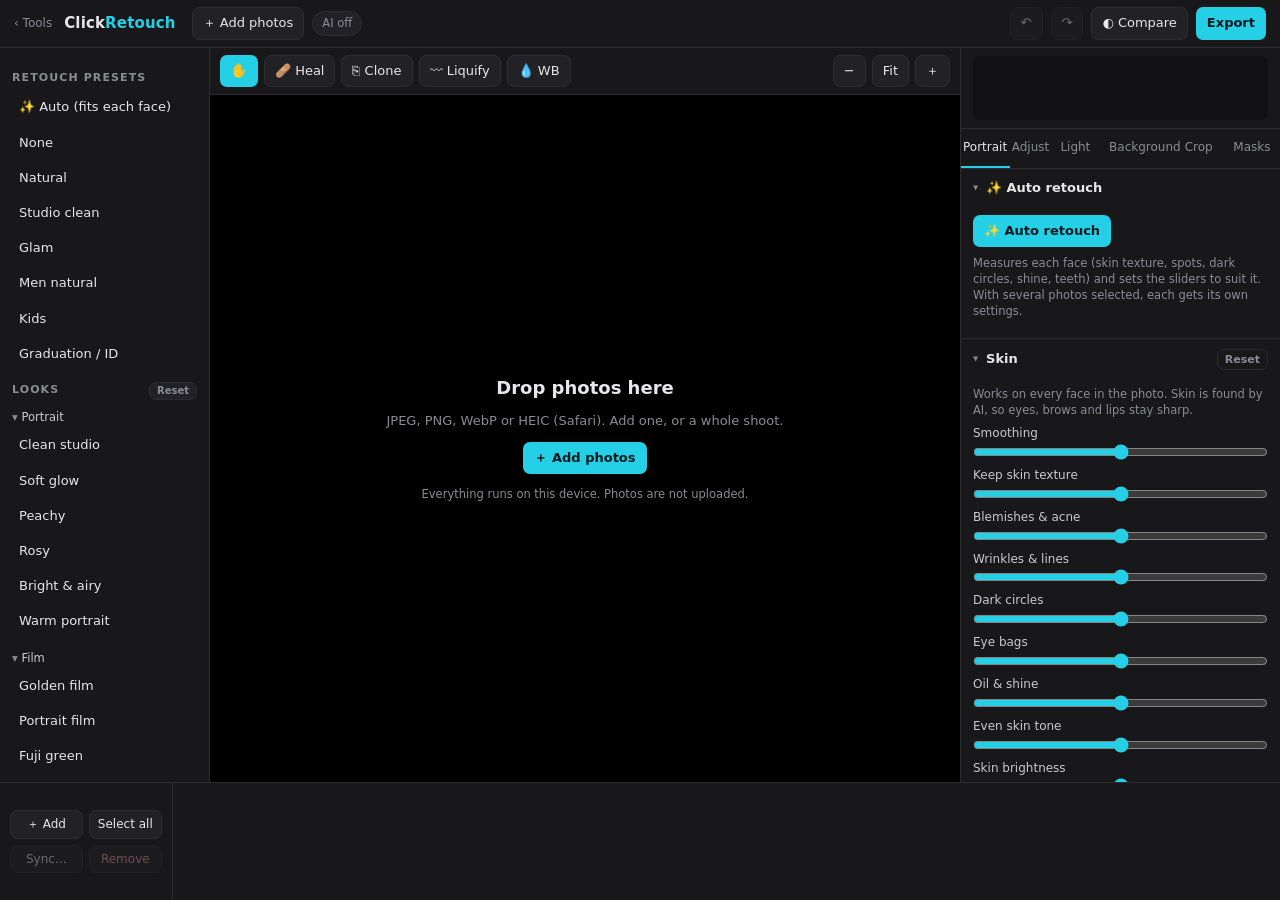
<file: photo-editor.html>
<!doctype html>
<html lang="en">
<head>
<meta charset="utf-8">
<meta name="viewport" content="width=device-width,initial-scale=1">
<title>ClickRetouch Photo Editor</title>
<style>
:root{--bg:#0f0f10;--panel:#18181b;--panel2:#222226;--line:#2c2c31;--txt:#e7e7ea;--mut:#8b8b94;--acc:#25d0e6;color-scheme:dark}
*{box-sizing:border-box}
html,body{margin:0;height:100%;background:var(--bg);color:var(--txt);font:13px/1.4 system-ui,-apple-system,"Segoe UI",Roboto,sans-serif;overflow:hidden}
body{display:grid;grid-template-rows:48px minmax(0,1fr) 118px;height:100vh}
button,select,input,textarea{font:inherit;color:inherit}
button,.btn{background:var(--panel2);border:1px solid var(--line);border-radius:7px;padding:6px 10px;cursor:pointer;text-decoration:none;display:inline-flex;align-items:center;gap:5px;white-space:nowrap}
button:hover,.btn:hover{border-color:#4a4a52}
button.primary,.btn.primary{background:var(--acc);color:#001a1f;border-color:transparent;font-weight:650}
button:disabled{opacity:.4;cursor:default}
button.on{background:var(--acc);color:#001a1f;border-color:transparent}
select,input[type=number],input[type=text]{background:var(--panel2);border:1px solid var(--line);border-radius:6px;padding:5px 7px;min-width:0}
input[type=color]{width:34px;height:26px;padding:0 2px;background:var(--panel2);border:1px solid var(--line);border-radius:6px}
input[type=range]{width:100%;accent-color:var(--acc);margin:0}
.mut{color:var(--mut)}.sm{font-size:11.5px}
header{display:flex;align-items:center;gap:8px;padding:0 14px;background:var(--panel);border-bottom:1px solid var(--line)}
.brand{font-weight:750;font-size:15px;letter-spacing:.01em;margin-right:8px}.brand b{color:var(--acc)}
header .sp{flex:1}
.back{color:var(--mut);text-decoration:none;font-size:12px;margin-right:4px}.back:hover{color:var(--txt)}
.chip{white-space:nowrap;font-size:11.5px;color:var(--mut);background:var(--panel2);border:1px solid var(--line);border-radius:99px;padding:3px 9px}
.chip.ok{color:#9be7b0}.chip.warn{color:#f0c27a}
#work{display:grid;grid-template-columns:210px minmax(0,1fr) 320px;min-height:0}
aside{background:var(--panel);min-height:0;overflow:auto}
#left{border-right:1px solid var(--line);padding:10px}
#right{border-left:1px solid var(--line);display:flex;flex-direction:column}
#stage{display:grid;grid-template-rows:auto minmax(0,1fr);min-height:0;min-width:0}
#tools{display:flex;gap:6px;align-items:center;padding:7px 10px;border-bottom:1px solid var(--line);background:var(--panel);flex-wrap:nowrap;overflow-x:auto;min-height:47px}
#tools .grp{display:flex;gap:6px;align-items:center}
#tools .sep{width:1px;height:22px;background:var(--line);margin:0 4px}
#brushOpts{display:none;gap:8px;align-items:center}#brushOpts.show{display:flex}
#brushOpts input[type=range]{width:80px}
#tools button{flex:0 0 auto}
#view{position:relative;min-height:0;overflow:hidden;background:#0a0a0b;touch-action:none}
#gl,#ov{position:absolute;inset:0;width:100%;height:100%;display:block}
#ov{pointer-events:none}
#empty{position:absolute;inset:0;display:flex;flex-direction:column;align-items:center;justify-content:center;gap:12px;color:var(--mut);text-align:center;padding:20px}
#empty .big{font-size:18px;color:var(--txt);font-weight:650}
#busy{position:absolute;left:50%;top:14px;transform:translateX(-50%);background:rgba(20,20,22,.92);border:1px solid var(--line);border-radius:99px;padding:6px 14px;font-size:12px;display:none}
#view.drop{outline:2px dashed var(--acc);outline-offset:-8px}
.sec{border-bottom:1px solid var(--line)}
.sec>summary{list-style:none;cursor:pointer;padding:10px 12px;font-weight:650;display:flex;align-items:center;gap:8px;user-select:none}
.sec>summary::-webkit-details-marker{display:none}
.sec>summary::before{content:'▸';color:var(--mut);font-size:10px;transition:transform .15s}
.sec[open]>summary::before{transform:rotate(90deg)}
.sec>summary .rs{margin-left:auto;font-size:11px;padding:2px 7px;color:var(--mut);background:none}
.sec .body{padding:0 12px 12px}
.row{display:grid;grid-template-columns:1fr 46px;gap:2px 8px;align-items:center;margin:7px 0}
.row label{font-size:12px;color:#c9c9cf;cursor:default;user-select:none}
.row .val{font-size:11.5px;color:var(--mut);text-align:right;font-variant-numeric:tabular-nums}
.row input[type=range]{grid-column:1/3}
.row.changed label{color:var(--acc)}
#tabs{display:flex;border-bottom:1px solid var(--line);position:sticky;top:0;background:var(--panel);z-index:2}
#tabs button{flex:1;border:0;border-radius:0;background:none;padding:10px 2px;font-size:12px;color:var(--mut);border-bottom:2px solid transparent}
#tabs button.on{color:var(--txt);border-bottom-color:var(--acc);background:none}
#panes{overflow:auto;flex:1;min-height:0}
#histWrap{padding:8px 12px;border-bottom:1px solid var(--line)}
#hist{width:100%;height:64px;display:block;background:#111114;border-radius:6px}
.btnrow{display:flex;gap:6px;flex-wrap:wrap;margin:8px 0}
.seg{display:flex;gap:0;border:1px solid var(--line);border-radius:7px;overflow:hidden}
.seg button{border:0;border-radius:0;flex:1;padding:6px 6px}
.sw{display:flex;gap:5px;flex-wrap:wrap;align-items:center;margin:6px 0}
.sw i{width:22px;height:22px;border-radius:50%;border:2px solid #333;cursor:pointer;display:block}
.sw i.on{border-color:#fff}
.note{font-size:11.5px;color:var(--mut);margin:6px 0}
.h4{font-size:11px;letter-spacing:.08em;text-transform:uppercase;color:var(--mut);margin:12px 0 4px}
#left h3{font-size:11px;letter-spacing:.1em;text-transform:uppercase;color:var(--mut);margin:12px 2px 6px}
#left h3:first-child{margin-top:2px}
.plist{display:flex;flex-direction:column;gap:3px}
.plist button.on{outline:2px solid var(--acc);outline-offset:-2px;background:var(--panel2);color:var(--txt)}
[hidden]{display:none!important}
.lcat{margin:8px 0 2px}
.lcat>summary{list-style:none;cursor:pointer;font-size:11.5px;color:#c9c9cf;padding:4px 2px;user-select:none}
.lcat>summary::-webkit-details-marker{display:none}
.lcat>summary::before{content:'▸ ';color:var(--mut)}.lcat[open]>summary::before{content:'▾ '}
.amount{background:var(--panel2);border:1px solid var(--line);border-radius:8px;padding:8px;margin-bottom:6px}
.plist button{justify-content:space-between;background:none;border-color:transparent;padding:6px 8px;text-align:left}
.plist button:hover{background:var(--panel2)}
.plist button .x{color:var(--mut);font-size:11px;padding:0 3px}
.plist button .x:hover{color:#f77}
.hsl-r input[type=range]{height:6px;-webkit-appearance:none;appearance:none;border-radius:4px;background:var(--trk,#444)}
.hsl-r input[type=range]::-webkit-slider-thumb{-webkit-appearance:none;width:14px;height:14px;border-radius:50%;background:#fff;border:1px solid #000}
.hsl-r input[type=range]::-moz-range-thumb{width:14px;height:14px;border-radius:50%;background:#fff;border:1px solid #000}
#curve{width:100%;aspect-ratio:1;display:block;background:#111114;border-radius:6px;touch-action:none;cursor:crosshair}
footer{background:var(--panel);border-top:1px solid var(--line);display:grid;grid-template-columns:auto minmax(0,1fr);min-height:0}
#stripBtns{display:grid;grid-template-columns:1fr 1fr;gap:6px;padding:8px 10px;border-right:1px solid var(--line);align-content:center;min-width:0}
#stripBtns button,#stripBtns .btn{font-size:12px;padding:5px 8px;justify-content:center;width:100%}
#removeBtn{color:#f19a9a}
#strip{display:flex;gap:6px;overflow-x:auto;padding:8px;align-items:center}
.th{position:relative;flex:0 0 auto;height:96px;border-radius:6px;overflow:hidden;border:2px solid transparent;cursor:pointer;background:#000}
.th img{height:100%;display:block}
.th.sel{border-color:#5b6b70}.th.cur{border-color:var(--acc)}
.th .nm{position:absolute;left:0;right:0;bottom:0;font-size:10px;padding:2px 4px;background:linear-gradient(transparent,rgba(0,0,0,.8));white-space:nowrap;overflow:hidden;text-overflow:ellipsis}
.th .ed{position:absolute;top:4px;right:4px;width:8px;height:8px;border-radius:50%;background:var(--acc);display:none}
.th.edited .ed{display:block}
dialog{background:var(--panel);color:var(--txt);border:1px solid var(--line);border-radius:12px;padding:18px;max-width:min(440px,94vw);width:100%}
dialog::backdrop{background:rgba(0,0,0,.6)}
dialog h2{margin:0 0 10px;font-size:16px}
dialog label.ck{display:flex;gap:8px;align-items:center;margin:7px 0}
dialog .f{display:grid;grid-template-columns:110px 1fr;gap:8px;align-items:center;margin:8px 0}
dialog .acts{display:flex;justify-content:flex-end;gap:8px;margin-top:14px}
#wmDlg{max-width:min(900px,96vw)}
.wm-grid{display:grid;grid-template-columns:minmax(0,1fr) 300px;gap:16px;align-items:start}
@media(max-width:760px){.wm-grid{grid-template-columns:1fr}}
#wmPrev{max-width:100%;max-height:min(66vh,620px);width:auto;height:auto;display:block;margin:0 auto;border-radius:8px;background:#000}
#wmDlg .wm-ctl{max-height:min(66vh,620px)}
.wm-ctl{max-height:70vh;overflow:auto;padding-right:4px}
.wm-ctl textarea{width:100%;background:var(--panel2);border:1px solid var(--line);border-radius:6px;padding:6px;resize:vertical}
.anchor{display:grid;grid-template-columns:repeat(3,30px);gap:4px}
.anchor button{width:30px;height:30px;padding:0;justify-content:center}
#prog{height:6px;background:var(--panel2);border-radius:4px;overflow:hidden;margin-top:12px;display:none}
#prog i{display:block;height:100%;width:0;background:var(--acc);transition:width .2s}
@media(max-width:1000px){
  html,body{overflow:auto}
  body{display:block;height:auto}
  header{position:sticky;top:0;z-index:5;height:48px;overflow-x:auto}
  #work{display:flex;flex-direction:column}
  #stage{height:62vh;order:1}
  #right{order:2;border:0}
  #panes{overflow:visible}
  #left{order:3;border:0}
  footer{position:sticky;bottom:0;height:110px;z-index:5}
}
.pgrid{display:grid;grid-template-columns:1fr 1fr;gap:6px 8px;margin:8px 0}.pgrid .full{grid-column:1/3}.pgrid label{display:block;font-size:11.5px;color:var(--mut);margin-bottom:2px}.pgrid input,.pgrid select{width:100%}
.pbtns{display:flex;gap:6px;flex-wrap:wrap;margin:8px 0}.pbtns button{flex:1 1 auto;justify-content:center}
.pinfo{font-size:11.5px;color:var(--acc);margin:6px 0}.pwarn{font-size:11.5px;color:#f0c27a;background:rgba(240,194,122,.1);border-radius:7px;padding:7px 9px;margin:8px 0;line-height:1.45}
</style>
</head>
<body>
<header>
  <a class="back" href="index.html" title="Back to the studio tools">‹ Tools</a>
  <div class="brand">Click<b>Retouch</b></div>
  <label class="btn">＋ Add photos<input type="file" id="fileIn" multiple accept="image/*" hidden></label>
  <span id="aiChip" class="chip">AI off</span>
  <span class="sp"></span>
  <button id="undoBtn" title="Undo (Ctrl+Z)">↶</button>
  <button id="redoBtn" title="Redo (Ctrl+Shift+Z)">↷</button>
  <button id="cmpBtn" title="Before / after split. Hold \ to see the original.">◐ Compare</button>
  <button id="exportBtn" class="primary">Export</button>
</header>

<div id="work">
  <aside id="left">
    <div class="amount" id="amtBox" hidden>
      <div class="sm"><span class="mut">Amount ·</span> <b id="amtName"></b></div>
      <div style="display:flex;gap:6px;align-items:center"><input type="range" id="amt" min="0" max="150" value="100"><span class="sm" id="amtV" style="width:38px;text-align:right">100%</span></div>
    </div>
    <h3>Retouch presets</h3>
    <div class="plist" id="retouchList"></div>
    <h3>Looks <button id="lookOrig" class="sm" style="float:right;padding:1px 7px;font-size:10px">Reset</button></h3>
    <div id="lookList"></div>
    <h3>My presets</h3>
    <div class="plist" id="myList"></div>
    <div class="btnrow">
      <button id="savePreset">＋ Save preset</button>
    </div>
    <div class="btnrow">
      <button id="expPresets" class="sm">Export</button>
      <label class="btn sm">Import<input type="file" id="impPresets" accept=".json,application/json" hidden></label>
    </div>
  </aside>

  <main id="stage">
    <div id="tools">
      <div class="grp">
        <button data-tool="pan" class="on" title="Move and zoom (scroll or pinch to zoom)">✋</button>
        <button data-tool="heal" title="Healing brush: paint over spots, stray hairs, marks (H)">🩹 Heal</button>
        <button data-tool="clone" title="Clone stamp: Option/Alt-click (or Set source) to pick where to copy from, then paint (S)">⎘ Clone</button>
        <button data-tool="liquify" title="Liquify brush: push, bloat, pinch (L)">〰 Liquify</button>
        <button data-tool="wb" title="White balance picker: click something that should be grey or white">💧 WB</button>
      </div>
      <div id="brushOpts">
        <span class="sep"></span>
        <button id="cloneSrcBtn" class="sm" style="display:none" title="Then tap the spot to copy from">⊕ Set source</button>
        <div class="seg" id="liqModes" style="display:none">
          <button data-lm="push" class="on">Push</button><button data-lm="bloat">Bloat</button><button data-lm="pinch">Pinch</button>
        </div>
        <span class="mut sm">Size</span><input type="range" id="brushSize" min="6" max="300" value="28">
        <span class="mut sm" id="strLbl">Strength</span><input type="range" id="brushStr" min="5" max="100" value="50">
        <button id="clearBrush" class="sm">Clear</button>
      </div>
      <span class="sp" style="flex:1"></span>
      <div class="grp">
        <button id="zoomOut" title="Zoom out (-)">−</button>
        <button id="zoomFit" title="Fit (0)">Fit</button>
        <button id="zoomIn" title="Zoom in (+)">＋</button>
      </div>
    </div>
    <div id="view">
      <canvas id="gl"></canvas>
      <canvas id="ov"></canvas>
      <div id="empty">
        <div class="big">Drop photos here</div>
        <div>JPEG, PNG, WebP or HEIC (Safari). Add one, or a whole shoot.</div>
        <label class="btn primary">＋ Add photos<input type="file" id="fileIn2" multiple accept="image/*" hidden></label>
        <div class="sm">Everything runs on this device. Photos are not uploaded.</div>
      </div>
      <div id="busy"></div>
    </div>
  </main>

  <aside id="right">
    <div id="histWrap"><canvas id="hist" width="300" height="64"></canvas></div>
    <nav id="tabs">
      <button data-tab="portrait" class="on">Portrait</button>
      <button data-tab="adjust">Adjust</button>
      <button data-tab="light">Light</button>
      <button data-tab="bg">Background</button>
      <button data-tab="crop">Crop</button>
      <button data-tab="masks">Masks</button>
    </nav>
    <div id="panes">
      <section data-pane="portrait"></section>
      <section data-pane="adjust" hidden></section>
      <section data-pane="light" hidden></section>
      <section data-pane="bg" hidden></section>
      <section data-pane="crop" hidden></section>
      <section data-pane="masks" hidden></section>
    </div>
  </aside>
</div>

<footer>
  <div id="stripBtns">
    <label class="btn">＋ Add<input type="file" id="fileIn3" multiple accept="image/*" hidden></label>
    <button id="selAll" title="Select all (Ctrl+A)">Select all</button>
    <button id="syncBtn" title="Copy this photo's settings to the selected photos">Sync…</button>
    <button id="removeBtn" title="Remove selected photos from the editor">Remove</button>
  </div>
  <div id="strip"></div>
</footer>

<dialog id="syncDlg">
  <h2 id="syncTitle">Sync settings</h2>
  <div class="note" id="syncNote"></div>
  <label class="ck"><input type="checkbox" data-g="portrait" checked> Portrait retouch (skin, face shape, eyes, teeth, makeup)</label>
  <label class="ck"><input type="checkbox" data-g="color" checked> Light &amp; colour (including curves, HSL, grading, effects)</label>
  <label class="ck"><input type="checkbox" data-g="creative" checked> Creative light (studio lights, patterns, glow, rays)</label>
  <label class="ck"><input type="checkbox" data-g="bg" checked> Background</label>
  <label class="ck"><input type="checkbox" data-g="geo"> Crop &amp; rotate</label>
  <div class="f" id="presetNameRow"><span>Preset name</span><input type="text" id="presetName" maxlength="40" placeholder="e.g. Graduation clean"></div>
  <div class="acts"><button value="cancel" id="syncCancel">Cancel</button><button class="primary" id="syncOk">Sync</button></div>
</dialog>

<dialog id="expDlg">
  <h2>Export</h2>
  <div class="f"><span>Photos</span><select id="exScope"></select></div>
  <div class="f"><span>Format</span><select id="exFmt"><option value="image/jpeg">JPEG</option><option value="image/png">PNG</option><option value="image/webp">WebP</option></select></div>
  <div class="f"><span>Quality</span><input type="range" id="exQ" min="60" max="100" value="92"></div>
  <div class="f"><span>Print size</span><select id="exPrint"><option value="">None (keep the photo's pixels)</option><option value="4x6">4R · 4 × 6 in</option><option value="5x7">5R · 5 × 7 in</option><option value="8x10">8 × 10 in</option><option value="8x24">8 × 24 in</option><option value="2x2">2 × 2 in (ID photo)</option><option value="35x45">35 × 45 mm (ID photo)</option></select></div>
  <div class="note" id="exPrintNote" hidden></div>
  <div class="f" id="exSizeRow"><span>Long edge</span><select id="exSize"><option value="0">Original size</option><option value="4000">4000 px</option><option value="3000">3000 px</option><option value="2048">2048 px</option><option value="1080">1080 px (social)</option></select></div>
  <div class="f"><span>File name</span><input type="text" id="exSuffix" value="_retouched"></div>
  <div class="f"><span>Watermark</span><div style="display:flex;gap:6px;min-width:0"><select id="exWm" style="flex:1"></select><button id="exWmEdit" type="button">Edit…</button></div></div>
  <label class="ck"><input type="checkbox" id="exZip" checked> Put several photos in one ZIP file</label>
  <div id="prog"><i></i></div>
  <div class="note" id="exNote"></div>
  <div class="acts"><button id="exCancel">Close</button><button class="primary" id="exGo">Export</button></div>
</dialog>

<dialog id="wmDlg">
  <h2>Watermarks</h2>
  <div class="wm-grid">
    <div><canvas id="wmPrev" width="800" height="600"></canvas><div class="note">Preview on this photo. The watermark scales with the export size.</div></div>
    <div class="wm-ctl">
      <div class="f"><span>Watermark</span><select id="wmSel"></select></div>
      <div class="btnrow"><button id="wmNew" type="button">＋ New</button><button id="wmDup" type="button">Duplicate</button><button id="wmDel" type="button">Delete</button></div>
      <div class="f"><span>Name</span><input type="text" id="wmName" maxlength="40"></div>
      <div class="seg" id="wmType"><button data-t="image" type="button">Graphic (logo)</button><button data-t="text" type="button">Text</button></div>
      <div id="wmImgBox">
        <div class="f"><span>Image</span><select id="wmImg"></select></div>
        <div class="btnrow"><label class="btn">Upload PNG logo…<input type="file" id="wmFile" accept="image/png,image/webp,image/svg+xml,image/jpeg" hidden></label></div>
        <div class="note">Use a PNG with a transparent background for a clean logo.</div>
      </div>
      <div id="wmTextBox">
        <textarea id="wmText" rows="2"></textarea>
        <div class="f"><span>Font</span><select id="wmFont"><option value="sans">Sans</option><option value="serif">Serif</option><option value="script">Script</option><option value="mono">Mono</option><option value="impact">Impact</option></select></div>
        <div class="btnrow"><label class="ck"><input type="checkbox" id="wmBold"> Bold</label><label class="ck"><input type="checkbox" id="wmItalic"> Italic</label><input type="color" id="wmColor"></div>
        <label class="ck"><input type="checkbox" id="wmShadow"> Shadow</label>
      </div>
      <div class="row"><label>Opacity</label><span class="val" id="wmOpacityV"></span><input type="range" id="wmOpacity" min="5" max="100"></div>
      <div class="row"><label>Size (% of photo width)</label><span class="val" id="wmSizeV"></span><input type="range" id="wmSize" min="2" max="90"></div>
      <div class="row"><label>Inset across</label><span class="val" id="wmInsetXV"></span><input type="range" id="wmInsetX" min="0" max="25"></div>
      <div class="row"><label>Inset down</label><span class="val" id="wmInsetYV"></span><input type="range" id="wmInsetY" min="0" max="25"></div>
      <div class="h4">Position</div>
      <div class="anchor" id="wmAnchor"><button data-a="tl" type="button">↖</button><button data-a="tc" type="button">↑</button><button data-a="tr" type="button">↗</button><button data-a="ml" type="button">←</button><button data-a="mc" type="button">•</button><button data-a="mr" type="button">→</button><button data-a="bl" type="button">↙</button><button data-a="bc" type="button">↓</button><button data-a="br" type="button">↘</button></div>
      <div class="h4">Rotate</div>
      <div class="seg" id="wmRot"><button data-r="0" type="button">0°</button><button data-r="-90" type="button">90° left</button><button data-r="90" type="button">90° right</button><button data-r="180" type="button">180°</button></div>
      <label class="ck"><input type="checkbox" id="wmTile"> Repeat across the photo (for proofs)</label>
    </div>
  </div>
  <div class="acts"><button class="primary" id="wmDone" type="button">Done</button></div>
</dialog>

<script>
'use strict';
const $ = (id) => document.getElementById(id);
const clamp = (v, a, b) => Math.min(b, Math.max(a, v));
const uid = () => Date.now().toString(36) + Math.random().toString(36).slice(2, 8);
const hex2rgb = (h) => [parseInt(h.slice(1, 3), 16) / 255, parseInt(h.slice(3, 5), 16) / 255, parseInt(h.slice(5, 7), 16) / 255];
const isTouch = navigator.maxTouchPoints > 1;
const PREV_MAX = isTouch ? 1800 : 2400;         // working size for the on-screen preview
const EXPORT_MAX_PX = isTouch ? 16e6 : 36e6;    // big canvases fail on phones and tablets

// ---------------------------------------------------------------- settings
const S = (label, min, max, def = 0, step = 1, fmt) => ({ label, min, max, def, step, fmt });
const DEFS = {
  smooth: S('Smoothing', 0, 100), smoothTex: S('Keep skin texture', 0, 100, 60), blemish: S('Blemishes & acne', 0, 100),
  wrinkles: S('Wrinkles & lines', 0, 100), darkCircles: S('Dark circles', 0, 100), eyeBags: S('Eye bags', 0, 100),
  shine: S('Oil & shine', 0, 100), evenTone: S('Even skin tone', 0, 100), skinBright: S('Skin brightness', -100, 100),
  skinWarm: S('Skin warmth', -100, 100), bodySmooth: S('Body skin (arms, neck)', 0, 100),
  faceSlim: S('Slim face', -100, 100), jaw: S('V-line jaw', -100, 100), cheekbones: S('Cheekbones', -100, 100),
  chin: S('Chin length', -100, 100), forehead: S('Forehead height', -100, 100), headSize: S('Head size', -100, 100),
  eyeSize: S('Eye size', -100, 100), noseSlim: S('Slim nose', -100, 100), mouthSize: S('Mouth size', -100, 100), smile: S('Smile', -100, 100),
  eyeBright: S('Brighten eyes', 0, 100), eyeWhite: S('Whiten eyes', 0, 100), teeth: S('Whiten teeth', 0, 100), irisFlare: S('Iris flare', 0, 100), eyeColAmt: S('Eye colour', 0, 100),
  lipAmt: S('Lip colour', 0, 100), blushAmt: S('Blush', 0, 100), contour: S('Contour', 0, 100), highlight: S('Highlight', 0, 100),
  hairDye: S('Hair colour', 0, 100), hairShine: S('Shine', 0, 100), hairBright: S('Brightness', -100, 100), hairSmooth: S('Smooth frizz', 0, 100), flyaways: S('Remove flyaways', 0, 100),
  clothWrinkle: S('Remove wrinkles', 0, 100), clothColorAmt: S('Colour change', 0, 100), clothBright: S('Brightness', -100, 100), clothSat: S('Saturation', -100, 100),
  exposure: S('Exposure', -4, 4, 0, 0.05, (v) => (v > 0 ? '+' : '') + v.toFixed(2)), contrast: S('Contrast', -100, 100),
  highlights: S('Highlights', -100, 100), shadows: S('Shadows', -100, 100), whites: S('Whites', -100, 100), blacks: S('Blacks', -100, 100),
  temp: S('Temperature', -100, 100), tint: S('Tint', -100, 100), vibrance: S('Vibrance', -100, 100), saturation: S('Saturation', -100, 100),
  clarity: S('Clarity', -100, 100), texture: S('Texture', -100, 100), dehaze: S('Dehaze', -100, 100), sharpen: S('Sharpen', 0, 100),
  vignette: S('Vignette', -100, 100), vigMid: S('Vignette size', 0, 100, 50), grain: S('Grain', 0, 100), fade: S('Fade', 0, 100),
  gShH: S('Hue', 0, 360, 220), gShS: S('Amount', 0, 100), gMiH: S('Hue', 0, 360, 30), gMiS: S('Amount', 0, 100),
  gHiH: S('Hue', 0, 360, 45), gHiS: S('Amount', 0, 100), gBal: S('Balance', -100, 100),
  bgBlur: S('Blur amount', 0, 100, 50), bgClean: S('Clean backdrop (wrinkles, seams)', 0, 100), bgBright: S('Background brightness', -100, 100),
  bgSat: S('Background saturation', -100, 100), bgEdge: S('Edge softness', 0, 100, 30),
  ambient: S('Scene brightness', -100, 100), shape3d: S('3D shaping', 0, 100, 60),
  goboAmt: S('Strength', 0, 100, 50), goboScale: S('Size', 0, 100, 50), goboAngle: S('Angle', -90, 90, -20, 1, (v) => v + '°'), goboSoft: S('Softness', 0, 100, 30),
  goboDir: S('Comes from', -180, 180, 160, 1, (v) => v + '°'), goboReach: S('Reach across', 0, 100, 60),
  glow: S('Glow', 0, 100), orton: S('Dreamy (Orton)', 0, 100), halation: S('Halation', 0, 100),
  sunAmt: S('Sun rays', 0, 100), sunLen: S('Ray length', 0, 100, 60), sunWarm: S('Warmth', 0, 100, 60), flare: S('Lens flare', 0, 100),
  rimAmt: S('Rim light', 0, 100), rimWidth: S('Width', 0, 100, 40), rimAngle: S('Comes from', -180, 180, 0, 1, (v) => v + '°'),
  leakAmt: S('Strength', 0, 100, 50), leakAngle: S('Direction', -180, 180, 180, 1, (v) => v + '°'),
  bokehAmt: S('Bokeh lights', 0, 100), bokehSize: S('Size', 0, 100, 50),
  straighten: S('Straighten', -45, 45, 0, 0.1, (v) => v.toFixed(1) + '°'),
};
const HSL_NAMES = ['Red', 'Orange', 'Yellow', 'Green', 'Aqua', 'Blue', 'Purple', 'Magenta'];
const HSL_HUES = [0, 30, 60, 120, 180, 240, 270, 300];
const flatCurve = () => [[0, 0], [1, 1]];
function defaults() {
  const s = {};
  for (const k in DEFS) s[k] = DEFS[k].def;
  Object.assign(s, {
    eyeColor: '#6b8f3a', lipColor: '#b8344f', blushColor: '#e2777a', hairColor: '#6b3a22', clothColor: '#1e3a8a', hslH: Array(8).fill(0), hslS: Array(8).fill(0), hslL: Array(8).fill(0),
    curve: { rgb: flatCurve(), r: flatCurve(), g: flatCurve(), b: flatCurve() },
    bgMode: 'none', bgColor: '#ffffff', bgImage: null,
    lights: [], goboType: 'none', goboFrom: 'left', goboColor: '#ffe6bd', goboTarget: 'all', sunX: 0.85, sunY: 0.12, rimColor: '#ffffff', leakStyle: 'none', bokehStyle: 'warm',
    crop: { x: 0, y: 0, w: 1, h: 1 }, rot90: 0, flipH: false, aspect: 'free', page: null,
    heals: [], liq: [], masks: [],
  });
  return s;
}
const GROUP_KEYS = {
  skin: ['smooth', 'smoothTex', 'blemish', 'wrinkles', 'darkCircles', 'eyeBags', 'shine', 'evenTone', 'skinBright', 'skinWarm', 'bodySmooth'],
  shape: ['faceSlim', 'jaw', 'cheekbones', 'chin', 'forehead', 'headSize', 'eyeSize', 'noseSlim', 'mouthSize', 'smile'],
  features: ['eyeBright', 'eyeWhite', 'irisFlare', 'eyeColAmt', 'eyeColor', 'teeth'],
  makeup: ['lipAmt', 'lipColor', 'blushAmt', 'blushColor', 'contour', 'highlight'],
  hair: ['hairDye', 'hairColor', 'hairShine', 'hairBright', 'hairSmooth', 'flyaways'],
  clothes: ['clothWrinkle', 'clothColorAmt', 'clothColor', 'clothBright', 'clothSat'],
  light: ['exposure', 'contrast', 'highlights', 'shadows', 'whites', 'blacks'],
  color: ['temp', 'tint', 'vibrance', 'saturation'],
  hsl: ['hslH', 'hslS', 'hslL'],
  curve: ['curve'],
  grade: ['gShH', 'gShS', 'gMiH', 'gMiS', 'gHiH', 'gHiS', 'gBal'],
  detail: ['clarity', 'texture', 'dehaze', 'sharpen'],
  effects: ['vignette', 'vigMid', 'grain', 'fade'],
  relight: ['lights', 'ambient', 'shape3d'],
  gobo: ['goboType', 'goboFrom', 'goboDir', 'goboReach', 'goboAmt', 'goboScale', 'goboAngle', 'goboSoft', 'goboColor', 'goboTarget'],
  glowfx: ['glow', 'orton', 'halation'], sunfx: ['sunAmt', 'sunX', 'sunY', 'sunLen', 'sunWarm', 'flare'], rimfx: ['rimAmt', 'rimWidth', 'rimAngle', 'rimColor'],
  leakfx: ['leakStyle', 'leakAmt', 'leakAngle'], bokehfx: ['bokehAmt', 'bokehSize', 'bokehStyle'],
  bg: ['bgMode', 'bgBlur', 'bgClean', 'bgBright', 'bgSat', 'bgEdge', 'bgColor', 'bgImage'],
  geo: ['crop', 'rot90', 'flipH', 'straighten', 'aspect', 'page'],
};
const SYNC_GROUPS = {
  portrait: ['skin', 'shape', 'features', 'makeup', 'hair', 'clothes'],
  creative: ['relight', 'gobo', 'glowfx', 'sunfx', 'rimfx', 'leakfx', 'bokehfx'],
  color: ['light', 'color', 'hsl', 'curve', 'grade', 'detail', 'effects'],
  bg: ['bg'], geo: ['geo'],
};
const keysOf = (groups) => groups.flatMap((g) => SYNC_GROUPS[g] ? SYNC_GROUPS[g].flatMap((x) => GROUP_KEYS[x]) : GROUP_KEYS[g]);
const clone = (v) => JSON.parse(JSON.stringify(v));
function resetKeys(s, keys) { const d = defaults(); for (const k of keys) s[k] = clone(d[k]); }
const SHAPE_KEYS = new Set(GROUP_KEYS.shape);
const isEdited = (s) => JSON.stringify(s) !== JSON.stringify(defaults());

// ---------------------------------------------------------------- presets
const RETOUCH = [
  { name: '✨ Auto (fits each face)', auto: true },
  { name: 'None', v: {} },
  { name: 'Natural', v: { smooth: 30, smoothTex: 75, blemish: 60, darkCircles: 30, eyeBags: 25, shine: 30, eyeBright: 20, teeth: 25 } },
  { name: 'Studio clean', v: { smooth: 50, smoothTex: 60, blemish: 80, wrinkles: 30, darkCircles: 50, eyeBags: 45, shine: 50, evenTone: 30, eyeBright: 35, eyeWhite: 25, teeth: 40, faceSlim: 15, eyeSize: 8 } },
  { name: 'Glam', v: { smooth: 70, smoothTex: 45, blemish: 90, wrinkles: 50, darkCircles: 60, eyeBags: 60, shine: 60, evenTone: 45, skinBright: 10, eyeBright: 45, eyeWhite: 35, teeth: 50, faceSlim: 25, jaw: 20, eyeSize: 15, noseSlim: 15, lipAmt: 20, blushAmt: 20, contour: 30, highlight: 25 } },
  { name: 'Men natural', v: { smooth: 20, smoothTex: 85, blemish: 60, darkCircles: 30, eyeBags: 30, shine: 55, eyeBright: 15, teeth: 20 } },
  { name: 'Kids', v: { smooth: 15, smoothTex: 85, blemish: 50, darkCircles: 25, shine: 30, eyeBright: 20 } },
  { name: 'Graduation / ID', v: { smooth: 40, smoothTex: 65, blemish: 80, darkCircles: 45, eyeBags: 40, shine: 60, evenTone: 35, eyeBright: 25, teeth: 30 } },
];
// Looks, in categories like Lightroom's preset folders. Each sets only the colour & light settings.
// hsl arrays: Red, Orange, Yellow, Green, Aqua, Blue, Purple, Magenta.
const H8 = (o) => { const a = Array(8).fill(0); for (const k in o) a[k] = o[k]; return a; };
const CV = (rgb, r, g, b) => ({ rgb: rgb || flatCurve(), r: r || flatCurve(), g: g || flatCurve(), b: b || flatCurve() });
const LOOKS = [
  { cat: 'Portrait', name: 'Clean studio', v: { exposure: 0.1, contrast: 12, highlights: -25, shadows: 15, whites: 12, blacks: -5, vibrance: 12, clarity: 5, hslS: H8({ 1: -5 }), hslL: H8({ 1: 8 }), curve: CV([[0, 0], [0.25, 0.23], [0.75, 0.78], [1, 1]]) } },
  { cat: 'Portrait', name: 'Soft glow', v: { exposure: 0.15, contrast: -12, highlights: -35, shadows: 30, whites: 8, blacks: 8, vibrance: 8, saturation: -5, clarity: -15, texture: -10, fade: 8, gHiH: 35, gHiS: 10, hslL: H8({ 1: 10 }) } },
  { cat: 'Portrait', name: 'Peachy', v: { temp: 8, tint: 6, vibrance: 10, hslH: H8({ 0: 6, 1: -4 }), hslS: H8({ 1: -8 }), hslL: H8({ 0: 5, 1: 12 }), gHiH: 25, gHiS: 14, gShH: 210, gShS: 6, curve: CV([[0, 0.03], [0.5, 0.52], [1, 1]]) } },
  { cat: 'Portrait', name: 'Rosy', v: { tint: 10, temp: 4, contrast: 5, hslH: H8({ 1: -6 }), hslS: H8({ 0: 10 }), hslL: H8({ 0: 6, 1: 8 }), gHiH: 345, gHiS: 12 } },
  { cat: 'Portrait', name: 'Bright & airy', v: { exposure: 0.35, contrast: -10, highlights: -30, shadows: 35, whites: 15, blacks: 12, temp: -4, vibrance: 10, saturation: -10, hslL: H8({ 3: 10, 5: 15 }), fade: 10 } },
  { cat: 'Portrait', name: 'Warm portrait', v: { temp: 15, tint: 4, contrast: 10, shadows: 10, vibrance: 12, gHiH: 40, gHiS: 15, gShH: 25, gShS: 6, hslL: H8({ 1: 6 }) } },
  { cat: 'Film', name: 'Golden film', v: { temp: 14, tint: 3, contrast: 8, saturation: 6, grain: 22, gShH: 30, gShS: 8, hslH: H8({ 2: -6, 3: -15, 5: -6 }), hslS: H8({ 2: 12, 3: -10, 5: -10 }), curve: CV([[0, 0.06], [0.25, 0.24], [0.75, 0.8], [1, 0.97]], [[0, 0.02], [1, 1]], null, [[0, 0], [1, 0.94]]) } },
  { cat: 'Film', name: 'Portrait film', v: { exposure: 0.1, contrast: -6, temp: 6, saturation: -8, vibrance: 5, grain: 18, gShH: 200, gShS: 8, gHiH: 40, gHiS: 10, hslH: H8({ 1: -3, 3: 20 }), hslS: H8({ 0: -6, 1: -6, 3: -25 }), hslL: H8({ 1: 8 }), curve: CV([[0, 0.05], [0.3, 0.3], [0.7, 0.73], [1, 0.96]]) } },
  { cat: 'Film', name: 'Fuji green', v: { temp: -4, tint: -6, contrast: 10, grain: 18, gShH: 160, gShS: 12, hslH: H8({ 2: -8, 3: 15 }), hslS: H8({ 0: 8, 3: 10 }), curve: CV(null, null, [[0, 0.03], [1, 1]]) } },
  { cat: 'Film', name: 'Film matte', v: { contrast: -5, fade: 25, saturation: -10, temp: 8, grain: 25, gShH: 210, gShS: 10, curve: CV([[0, 0.07], [0.25, 0.24], [0.75, 0.79], [1, 0.95]]) } },
  { cat: 'Film', name: 'Faded memories', v: { exposure: 0.1, contrast: -20, saturation: -25, fade: 30, temp: 10, tint: 4, grain: 30, vignette: -15, gHiH: 45, gHiS: 18, curve: CV([[0, 0.12], [0.5, 0.53], [1, 0.9]]) } },
  { cat: 'Cinematic', name: 'Teal & orange', v: { contrast: 18, highlights: -25, shadows: -5, temp: -4, saturation: -6, vignette: -18, gShH: 190, gShS: 30, gHiH: 32, gHiS: 22, hslH: H8({ 1: 4, 3: 30, 4: 10, 5: -8 }), hslS: H8({ 1: 12, 2: -20, 3: -30, 4: 20, 5: 15 }), curve: CV([[0, 0.03], [0.25, 0.2], [0.75, 0.8], [1, 0.97]]) } },
  { cat: 'Cinematic', name: 'Moody', v: { exposure: -0.2, contrast: 25, highlights: -40, shadows: -10, blacks: -15, saturation: -25, clarity: 15, vignette: -35, fade: 10, gShH: 200, gShS: 12, hslS: H8({ 1: 5 }), hslL: H8({ 1: 6 }) } },
  { cat: 'Cinematic', name: 'Dark & warm', v: { exposure: -0.15, contrast: 20, highlights: -30, blacks: -20, temp: 12, saturation: -15, clarity: 10, vignette: -30, gShH: 25, gShS: 15 } },
  { cat: 'Cinematic', name: 'Golden hour', v: { temp: 30, tint: 8, exposure: 0.1, highlights: -15, vibrance: 20, gHiH: 35, gHiS: 30, gShH: 15, gShS: 10 } },
  { cat: 'Black & white', name: 'B&W classic', v: { saturation: -100, contrast: 25, clarity: 15, grain: 10, curve: CV([[0, 0], [0.25, 0.2], [0.75, 0.82], [1, 1]]) } },
  { cat: 'Black & white', name: 'B&W soft', v: { saturation: -100, contrast: -10, fade: 20, shadows: 20, grain: 15 } },
  { cat: 'Black & white', name: 'B&W punch', v: { saturation: -100, contrast: 45, whites: 20, blacks: -25, clarity: 25, grain: 20, vignette: -20 } },
  { cat: 'Black & white', name: 'Sepia', v: { saturation: -100, fade: 15, grain: 18, gShH: 30, gShS: 30, gMiH: 35, gMiS: 25, gHiH: 40, gHiS: 20 } },
  { cat: 'Seasonal & creative', name: 'Christmas warm', v: { temp: 18, tint: 4, contrast: 10, vibrance: 10, vignette: -15, gHiH: 40, gHiS: 18, hslS: H8({ 0: 18, 3: 12 }), hslL: H8({ 0: -5, 3: -8 }) } },
  { cat: 'Seasonal & creative', name: 'Winter cool', v: { temp: -18, tint: 2, exposure: 0.1, contrast: 8, saturation: -15, fade: 8, gShH: 210, gShS: 15, gHiH: 200, gHiS: 6, hslS: H8({ 5: 10 }) } },
  { cat: 'Seasonal & creative', name: 'Pastel dream', v: { exposure: 0.2, contrast: -20, highlights: -25, shadows: 30, saturation: -15, fade: 25, gShH: 200, gShS: 12, gHiH: 330, gHiS: 10, hslL: H8({ 0: 8, 1: 8, 2: 10, 3: 10, 4: 10, 5: 10, 6: 10, 7: 10 }) } },
  { cat: 'Seasonal & creative', name: 'Vivid pop', v: { contrast: 20, vibrance: 35, saturation: 10, clarity: 15, dehaze: 10 } },
  { cat: 'Seasonal & creative', name: 'Vintage', v: { fade: 30, temp: 20, tint: -5, saturation: -20, grain: 30, vignette: -25, gShH: 180, gShS: 15 } },
];
const PRESET_KEY = 'clickretouch-presets';
function loadMyPresets() { try { return JSON.parse(localStorage.getItem(PRESET_KEY)) || []; } catch (e) { return []; } }
function saveMyPresets(list) { try { localStorage.setItem(PRESET_KEY, JSON.stringify(list)); } catch (e) {} }

// ---------------------------------------------------------------- storage (IndexedDB)
const DB = (() => {
  let dbp = null;
  const open = () => dbp || (dbp = new Promise((res, rej) => {
    const r = indexedDB.open('clickretouch', 1);
    r.onupgradeneeded = () => { const d = r.result; d.createObjectStore('meta', { keyPath: 'id' }); d.createObjectStore('blobs', { keyPath: 'id' }); d.createObjectStore('files', { keyPath: 'id' }); };
    r.onsuccess = () => res(r.result); r.onerror = () => rej(r.error);
  }));
  async function tx(store, mode, fn) {
    const d = await open();
    return new Promise((res, rej) => { const t = d.transaction(store, mode); const q = fn(t.objectStore(store)); t.oncomplete = () => res(q && q.result); t.onerror = () => rej(t.error); });
  }
  const safe = (p) => p.catch((e) => { console.warn('storage', e); return null; });
  return {
    put: (s, v) => safe(tx(s, 'readwrite', (st) => st.put(v))),
    get: (s, k) => safe(tx(s, 'readonly', (st) => st.get(k))),
    all: (s) => safe(tx(s, 'readonly', (st) => st.getAll())),
    del: (s, k) => safe(tx(s, 'readwrite', (st) => st.delete(k))),
  };
})();

// ---------------------------------------------------------------- AI (MediaPipe, Apache-2.0, runs in the browser)
const AI = (() => {
  const MP = 'https://cdn.jsdelivr.net/npm/@mediapipe/tasks-vision@0.10.14';
  const FACE = 'https://storage.googleapis.com/mediapipe-models/face_landmarker/face_landmarker/float16/1/face_landmarker.task';
  const SEG = 'https://storage.googleapis.com/mediapipe-models/image_segmenter/selfie_multiclass_256x256/float32/latest/selfie_multiclass_256x256.tflite';
  let lm = null, sg = null, loading = null, failed = false;
  const chip = (t, cls) => { const e = $('aiChip'); e.textContent = t; e.className = 'chip ' + (cls || ''); };
  function load() {
    if (loading) return loading;
    failed = false; chip('Loading AI…');
    loading = (async () => {
      const { FilesetResolver, FaceLandmarker, ImageSegmenter } = await import(MP + '/vision_bundle.mjs');
      const files = await FilesetResolver.forVisionTasks(MP + '/wasm');
      const mkL = (d) => FaceLandmarker.createFromOptions(files, { baseOptions: { modelAssetPath: FACE, delegate: d }, runningMode: 'IMAGE', numFaces: 12, minFaceDetectionConfidence: 0.4 });
      const mkS = (d) => ImageSegmenter.createFromOptions(files, { baseOptions: { modelAssetPath: SEG, delegate: d }, runningMode: 'IMAGE', outputConfidenceMasks: true, outputCategoryMask: false });
      try { lm = await mkL('GPU'); } catch (e) { lm = await mkL('CPU'); }
      try { sg = await mkS('GPU'); } catch (e) { sg = await mkS('CPU'); }
      chip('AI ready', 'ok');
    })().catch((e) => { console.error(e); failed = true; loading = null; chip('AI unavailable (offline?)', 'warn'); throw e; });
    return loading;
  }
  function scaled(src, max) {
    const k = Math.min(1, max / Math.max(src.width, src.height));
    const c = document.createElement('canvas'); c.width = Math.round(src.width * k); c.height = Math.round(src.height * k);
    c.getContext('2d').drawImage(src, 0, 0, c.width, c.height); return c;
  }
  // Faces: 478 landmarks each, in 0..1 image coordinates. Seg: soft masks packed as R face skin, G body skin, B background, A hair.
  async function analyze(canvas, full) {
    await load();
    let seg = null;
    const res = sg.segment(scaled(canvas, 768));
    const ms = res && res.confidenceMasks;
    if (ms && ms.length >= 4) {
      const w = ms[0].width, h = ms[0].height, A = ms.map((m) => m.getAsFloat32Array()), data = new Uint8Array(w * h * 4);
      for (let i = 0; i < w * h; i++) { data[i * 4] = A[3][i] * 255; data[i * 4 + 1] = A[2][i] * 255; data[i * 4 + 2] = A[0][i] * 255; data[i * 4 + 3] = A[1][i] * 255; }
      // second mask: R clothes, G accessories
      const data2 = new Uint8Array(w * h * 4);
      if (A.length >= 6) for (let i = 0; i < w * h; i++) { data2[i * 4] = A[4][i] * 255; data2[i * 4 + 1] = A[5][i] * 255; data2[i * 4 + 3] = 255; }
      seg = { w, h, data, data2 };
      ms.forEach((m) => m.close());
    }
    return { faces: findFaces(canvas, seg, full), seg };
  }
  // The face finder looks at the whole photo at once and misses faces that are small in the frame (group and
  // full-length shots). So after the whole-photo pass, it looks again, zoomed in: around every patch of face
  // skin the segmenter found, then over overlapping tiles. Faces already found are skipped.
  function findFaces(canvas, seg, full) {
    const W = canvas.width, H = canvas.height, faces = [], boxes = [];
    const src = full || canvas, fk = src.width / W;   // zoomed-in crops come from the full-size photo when available
    const box = (f) => { let x0 = 1, y0 = 1, x1 = 0, y1 = 0; for (const p of f) { if (p.x < x0) x0 = p.x; if (p.x > x1) x1 = p.x; if (p.y < y0) y0 = p.y; if (p.y > y1) y1 = p.y; } return { cx: (x0 + x1) / 2, cy: (y0 + y1) / 2, w: (x1 - x0) * W, h: (y1 - y0) * H }; };
    // a face found in a zoomed-in crop must sit on a person (face skin, or at least not background), to rule out false finds
    const onPerson = (p) => { if (!seg) return true; const i = Math.min(seg.h - 1, Math.max(0, Math.floor(p.y * seg.h))) * seg.w + Math.min(seg.w - 1, Math.max(0, Math.floor(p.x * seg.w))); return seg.data[i * 4] > 64 || seg.data[i * 4 + 2] < 128; };
    // or, when the segmenter missed the person, the cheeks and forehead must be skin-coloured
    const cctx = canvas.getContext('2d', { willReadFrequently: true });
    const skinColoured = (f) => {
      let ok = 0;
      for (const i of [50, 280, 151]) {
        const d = cctx.getImageData(Math.round(f[i].x * W), Math.round(f[i].y * H), 1, 1).data;
        const y = (0.299 * d[0] + 0.587 * d[1] + 0.114 * d[2]) / 255, cb = (d[2] / 255 - y) * 0.564, cr = (d[0] / 255 - y) * 0.713;
        if (y > 0.08 && cr > 0.01 && cr < 0.2 && cb < 0.04) ok++;
      }
      return ok >= 2;
    };
    const add = (res, sx, sy, sw, sh) => {
      for (const f0 of (res && res.faceLandmarks) || []) {
        const f = f0.map((p) => ({ x: (sx + p.x * sw) / W, y: (sy + p.y * sh) / H })), b = box(f);
        if (b.w < 10) continue;
        if (boxes.some((o) => Math.hypot((o.cx - b.cx) * W, (o.cy - b.cy) * H) < 0.5 * Math.max(o.w, b.w))) continue;
        if ((sx || sy || sw < W) && !onPerson(f[1]) && !onPerson(f[9]) && !skinColoured(f)) continue;
        faces.push(f); boxes.push(b);
      }
    };
    const crop = (sx, sy, sw, sh) => {
      sx = Math.max(0, Math.round(sx)); sy = Math.max(0, Math.round(sy)); sw = Math.min(W - sx, Math.round(sw)); sh = Math.min(H - sy, Math.round(sh));
      if (sw < 16 || sh < 16) return;
      const k = Math.min(4 * fk, 640 / Math.max(sw, sh)), c = document.createElement('canvas');
      c.width = Math.max(1, Math.round(sw * k)); c.height = Math.max(1, Math.round(sh * k));
      c.getContext('2d').drawImage(src, sx * fk, sy * fk, sw * fk, sh * fk, 0, 0, c.width, c.height);
      add(lm.detect(c), sx, sy, sw, sh);
    };
    add(lm.detect(scaled(canvas, 1280)), 0, 0, W, H);
    if (seg) {
      // connected patches in the segmentation, labelled with a flood fill
      const sw = seg.w, sh = seg.h;
      const blobs = (inside) => {
        const lab = new Uint8Array(sw * sh), st = [], out = [];
        for (let i = 0; i < sw * sh; i++) {
          if (lab[i] || !inside(i)) continue;
          let x0 = sw, y0 = sh, x1 = 0, y1 = 0, area = 0; st.push(i); lab[i] = 1;
          while (st.length) {
            const j = st.pop(), x = j % sw, y = (j / sw) | 0; area++;
            if (x < x0) x0 = x; if (x > x1) x1 = x; if (y < y0) y0 = y; if (y > y1) y1 = y;
            if (x > 0 && !lab[j - 1] && inside(j - 1)) { lab[j - 1] = 1; st.push(j - 1); }
            if (x < sw - 1 && !lab[j + 1] && inside(j + 1)) { lab[j + 1] = 1; st.push(j + 1); }
            if (y > 0 && !lab[j - sw] && inside(j - sw)) { lab[j - sw] = 1; st.push(j - sw); }
            if (y < sh - 1 && !lab[j + sw] && inside(j + sw)) { lab[j + sw] = 1; st.push(j + sw); }
          }
          out.push({ x0: x0 / sw, y0: y0 / sh, x1: (x1 + 1) / sw, y1: (y1 + 1) / sh, area });
        }
        return out;
      };
      const covered = (cx, cy) => boxes.some((o) => Math.abs(o.cx - cx) * W < o.w * 0.6 && Math.abs(o.cy - cy) * H < o.h * 0.6);
      // 1. around each patch of face skin
      for (const bl of blobs((i) => seg.data[i * 4] >= 128)) {
        if (bl.area < 6) continue;
        const cx = (bl.x0 + bl.x1) / 2, cy = (bl.y0 + bl.y1) / 2;
        if (covered(cx, cy)) continue;
        const side = Math.max((bl.x1 - bl.x0) * W, (bl.y1 - bl.y0) * H) * 3;
        crop(cx * W - side / 2, cy * H - side / 2, side, side);
      }
      // 2. along the top of each person (where the heads are); people standing close together form one patch,
      //    so the top band is scanned with overlapping windows
      for (const bl of blobs((i) => seg.data[i * 4 + 2] < 128)) {
        if (bl.area < 150) continue;
        const bw = (bl.x1 - bl.x0) * W, bh = (bl.y1 - bl.y0) * H;
        const S = Math.min(bw, Math.max(bh * 0.33, Math.min(bw, bh) * 0.5)), steps = Math.max(1, Math.ceil((bw - S) / (S * 0.6)) + 1);
        for (let k = 0; k < steps; k++) {
          const x = bl.x0 * W + (steps === 1 ? (bw - S) / 2 : k * (bw - S) / (steps - 1));
          crop(x - S * 0.15, bl.y0 * H - S * 0.15, S * 1.3, S * 1.3);
        }
      }
    }
    // 3. overlapping tiles, for anything still missed (finer tiles on big photos)
    if (Math.max(W, H) > 900) for (const g of Math.max(W, H) > 1800 ? [2, 3, 4] : [2, 3]) {
      const tw = W / g, th = H / g;
      for (let j = 0; j < g; j++) for (let i = 0; i < g; i++) crop(i * tw - tw * 0.25, j * th - th * 0.25, tw * 1.5, th * 1.5);
    }
    // 4. people in one photo tend to have similar face sizes: scan with windows about four times the smallest face
    //    found so far, so a slightly smaller face (a person further back) is big enough in its window to be found
    if (boxes.length) {
      const S = clamp(4 * Math.min(...boxes.map((b) => b.w)), 240, Math.max(W, H) / 2), step = S * 0.6;
      const nx = Math.ceil((W - S) / step) + 1, ny = Math.ceil((H - S) / step) + 1;
      if (nx * ny <= 90) for (let j = 0; j < ny; j++) for (let i = 0; i < nx; i++) crop(Math.min(i * step, W - S), Math.min(j * step, H - S), S, S);
    }
    return faces;
  }
  return { load, analyze, failed: () => failed, chip };
})();

// ---------------------------------------------------------------- WebGL renderer
const R = (() => {
  const cv = $('gl');
  const gl = cv.getContext('webgl2', { antialias: false, premultipliedAlpha: false, alpha: false, preserveDrawingBuffer: false });
  if (!gl) return null;
  const hasF = !!gl.getExtension('EXT_color_buffer_float');
  gl.getExtension('OES_texture_float_linear');
  const MAXT = gl.getParameter(gl.MAX_TEXTURE_SIZE);
  const vao = gl.createVertexArray();
  const VS = '#version 300 es\nout vec2 uv;void main(){vec2 p=vec2(float((gl_VertexID<<1)&2),float(gl_VertexID&2));uv=p;gl_Position=vec4(p*2.-1.,0.,1.);}';
  function mk(src) {
    const p = gl.createProgram();
    for (const [t, s] of [[gl.VERTEX_SHADER, VS], [gl.FRAGMENT_SHADER, '#version 300 es\nprecision highp float;\nin vec2 uv;out vec4 o;\n' + src]]) {
      const sh = gl.createShader(t); gl.shaderSource(sh, s); gl.compileShader(sh);
      if (!gl.getShaderParameter(sh, gl.COMPILE_STATUS)) throw new Error(gl.getShaderInfoLog(sh));
      gl.attachShader(p, sh);
    }
    gl.linkProgram(p);
    if (!gl.getProgramParameter(p, gl.LINK_STATUS)) throw new Error(gl.getProgramInfoLog(p));
    const u = {}, n = gl.getProgramParameter(p, gl.ACTIVE_UNIFORMS);
    for (let i = 0; i < n; i++) { const a = gl.getActiveUniform(p, i); u[a.name.replace(/\[0\]$/, '')] = gl.getUniformLocation(p, a.name); }
    return { p, u };
  }
  const LIB = `
float lum(vec3 c){return dot(c,vec3(.2126,.7152,.0722));}
vec3 setLum(vec3 c,float l){c+=l-lum(c);float L=lum(c);float n=min(c.r,min(c.g,c.b)),x=max(c.r,max(c.g,c.b));
 if(n<0.)c=L+(c-L)*L/max(L-n,1e-5);if(x>1.)c=L+(c-L)*(1.-L)/max(x-L,1e-5);return c;}
vec3 rgb2hsv(vec3 c){vec4 K=vec4(0.,-1./3.,2./3.,-1.);vec4 p=mix(vec4(c.bg,K.wz),vec4(c.gb,K.xy),step(c.b,c.g));
 vec4 q=mix(vec4(p.xyw,c.r),vec4(c.r,p.yzx),step(p.x,c.r));float d=q.x-min(q.w,q.y);float e=1e-10;
 return vec3(abs(q.z+(q.w-q.y)/(6.*d+e)),d/(q.x+e),q.x);}
vec3 hsv2rgb(vec3 c){vec3 p=abs(fract(c.xxx+vec3(1.,2./3.,1./3.))*6.-3.);return c.z*mix(vec3(1.),clamp(p-1.,0.,1.),c.y);}
vec3 hue(float h){return clamp(abs(mod(h*6.+vec3(0.,4.,2.),6.)-3.)-1.,0.,1.);}
float h21(vec2 p){p=fract(p*vec2(123.34,456.21));p+=dot(p,p+45.32);return fract(p.x*p.y);}
float vnz(vec2 p){vec2 i=floor(p),f=fract(p);f=f*f*(3.-2.*f);return mix(mix(h21(i),h21(i+vec2(1.,0.)),f.x),mix(h21(i+vec2(0.,1.)),h21(i+vec2(1.,1.)),f.x),f.y);}
float fbm(vec2 p){float a=.5,v=0.;for(int i=0;i<5;i++){v+=a*vnz(p);p=p*2.03+vec2(1.7,9.2);a*=.5;}return v;}
vec3 scr(vec3 a,vec3 b){return 1.-(1.-a)*(1.-clamp(b,0.,1.));}
`;
  const P = {
    copy: mk('uniform sampler2D t;void main(){o=texture(t,uv);}'),
    // background colour weighted by the background mask (rgb*b, b), for background-only blurs
    bgw: mk('uniform sampler2D T,SEG;uniform float hasSeg;void main(){float b=hasSeg>.5?smoothstep(.3,.7,texture(SEG,uv).b):1.;o=vec4(texture(T,uv).rgb*b,b);}'),
    // r: rough height of the people (body + faces) for light shading, g: person mask (blurred later)
    hmap: mk('uniform sampler2D SEG,M2;uniform float hasSeg,hasLm;void main(){float p=hasSeg>.5?1.-texture(SEG,uv).b:0.;o=vec4(clamp(p*.75+texture(M2,uv).a*.5*hasLm,0.,1.),p,0.,1.);}'),
    blur: mk(`uniform sampler2D t;uniform vec2 dir;void main(){vec4 a=vec4(0.);float ws=0.;
      for(int i=-12;i<=12;i++){float x=float(i)/12.;float w=exp(-x*x*4.);a+=texture(t,uv+dir*float(i))*w;ws+=w;}o=a/ws;}`),
    bil: mk(`uniform sampler2D t;uniform vec2 px;uniform float rad,sig;void main(){vec3 c0=texture(t,uv).rgb;vec3 a=vec3(0.);float ws=0.;
      for(int j=-5;j<=5;j++)for(int i=-5;i<=5;i++){vec2 q=vec2(float(i),float(j));float r2=dot(q,q);if(r2>30.)continue;
      vec3 c=texture(t,uv+q*px*rad/5.).rgb;vec3 dc=c-c0;float w=exp(-r2/12.5-dot(dc,dc)/(2.*sig*sig));a+=c*w;ws+=w;}o=vec4(a/ws,1.);}`),
    main: mk(LIB + `
uniform sampler2D S,L,B,BL,G1,G2,G3,G4,M1,M2,SEG,CRV;
uniform float hasSkin,fwN;uniform vec2 skinC,skinT,downUV;
uniform sampler2D SEG2,M3,LMK;uniform float nM;uniform vec4 mA[4],mB[4];uniform float nI,irisF,eyeColA;uniform vec3 eyeCol;uniform vec4 irs[12];uniform float contourA,highA,hairDye,hairShine,hairBright,hairSmooth,flyA,clothWr,clothA,clothBr,clothSat;uniform vec3 hairCol,clothCol;
uniform sampler2D HM;uniform vec2 aspN;
uniform float nL,amb,shp,nF;uniform vec4 lP[5],lC[5],lQ[5],fE[6];
uniform float gType,gAmt,gScale,gAng,gSoft,gTgt,gDir,gReach,gFront;uniform vec3 gCol;
uniform float glowA,ortonA,halA,sunA,sunLen,sunWarm,flareA,rimA,rimW,rimAng,leakS,leakA,leakAng,bokA,bokSz,bokS;uniform vec2 sunP;uniform vec3 rimCol;
float gobo(vec2 q,float t,float w){
 if(t<1.5)return smoothstep(-w,w,sin(q.y*30.)+.25);
 if(t<2.5){vec2 f=abs(fract(q*vec2(2.2,1.6))-.5);return 1.-smoothstep(.43-w*.4,.43+w*.4,max(f.x,f.y));}
 if(t<3.5)return smoothstep(.47-w*.4,.53+w*.4,fbm(q*5.));
 if(t<4.5){float n=fbm(q*3.+fbm(q*3.)*1.5);return smoothstep(.55-w*.5,1.,1.-abs(sin(n*16.)));}
 if(t<5.5)return 1.-smoothstep(.22-w*.3,.22+w*.3,length(fract(q*5.)-.5));
 if(t<6.5){float a=abs(sin((q.x+q.y)*16.)),b=abs(sin((q.x-q.y)*16.));return smoothstep(.25-w*.5,.25+w*.5,min(a,b));}
 return smoothstep(.15-w*.3,.85+w*.1,.5+.5*sin(q.x*5.+sin(q.y*1.7)*1.2));}
uniform vec2 px;uniform float fineR;
uniform float smooth_,keepTex,blemish,wrinkles,darkC,bags,shine,even_,sBright,sWarm,body;
uniform float eyeB,eyeW,teeth,lipA,blushA;uniform vec3 lipC,blushC;
uniform float bgMode,bgEdge,bgClean,bgBright,bgSat,hasSeg,hasLm,hasBgi;uniform vec3 bgCol;uniform vec4 bgiFit;
uniform float expo,contr,hiL,shL,whi,bla,temp,tint,vib,sat,clar,textr,dehaze,sharp,fade;
uniform float hslH[8],hslS[8],hslL[8];
uniform vec2 gSh,gMi,gHi;uniform float gBal;
vec2 cbcr(vec3 c){float y=lum(c);return vec2((c.b-y)*.564,(c.r-y)*.713);}
float skinLike(vec3 c){float y=lum(c);float cb=(c.b-y)*.564,cr=(c.r-y)*.713;
 return smoothstep(.0,.03,cr)*(1.-smoothstep(.13,.2,cr))*(1.-smoothstep(.0,.06,cb));}
float cen(int i){return i==0?0.:i==1?30.:i==2?60.:i==3?120.:i==4?180.:i==5?240.:i==6?270.:300.;}
vec3 hslAdj(float h){for(int i=0;i<8;i++){float a=cen(i);float b=i==7?360.:cen(i+1);if(h>=a&&h<b){
 float t=smoothstep(0.,1.,(h-a)/(b-a));int j=i==7?0:i+1;return vec3(mix(hslH[i],hslH[j],t),mix(hslS[i],hslS[j],t),mix(hslL[i],hslL[j],t));}}
 return vec3(hslH[0],hslS[0],hslL[0]);}
void main(){
 vec3 s=texture(S,uv).rgb,l=texture(L,uv).rgb,b=texture(B,uv).rgb,g1=texture(G1,uv).rgb,g2=texture(G2,uv).rgb;
 vec4 m1=texture(M1,uv)*hasLm,m2=texture(M2,uv)*hasLm,m3=texture(M3,uv)*hasLm,sg=texture(SEG,uv);
 vec2 d=px*fineR;vec2 e=d*.7071;
 vec3 fine=(texture(S,uv+vec2(d.x,0.)).rgb+texture(S,uv-vec2(d.x,0.)).rgb+texture(S,uv+vec2(0.,d.y)).rgb+texture(S,uv-vec2(0.,d.y)).rgb
  +texture(S,uv+e).rgb+texture(S,uv-e).rgb+texture(S,uv+vec2(e.x,-e.y)).rgb+texture(S,uv+vec2(-e.x,e.y)).rgb)*.125;
 float feat=m1.a;
 vec2 pN0=uv*aspN;float lfw=fwN;{float bd=1e9;for(int i=0;i<6;i++){if(float(i)>=nF)break;float dd=length((pN0-fE[i].xy)/fE[i].zw);if(dd<bd){bd=dd;lfw=fE[i].z/.55;}}}   // width of the nearest face
 vec3 bl=texture(BL,uv).rgb;
 // Skin = AI skin mask, trimmed to pixels whose colour matches this photo's measured skin tone,
 // so hair, beards, brows and clothes at the mask edge are left alone.
 vec2 cc=cbcr(l);vec2 dz=(cc-skinC)/skinT;
 float tone=hasSkin>.5?(1.-smoothstep(1.,2.2,dot(dz,dz)))*smoothstep(.04,.12,lum(l)):1.;
 float face=hasSeg>.5?sg.r:m2.a*skinLike(s);
 float skin=clamp(face,0.,1.)*(1.-feat)*tone;
 float bodyS=hasSeg>.5?sg.g*(1.-feat)*tone:0.;
 // The skin fixes all pull the low-frequency layer toward a cleaner version of itself, then the photo's own
 // fine detail goes back on top. Mixing toward one target (not adding fixes) keeps them from overshooting.
 float ue=m1.b*(1.-m2.r);
 float sm=clamp(skin*smooth_+bodyS*body,0.,1.);
 // Blemishes and acne. The skin around a spot is sampled on two rings (small and larger spots), keeping the
 // brighter half so a neighbouring spot does not pull it down. A spot must be darker or redder than nearly every
 // ring sample: an edge or a shadow (nose side, jaw) is darker on one side only, so it is left alone.
 float sl0=lum(l);float scr0=cbcr(l).y;vec2 r1=lfw*.035/aspN,r2=r1*2.;
 vec3 t1[8];vec3 t2[8];float k1[8];float k2[8];float m1l=0.,m2l=0.,w1=0.,w2=0.;
 for(int i=0;i<8;i++){float an=float(i)*.7854;vec2 dd=vec2(cos(an),sin(an));
  t1[i]=texture(L,uv+dd*r1).rgb;t2[i]=texture(L,uv+dd*r2).rgb;
  // only ring samples that land on skin count (not the shirt, hair or background next to the face)
  vec4 q1s=texture(SEG,uv+dd*r1),q2s=texture(SEG,uv+dd*r2);
  k1[i]=hasSeg>.5?step(.5,q1s.r+q1s.g):1.;k2[i]=hasSeg>.5?step(.5,q2s.r+q2s.g):1.;
  m1l+=lum(t1[i])*k1[i];m2l+=lum(t2[i])*k2[i];w1+=k1[i];w2+=k2[i];}
 m1l/=max(w1,1.);m2l/=max(w2,1.);
 vec3 a1=vec3(0.),a2=vec3(0.),e1=vec3(0.),e2=vec3(0.);float n1=0.,n2=0.,s1=0.,s2=0.;
 for(int i=0;i<8;i++){float q1=lum(t1[i]),q2=lum(t2[i]);
  if(k1[i]>.5&&q1>=m1l-.004){a1+=t1[i];n1+=1.;}if(k2[i]>.5&&q2>=m2l-.004){a2+=t2[i];n2+=1.;}
  e1+=t1[i]*k1[i];e2+=t2[i]*k2[i];
  s1+=k1[i]*((q1-sl0>.005||scr0-cbcr(t1[i]).y>.006)?1.:0.);s2+=k2[i]*((q2-sl0>.006||scr0-cbcr(t2[i]).y>.007)?1.:0.);}
 vec3 ring1=a1/max(n1,1.),ring2=a2/max(n2,1.);
 // Find spots by comparing with the blurred skin (darker or redder), but skip edges and shadows: most of the
 // skin samples around a real spot are lighter or less red. Replace the spot with the clean ring colour, not
 // the blur (which still contains the spot and left a faint mark).
 float dk=lum(g1)-sl0,rd=scr0-cbcr(g1).y;
 // a bump or spot is darker or redder all the way round; a shadow or fold (smile line, side of the nose, jaw)
 // is dark along its length, so some ring samples on it are just as dark and it is left alone
 float iso1=step(4.5,w1)*s1/max(w1,1.),iso2=step(4.5,w2)*s2/max(w2,1.);
 float compact=max(smoothstep(.8,.96,iso1),smoothstep(.8,.96,iso2));
 float keepSh=1.-m3.b;   // the face's natural shadow lines, from the landmarks
 float darkSpot=smoothstep(.012,.045,dk)*compact*keepSh;
 float redSpot=smoothstep(.008,.03,rd)*smoothstep(-.005,.01,dk)*max(smoothstep(.65,.88,iso1),smoothstep(.65,.88,iso2))*(1.-m3.b*.6);
 float spot=max(darkSpot,redSpot)*skin;
 // fill colour: the average of the skin samples on the closer ring (the wider ring when the spot is large)
 vec3 ring=w1>4.5?(dk>.05&&w2>4.5?e2/w2:e1/w1):(w2>4.5?e2/w2:g1);
 ring=mix(ring,setLum(ring,lum(g1)),.35);   // a touch of the local tone, so the fill is not a shade lighter than the skin around it
 float sp=clamp(spot*blemish*1.6,0.,1.);
 float flat_=1.-smoothstep(.03,.1,abs(lum(g1)-lum(b)));
 vec3 tg=mix(l,mix(b,bl,.45*sm),sm);
 tg=mix(tg,bl,clamp(skin*wrinkles*flat_*.85,0.,1.));
 tg=mix(tg,ring,sp);
 tg=mix(tg,bl,clamp(ue*bags,0.,1.));
 vec3 hf=s-l;
 vec3 c=tg+hf*(1.-sp*.9);
 c+=(fine-s)*sm*(1.-keepTex);
 // tiny pimples at full detail: a small dark dot with lighter skin all round; pores are fainter and stay
 if(blemish>0.){vec2 fr=px*fineR*3.;vec3 fa=vec3(0.);float fc=0.,ls=lum(s);
  for(int i=0;i<8;i++){float an=float(i)*.7854+.39;vec3 q=texture(S,uv+vec2(cos(an),sin(an))*fr).rgb;fa+=q;fc+=step(.02,lum(q)-ls);}
  fa/=8.;float tiny=smoothstep(.035,.075,lum(fa)-ls)*(1.-smoothstep(.12,.2,lum(fa)-ls))*step(7.5,fc)*skin*(1.-m3.b)*(1.-smoothstep(.03,.06,length(cbcr(fa)-cbcr(s))+0.));
  c=mix(c,c+clamp(fa-s,-.1,.1),clamp(tiny*blemish*1.3,0.,1.));}
 // dark circles: the under-eye takes on the colour and tone of the cheek just below it (its own skin texture
 // stays), so it blends into the skin instead of being lightened; it never ends up brighter than that cheek
 vec3 ref=texture(BL,uv+downUV).rgb;
 // (the shifts are capped: right under the lashes the blurred skin still holds some of the eye's darkness)
 vec3 chr=(ref-vec3(lum(ref)))-(bl-vec3(lum(bl)));
 float ld=clamp(lum(ref)-lum(bl),-.02,.07);
 c=mix(c,c+clamp(chr,-.04,.04)+vec3(ld),clamp(ue*darkC,0.,1.));
 // shine
 float sk=clamp(skin+bodyS*.6,0.,1.);
 float hl=max(0.,lum(s)-lum(g2));
 float sh=smoothstep(.02,.12,hl)*smoothstep(.4,.7,lum(s))*sk;
 c-=vec3(hl*.85)*sh*shine;
 c=mix(c,setLum(g2,lum(c)),sh*shine*.5);
 // even tone
 c=mix(c,setLum(g2,lum(c)),skin*even_*.6);
 c+=vec3(lum(g2)-lum(g1))*skin*even_*.5;
 c*=1.+sBright*.22*sk;
 c+=vec3(.04,.01,-.04)*sWarm*sk;
 // eyes, teeth, makeup
 float ey=m2.r;
 c+=(s-g1)*ey*eyeB*.9;
 c=mix(c,c*1.12+.015,ey*eyeB*.7);
 float scl=ey*(1.-m2.b)*smoothstep(.25,.5,lum(s));
 c=mix(c,vec3(lum(c))*1.1+.02,scl*eyeW*.75);
 float tt=m1.r*smoothstep(.15,.4,lum(s));
 c=mix(c,vec3(lum(c))*vec3(.99,1.,1.03)+.05,tt*teeth*.85);
 // lipstick: the colour takes over, its own lightness is partly kept (dark shades go darker), the lip texture and gloss stay
 if(lipA>0.){float L=lum(c);float tl=mix(L,L*(.55+lum(lipC)*.9),.6);vec3 lc=setLum(lipC,tl)+(s-g1)*.35;
  c=mix(c,lc,clamp(m1.g*min(1.,lipA*1.4),0.,1.));}
 // blush: the colour washed over the cheek's own shading
 c=mix(c,setLum(mix(c,blushC,.85),lum(c)*(.96+.04*lum(blushC))),clamp(m2.g*blushA*.9,0.,1.));
 // iris: flare (bright radial fibres, strongest low in the iris, opposite the usual catchlight) and colour.
 // Only the visible iris: outside the pupil, inside the eye opening.
 for(int i=0;i<12;i++){if(float(i)>=nI)break;
  vec2 dq=(pN0-irs[i].xy)/irs[i].z;float d=length(dq);if(d>1.05)continue;
  float ring=smoothstep(.3,.42,d)*(1.-smoothstep(.88,1.02,d))*clamp(m2.r*1.4,0.,1.);
  if(ring<=0.)continue;
  if(eyeColA>0.){float L=lum(c);c=mix(c,setLum(mix(c,eyeCol,.85),clamp(L*1.08+.02,0.,1.)),ring*eyeColA*.75);}
  if(irisF>0.){float an=atan(dq.y,dq.x);float fib=.55+.45*sin(an*31.+sin(an*7.)*2.)*sin(an*13.+1.3);
   float low=.45+.55*smoothstep(-.3,.7,dq.y);float fl=ring*fib*low*smoothstep(.35,.7,d);
   c+=(c*.9+.05)*fl*irisF*.9;c=mix(vec3(lum(c)),c,1.+fl*irisF*.5);}
 }
 // contour (warm-brown shading) and highlight
 c=mix(c,c*vec3(.8,.7,.64),clamp(m3.r*contourA*.85,0.,1.));
 c+=(1.-c)*m3.g*highA*.32;
 // hair (AI hair mask): smooth frizz, shine, brightness, colour, and flyaway strands outside the hair shape
 float hairM=hasSeg>.5?smoothstep(.3,.7,sg.a):0.;
 if(hairM>0.){
  c+=(bl-l)*hairM*hairSmooth*.8;
  c+=(s-g1)*hairM*hairShine*1.1;c*=1.+hairM*hairShine*.25*smoothstep(.25,.8,lum(s));
  c*=1.+hairBright*.35*hairM;
  if(hairDye>0.){float L=lum(c);float tl=mix(L,lum(hairCol)*clamp(L/max(lum(g1),.03),.3,2.),.75);
   vec3 dyed=setLum(clamp(mix(vec3(lum(hairCol)),hairCol,1.2),0.,1.),tl);c=mix(c,dyed,hairM*hairDye*.9);}
 }
 // Flyaways: thin strands near the hair but outside its main shape, against the background. The AI hair outline
 // is coarse, so "near the hair" is looked up on rings up to ~25% of a face width away. Only thin strands
 // (pixels that stand out from the smooth backdrop) are replaced, with backdrop taken from just beyond the hair.
 if(flyA>0.&&hasSeg>.5){
  vec2 rh=lfw*.3/aspN;float near=0.;vec2 toward=vec2(0.);
  for(int i=0;i<8;i++){float an=float(i)*.7854+.39;vec2 dd=vec2(cos(an),sin(an));
   float h1=texture(SEG,uv+dd*rh*.15).a,h2=texture(SEG,uv+dd*rh*.4).a,h3=texture(SEG,uv+dd*rh*.7).a,h4=texture(SEG,uv+dd*rh).a;
   near=max(near,max(max(h1,h2*.95),max(h3*.85,h4*.7)));toward+=dd*(h1+h2*.7+h3*.45+h4*.25);}
  float band=smoothstep(.3,.6,near)*(1.-smoothstep(.3,.6,sg.a))*smoothstep(.25,.6,sg.b);
  float tl=length(toward);
  if(band>0.&&tl>1e-3){
   vec2 ow=-toward/tl;
   // the clean backdrop further out, then the nearby pixel closest to it (a gap between strands)
   vec3 bref=texture(G1,uv+ow*rh*.35).rgb,back=bref;float bd=1e9;
   for(int i=0;i<8;i++){float an=float(i)*.7854;vec3 q=texture(L,uv+vec2(cos(an),sin(an))*rh*.05).rgb;float dq=length(q-bref);if(dq<bd){bd=dq;back=q;}}
   back=mix(back,bref,.35);
   float strand=smoothstep(.03,.1,length(s-back));
   c=mix(c,back,clamp(band*flyA*strand*1.5,0.,1.));
  }
 }
 // clothes (AI clothes mask): wrinkles, brightness, saturation, colour
 float clo=hasSeg>.5?smoothstep(.35,.65,texture(SEG2,uv).r)*(1.-feat):0.;
 if(clo>0.){
  c+=(mix(bl,g1,.3)-l)*clo*clothWr*.95;
  c*=1.+clothBr*.35*clo;
  c=mix(vec3(lum(c)),c,1.+clothSat*clo);
  // recolour: the new colour's own lightness, shaded by the garment's folds (pixel vs. its surroundings)
  if(clothA>0.){float L=lum(c);float sh=clamp(L/max(lum(g2),.03),.25,2.);float tl=mix(L,lum(clothCol)*sh,.85);
   c=mix(c,setLum(clothCol,clamp(tl,0.,1.)),clo*clothA*.95);}
 }
 // background
 if(hasSeg>.5){
  float w=.02+bgEdge*.45;
  float bg=smoothstep(.5-w,.5+w,sg.b);
  // G3/G4 are blurs of the background only (colour weighted by the background mask, then divided by it),
  // so the person's colours never bleed into the backdrop as a halo
  // clean backdrop: large wrinkles, folds and seams smoothed; the backdrop's fine texture partly kept
  vec4 cw=texture(G4,uv);vec3 cl=cw.a>.02?cw.rgb/cw.a:l;
  c=mix(c,c+(cl-l)+(fine-s)*.3,bg*bgClean*smoothstep(.05,.3,cw.a));
  if(bgMode>.5&&bgMode<1.5){vec4 bw=texture(G3,uv);vec3 bb=bw.a>.02?bw.rgb/bw.a:c;c=mix(c,bb,bg*smoothstep(.02,.2,bw.a));}
  else if(bgMode>1.5&&bgMode<2.5)c=mix(c,bgCol,bg);
  else if(bgMode>2.5&&hasBgi>.5)c=mix(c,texture(G3,bgiFit.xy+uv*bgiFit.zw).rgb,bg);
  c*=1.+bgBright*.5*bg;
  c=mix(vec3(lum(c)),c,1.+bgSat*bg);
 }
 // local masks (brush, gradients, subject/background): each adds its own adjustments where it covers
 float eExp=0.,eCon=0.,eHi=0.,eSh=0.,eTmp=0.,eTnt=0.,eSat=0.,eClr=0.;
 if(nM>.5){vec4 mk=texture(LMK,uv);for(int i=0;i<4;i++){if(float(i)>=nM)break;float w=mk[i];
  eExp+=mA[i].x*w;eCon+=mA[i].y*w;eHi+=mA[i].z*w;eSh+=mA[i].w*w;eTmp+=mB[i].x*w;eTnt+=mB[i].y*w;eSat+=mB[i].z*w;eClr+=mB[i].w*w;}}
 // detail
 float L0=lum(c);float mid=1.-abs(L0*2.-1.);
 c+=vec3(lum(s)-lum(g1))*(clar+eClr)*.9*(.4+.6*mid);
 c+=(s-fine)*(textr*1.6+sharp*2.2);
 // exposure and white balance in linear light
 vec3 lin=pow(max(c,0.),vec3(2.2));
 lin*=exp2(expo+eExp)*vec3(1.+.3*(temp+eTmp),1.-.25*(tint+eTnt),1.-.3*(temp+eTmp));
 // Creative light: up to 5 studio lights shaded with a rough 3D shape of the people (from the AI masks),
 // a scene brightness that lets the lights stand out, and a projected light pattern (gobo).
 float person=hasSeg>.5?1.-sg.b:1.;
 vec2 pN=uv*aspN;
 vec4 hmv=texture(HM,uv);vec2 hs=2./vec2(textureSize(HM,0));
 float hx=texture(HM,uv+vec2(hs.x,0.)).r-texture(HM,uv-vec2(hs.x,0.)).r,hy=texture(HM,uv+vec2(0.,hs.y)).r-texture(HM,uv-vec2(0.,hs.y)).r;
 vec3 nrm=normalize(vec3(-hx*9.,-hy*9.,1.));
 // Faces are shaded as rounded shapes fitted to the landmarks, so each side catches its own light.
 for(int i=0;i<6;i++){if(float(i)>=nF)break;vec2 q=(pN-fE[i].xy)/fE[i].zw;float r2=dot(q,q);if(r2>1.4)continue;
  vec3 nf=normalize(vec3(q*.95,max(sqrt(max(1.-r2,0.)),.2)));nrm=normalize(mix(nrm,nf,1.-smoothstep(.75,1.4,r2)));}
 if(nL>.5||amb!=0.){
  vec3 base=lin;lin*=exp2(amb*2.);vec3 acc=vec3(0.);
  for(int i=0;i<5;i++){if(float(i)>=nL)break;
   vec2 dv=lP[i].xy*aspN-pN;float dd=length(dv)/lP[i].w;
   float att=exp(-dd*dd*mix(5.,1.2,lQ[i].x));
   vec3 Ld=normalize(vec3(dv,lP[i].z));
   float sh=mix(1.,max(dot(nrm,Ld),0.)*1.4,shp*(.35+.65*hmv.r));
   float tg=lQ[i].y<.5?person:lQ[i].y<1.5?1.-person:1.;
   acc+=lC[i].rgb*lC[i].a*att*sh*tg;}
  lin+=base*acc*1.8+acc*.02;
 }
 if(gType>.5){
  // The pattern is light from one side (a window or gobo beside the subject): it reaches into the frame from
  // that side, falls on the sides of faces and bodies turned toward it, and stretches as it rakes across.
  // The far side stays in shadow. "Front" keeps the flat, camera-on projection.
  vec2 dir=vec2(cos(gDir),-sin(gDir));
  vec2 q=pN-.5*aspN;
  if(gFront<.5){float a=dot(q,dir);q=q-dir*a+dir*a/1.7;}
  float ca=cos(gAng),sa=sin(gAng);q=mat2(ca,-sa,sa,ca)*q/(.15+gScale*.6);
  float pat=gobo(q,gType,.02+gSoft*.35);
  float lit=1.;
  if(gFront<.5){
   float u=dot((pN-.5*aspN)/max(aspN.x,aspN.y),dir)+.5;
   float e0=1.-gReach*1.25;lit=smoothstep(e0,e0+.5,u);
   float face=max(dot(nrm,normalize(vec3(dir,.3))),0.);
   lit*=clamp(mix(.75,face*1.6,.35+.65*hmv.r),0.,1.15);
  }
  float tg=gTgt<.5?person:gTgt<1.5?1.-person:1.;
  lin*=mix(vec3(1.),mix(vec3(1.-gAmt*.75),(1.+gAmt*1.25)*gCol,pat*lit),tg);
 }
 c=pow(max(lin,0.),vec3(1./2.2));
 // tone
 float l0=lum(c),l2=l0;
 float ws=1.-smoothstep(0.,.6,l0),wh=smoothstep(.4,1.,l0);
 l2+=(shL+eSh)*.28*ws+(hiL+eHi)*.28*wh;
 l2+=whi*.2*smoothstep(.55,1.,l0)+bla*.14*(1.-smoothstep(0.,.35,l0));
 l2=mix(l2,(l2-.06)/.94,max(dehaze,0.));l2=mix(l2,l2*.8+.15,max(-dehaze,0.));
 float lc=clamp(l2,0.,1.);float scv=lc*lc*(3.-2.*lc);
 float cL=clamp(contr+eCon,-1.,1.);
 l2=cL>=0.?mix(l2,scv,cL*.8):mix(l2,.5+(l2-.5)*.5,-cL);
 c=l0>.02?c*(l2/l0):c+(l2-l0);
 // saturation and vibrance
 float Ls=lum(c);float sv=max(c.r,max(c.g,c.b))-min(c.r,min(c.g,c.b));
 c=mix(vec3(Ls),c,1.+sat+eSat+max(dehaze,0.)*.15);
 c=mix(vec3(Ls),c,1.+vib*clamp(1.-sv,0.,1.));
 // HSL
 vec3 hsv=rgb2hsv(clamp(c,0.,1.));vec3 ad=hslAdj(hsv.x*360.);float wg=smoothstep(0.,.15,hsv.y);
 hsv.x=fract(hsv.x+ad.x*(30./360.)*wg);hsv.y=clamp(hsv.y*(1.+ad.y*wg),0.,1.);
 c=hsv2rgb(hsv);c=setLum(c,lum(c)*(1.+ad.z*.5*wg*hsv.y));
 // colour grading
 float lg=lum(c);float bal=gBal*.3;
 float wS=1.-smoothstep(0.,.5+bal,lg),wH=smoothstep(.5+bal,1.,lg),wM=max(1.-wS-wH,0.);
 vec3 tc=(hue(gSh.x)-.5)*gSh.y*wS+(hue(gMi.x)-.5)*gMi.y*wM+(hue(gHi.x)-.5)*gHi.y*wH;
 c=setLum(c+tc*.35,lg);
 // curves
 c=clamp(c,0.,1.)*.99609+.00195;
 c=vec3(texture(CRV,vec2(c.r,.5)).r,texture(CRV,vec2(c.g,.5)).g,texture(CRV,vec2(c.b,.5)).b);
 c=c*(1.-fade*.18)+fade*.1;
 // Creative light effects (screen-blended light on top of the finished colour)
 if(glowA>0.){vec3 g=texture(G1,uv).rgb;c=scr(c,g*smoothstep(.45,.95,lum(g))*glowA*1.2);}
 if(ortonA>0.){vec3 g=texture(G1,uv).rgb;c=mix(c,scr(c,g),ortonA*.5);c=mix(c,c*c*(3.-2.*c),ortonA*.3);}
 if(halA>0.){c=scr(c,vec3(1.,.35,.12)*smoothstep(.6,1.,lum(texture(G2,uv).rgb))*halA);}
 if(sunA>0.){
  vec2 dvec=sunP-uv;vec2 stp=dvec*(.25+sunLen*.75)/24.;vec2 q=uv;float ac=0.,dec=1.;
  for(int i=0;i<24;i++){q+=stp;float bb=max(smoothstep(.55,.95,lum(texture(L,q).rgb)),.3);if(hasSeg>.5)bb*=texture(SEG,q).b;ac+=bb*dec;dec*=.92;}
  float ang=atan(dvec.y*aspN.y,dvec.x*aspN.x);float st=vnz(vec2(ang*12.,3.))*.65+vnz(vec2(ang*31.,7.))*.35;
  float ds=length((uv-sunP)*aspN);vec3 scol=mix(vec3(1.,.97,.9),vec3(1.,.68,.32),sunWarm);
  float rays=ac/3.5*(.2+.8*st*st)*exp(-ds*(2.8-sunLen*2.));
  c=scr(c,scol*(rays+exp(-ds*ds*80.)*.7)*sunA);
 }
 if(flareA>0.){
  vec2 axis=vec2(.5)-sunP;vec3 fl=vec3(0.);
  for(int i=1;i<6;i++){float t=float(i)*.38;vec2 gp=sunP+axis*t*1.5;float r=.012+.018*float(i%3);float dd=length((uv-gp)*aspN);fl+=hue(fract(t*.6))*.3*(1.-smoothstep(r*.55,r,dd));}
  float dy=(uv.y-sunP.y)*aspN.y;fl+=vec3(.45,.65,1.)*exp(-dy*dy*6000.)*exp(-abs((uv.x-sunP.x)*aspN.x)*2.5)*.8;
  float ds=length((uv-sunP)*aspN);fl+=vec3(1.,.9,.75)*exp(-ds*ds*300.);
  c=scr(c,fl*flareA);
 }
 if(rimA>0.&&hasSeg>.5){
  float m=1.-sg.b;float band=smoothstep(.4,.7,m)*(1.-smoothstep(.5,.72+rimW*.26,hmv.g));
  vec2 gr=vec2(texture(HM,uv+vec2(hs.x,0.)).g-texture(HM,uv-vec2(hs.x,0.)).g,texture(HM,uv+vec2(0.,hs.y)).g-texture(HM,uv-vec2(0.,hs.y)).g);
  vec2 dir=vec2(cos(rimAng),-sin(rimAng));float face=smoothstep(-.3,.7,dot(normalize(-gr+1e-6),dir));
  c=scr(c,rimCol*band*face*rimA*1.4);
 }
 if(leakA>0.){
  vec2 dir=vec2(cos(leakAng),-sin(leakAng));vec2 q=(uv-.5)*aspN/max(aspN.x,aspN.y);vec2 pp=vec2(-dir.y,dir.x);
  float t=dot(q,dir);float e=smoothstep(.0,.62,t);e*=e;
  vec3 c1=vec3(1.,.45,.1),c2=vec3(1.,.75,.3),c3=vec3(1.,.2,.1);
  if(leakS>1.5&&leakS<2.5){c1=vec3(1.,.2,.3);c2=vec3(1.,.85,.2);c3=vec3(.3,.6,1.);}
  else if(leakS>2.5&&leakS<3.5){c1=vec3(1.,.3,.65);c2=vec3(.65,.3,1.);c3=vec3(1.,.6,.75);}
  else if(leakS>3.5&&leakS<4.5){c1=vec3(1.,.82,.45);c2=vec3(1.,.62,.22);c3=vec3(1.,.92,.65);}
  else if(leakS>4.5){c1=vec3(1.,.25,.05);c2=vec3(1.,.5,.1);c3=vec3(1.,.95,.7);e=pow(e,.7);}
  float w1=.5+.5*sin(dot(q,pp)*4.+1.),w2=.5+.5*sin(dot(q,pp)*7.+3.);
  c=scr(c,(c1*w1+c2*w2*.7+c3*(1.-w1)*.6)*e*leakA);
 }
 if(bokA>0.){
  float sz=.045+bokSz*.14;vec2 g=pN/sz;vec3 bk=vec3(0.);
  for(int j=-1;j<=1;j++)for(int i=-1;i<=1;i++){vec2 cl=floor(g)+vec2(float(i),float(j));if(h21(cl)<.5)continue;
   vec2 ct=cl+vec2(h21(cl+3.1),h21(cl+7.7));float r=.22+.3*h21(cl+1.3);float dd=length(g-ct);
   float disk=(1.-smoothstep(r*.85,r,dd))*(.7+.3*smoothstep(r*.4,r,dd));
   vec3 col=bokS<.5?mix(vec3(1.,.72,.38),vec3(1.,.9,.6),h21(cl+5.)):bokS<1.5?mix(hue(h21(cl+9.)),vec3(1.),.25):vec3(1.);
   bk+=col*disk*(.35+.65*h21(cl+2.));}
  c=scr(c,bk*bokA*.65*(hasSeg>.5?sg.b:1.));
 }
 o=vec4(clamp(c,0.,1.),1.);
}`),
    final: mk(LIB + `
uniform sampler2D C,S0,D,BK;uniform mat3 M;uniform vec4 view,bgc,padC,bkR,cropR;uniform float flip,hasD,vig,vigMid,outAR,grain,split,hasBK;uniform vec2 srcN;
float h(vec2 p){return fract(sin(dot(p,vec2(127.1,311.7)))*43758.5453);}
float vn(vec2 p){vec2 i=floor(p),f=fract(p);f=f*f*(3.-2.*f);return mix(mix(h(i),h(i+vec2(1,0)),f.x),mix(h(i+vec2(0,1)),h(i+vec2(1,1)),f.x),f.y);}
void main(){
 vec2 sc=vec2(uv.x,flip>.5?1.-uv.y:uv.y);
 vec2 q=(sc-view.xy)/view.zw;
 if(q.x<0.||q.y<0.||q.x>1.||q.y>1.){o=bgc;return;}
 vec2 su=(M*vec3(q,1.)).xy;
 bool orig=sc.x<split;
 if(!orig&&hasD>.5)su+=texture(D,su).xy;
 if(su.x<0.||su.y<0.||su.x>1.||su.y>1.){
  // outside the photo (a page bigger than the photo): the backdrop picture if there is one, over the page colour
  vec4 t=vec4(0.);
  if(hasBK>.5){vec2 B=((cropR.xy+q*cropR.zw)-bkR.xy)/bkR.zw;if(B.x>=0.&&B.y>=0.&&B.x<=1.&&B.y<=1.)t=texture(BK,B);}
  float a=t.a+padC.a*(1.-t.a);
  o=vec4(a>0.?(t.rgb*t.a+padC.rgb*padC.a*(1.-t.a))/a:padC.rgb,a);return;
 }
 vec3 c=orig?texture(S0,su).rgb:texture(C,su).rgb;
 if(!orig){
  vec2 v=(q-.5)*2.;v.x*=mix(1.,outAR,.5);float dd=length(v)/1.6;
  float f=smoothstep(.15+vigMid*.7,1.2+vigMid*.3,dd);
  c=vig<0.?c*(1.+vig*f):mix(c,vec3(1.),vig*f);
  if(grain>0.){vec2 gp=su*srcN*700.;float n=vn(gp)*.6+vn(gp*2.1+7.)*.4;c+=(n-.5)*grain*.22*(1.-abs(lum(c)*2.-1.)*.5);}
 }
 o=vec4(clamp(c,0.,1.),1.);
}`),
  };

  function setParams(mip) {
    gl.texParameteri(gl.TEXTURE_2D, gl.TEXTURE_MIN_FILTER, mip ? gl.LINEAR_MIPMAP_LINEAR : gl.LINEAR);
    gl.texParameteri(gl.TEXTURE_2D, gl.TEXTURE_MAG_FILTER, gl.LINEAR);
    gl.texParameteri(gl.TEXTURE_2D, gl.TEXTURE_WRAP_S, gl.CLAMP_TO_EDGE);
    gl.texParameteri(gl.TEXTURE_2D, gl.TEXTURE_WRAP_T, gl.CLAMP_TO_EDGE);
  }
  function texFrom(src, mip) {
    const t = gl.createTexture(); gl.bindTexture(gl.TEXTURE_2D, t);
    gl.pixelStorei(gl.UNPACK_FLIP_Y_WEBGL, false); gl.pixelStorei(gl.UNPACK_PREMULTIPLY_ALPHA_WEBGL, false);
    gl.texImage2D(gl.TEXTURE_2D, 0, gl.RGBA8, gl.RGBA, gl.UNSIGNED_BYTE, src);
    setParams(mip); if (mip) gl.generateMipmap(gl.TEXTURE_2D);
    return t;
  }
  function texData(w, h, data, float) {
    const t = gl.createTexture(); gl.bindTexture(gl.TEXTURE_2D, t);
    gl.pixelStorei(gl.UNPACK_FLIP_Y_WEBGL, false);
    if (float) gl.texImage2D(gl.TEXTURE_2D, 0, gl.RGBA16F, w, h, 0, gl.RGBA, gl.FLOAT, data);
    else gl.texImage2D(gl.TEXTURE_2D, 0, gl.RGBA8, w, h, 0, gl.RGBA, gl.UNSIGNED_BYTE, data);
    setParams(false); return t;
  }
  function target(w, h, half) {
    const t = gl.createTexture(); gl.bindTexture(gl.TEXTURE_2D, t);
    const hf = half && hasF;
    gl.texImage2D(gl.TEXTURE_2D, 0, hf ? gl.RGBA16F : gl.RGBA8, w, h, 0, gl.RGBA, hf ? gl.HALF_FLOAT : gl.UNSIGNED_BYTE, null);
    setParams(false);
    const f = gl.createFramebuffer(); gl.bindFramebuffer(gl.FRAMEBUFFER, f);
    gl.framebufferTexture2D(gl.FRAMEBUFFER, gl.COLOR_ATTACHMENT0, gl.TEXTURE_2D, t, 0);
    return { t, f, w, h };
  }
  const free = (x) => { if (!x) return; if (x.f) { gl.deleteFramebuffer(x.f); gl.deleteTexture(x.t); } else gl.deleteTexture(x); };
  const black = texData(1, 1, new Uint8Array([0, 0, 0, 0]));
  function run(prog, tgt, w, h, tex, uni) {
    gl.useProgram(prog.p);
    gl.bindFramebuffer(gl.FRAMEBUFFER, tgt ? tgt.f : null);
    gl.viewport(0, 0, w, h);
    let unit = 0;
    for (const k in tex) {
      const loc = prog.u[k]; if (loc == null) continue;
      gl.activeTexture(gl.TEXTURE0 + unit); gl.bindTexture(gl.TEXTURE_2D, tex[k] || black); gl.uniform1i(loc, unit++);
    }
    for (const k in uni) {
      const loc = prog.u[k]; if (loc == null) continue;
      const v = uni[k];
      if (typeof v === 'number') gl.uniform1f(loc, v);
      else if (v.length === 2) gl.uniform2fv(loc, v);
      else if (v.length === 3) gl.uniform3fv(loc, v);
      else if (v.length === 4) gl.uniform4fv(loc, v);
      else if (v.length === 9) gl.uniformMatrix3fv(loc, false, v);
      else if (v.v4) gl.uniform4fv(loc, v.v4);
      else gl.uniform1fv(loc, v);
    }
    gl.bindVertexArray(vao);
    gl.drawArrays(gl.TRIANGLES, 0, 3);
  }
  const blur2 = (src, tmp, dst, rad) => {
    run(P.blur, tmp, tmp.w, tmp.h, { t: src.t || src }, { dir: [rad / 12 / tmp.w, 0] });
    run(P.blur, dst, dst.w, dst.h, { t: tmp.t }, { dir: [0, rad / 12 / dst.h] });
  };

  let d = null; // textures for the loaded photo
  let bk = null; // the backdrop picture behind a photo that is smaller than its page
  function freeDoc() { if (!d) return; for (const k of ['S0', 'S', 'L', 'B1', 'B', 'G1', 'T1', 'Hh', 'THh', 'BL', 'Q', 'TQ', 'G2', 'G3', 'G4', 'BW', 'TB', 'HM0', 'HM', 'C', 'M1', 'M2', 'M3', 'SEG', 'SEG2', 'LMK', 'D']) if (d[k] && !(k === 'S' && d.S === d.S0)) free(d[k]); d = null; }
  function statics() {
    const { L, B1, B, G1, T1, Q, TQ, G2 } = d;
    run(P.copy, L, L.w, L.h, { t: d.S }, {});
    // Blur sizes follow the face size, so a close-up and a full-length shot get the same look.
    const px = [1 / L.w, 1 / L.h], fw = d.fwL;
    run(P.bil, B1, L.w, L.h, { t: L.t }, { px, rad: clamp(fw * 0.03, 1.5, 12), sig: 0.09 });
    run(P.bil, B, L.w, L.h, { t: B1.t }, { px, rad: clamp(fw * 0.03, 1.5, 12), sig: 0.08 });
    blur2(L, T1, G1, clamp(fw * 0.06, 3, 40));
    const { Hh, THh, BL } = d, hp = [1 / Hh.w, 1 / Hh.h], hr = clamp(fw * Hh.w / L.w * 0.07, 2, 12);
    run(P.copy, Hh, Hh.w, Hh.h, { t: d.S }, {});
    run(P.bil, THh, Hh.w, Hh.h, { t: Hh.t }, { px: hp, rad: hr, sig: 0.07 });
    run(P.bil, BL, Hh.w, Hh.h, { t: THh.t }, { px: hp, rad: hr, sig: 0.06 });
    run(P.copy, Q, Q.w, Q.h, { t: d.S }, {});
    blur2(Q, TQ, G2, 12 * Math.max(Q.w, Q.h) / 256);
    d.g3r = -1; d.bgDirty = true;
  }
  return {
    gl, MAXT, canvas: cv,
    get loaded() { return !!d; },
    get size() { return d ? [d.W, d.H] : [0, 0]; },
    // faceN: face width as a fraction of the long edge (null when there is no face).
    load(raw, healed, faceN) {
      freeDoc();
      const W = raw.width, H = raw.height, m = Math.max(W, H);
      const A = Math.min(m, faceN ? clamp(260 / faceN, 1024, 2560) : 1024);
      const ak = A / m, aw = Math.max(2, Math.round(W * ak)), ah = Math.max(2, Math.round(H * ak));
      const qk = 256 / m, qw = Math.max(2, Math.round(W * qk)), qh = Math.max(2, Math.round(H * qk));
      d = { W, H, fwL: faceN ? faceN * A : A * 0.25 };
      d.S0 = texFrom(raw, true);
      d.S = healed && healed !== raw ? texFrom(healed, true) : d.S0;
      d.L = target(aw, ah, true); d.B1 = target(aw, ah, true); d.B = target(aw, ah, true); d.G1 = target(aw, ah, true); d.T1 = target(aw, ah, true);
      const hw = Math.max(2, Math.round(aw / 2)), hh = Math.max(2, Math.round(ah / 2));
      d.Hh = target(hw, hh, true); d.THh = target(hw, hh, true); d.BL = target(hw, hh, true);
      d.Q = target(qw, qh, true); d.TQ = target(qw, qh, true); d.G2 = target(qw, qh, true); d.HM0 = target(qw, qh, true); d.HM = target(qw, qh, true); d.hmDirty = true;
      const bk = Math.min(1, 768 / m), bw = Math.max(2, Math.round(W * bk)), bh = Math.max(2, Math.round(H * bk));
      d.BW = target(bw, bh, true); d.TB = target(bw, bh, true); d.G3 = target(bw, bh, true); d.G4 = target(bw, bh, true); d.bgDirty = true;
      d.C = target(W, H, false);
      statics();
    },
    setHealed(healed) {
      if (!d) return;
      if (d.S !== d.S0) free(d.S);
      d.S = healed ? texFrom(healed, true) : d.S0;
      statics();
    },
    setMasks(m1, m2, m3) { if (!d) return; free(d.M1); free(d.M2); free(d.M3); d.M1 = m1 ? texFrom(m1) : null; d.M2 = m2 ? texFrom(m2) : null; d.M3 = m3 ? texFrom(m3) : null; d.hmDirty = true; },
    setLocalMasks(m) { if (!d) return; free(d.LMK); d.LMK = m ? texData(m.w, m.h, m.data) : null; },
    setSeg(seg) { if (!d) return; d.bgDirty = true; d.g3r = -1; free(d.SEG); free(d.SEG2); d.SEG = seg ? texData(seg.w, seg.h, seg.data) : null; d.SEG2 = seg && seg.data2 ? texData(seg.w, seg.h, seg.data2) : null; d.hmDirty = true; },
    setDisp(disp) { if (!d) return; free(d.D); d.D = disp ? texData(disp.w, disp.h, disp.data, true) : null; },
    setCurve(lut) { if (this.crv) free(this.crv); this.crv = texData(256, 1, lut); },
    setBgImage(img) { if (this.bgi) free(this.bgi); this.bgi = img ? texFrom(img) : null; this.bgiAR = img ? img.width / img.height : 1; },
    drawMain(u, bgBlurRad) {
      if (!d) return;
      if (d.hmDirty) { d.hmDirty = false; run(P.hmap, d.HM0, d.HM0.w, d.HM0.h, { SEG: d.SEG, M2: d.M2 }, { hasSeg: d.SEG ? 1 : 0, hasLm: d.M1 ? 1 : 0 }); const fq = d.fwL * d.Q.w / d.L.w, hr = clamp(fq * 0.3, 3, 24); blur2(d.HM0, d.TQ, d.HM, hr); blur2(d.HM, d.TQ, d.HM, hr * 0.7); }
      if (d.bgDirty) {
        d.bgDirty = false; d.g3r = -1;
        run(P.bgw, d.BW, d.BW.w, d.BW.h, { T: d.L.t, SEG: d.SEG }, { hasSeg: d.SEG ? 1 : 0 });
        const cr = Math.max(d.BW.w, d.BW.h) * 0.045 * 0.71;                    // clean backdrop: about 4.5% of the photo, in two passes
        blur2(d.BW, d.TB, d.G4, cr); blur2(d.G4, d.TB, d.G4, cr);
      }
      if (u.bgMode === 1 && d.g3r !== bgBlurRad) {
        const r = bgBlurRad * Math.max(d.BW.w, d.BW.h) / 768;
        if (r <= 24) blur2(d.BW, d.TB, d.G3, r); else { blur2(d.BW, d.TB, d.G3, r * 0.71); blur2(d.G3, d.TB, d.G3, r * 0.71); }
        d.g3r = bgBlurRad;
      }
      const fa = d.W / d.H, ia = this.bgiAR || 1;
      const fit = ia > fa ? [(1 - fa / ia) / 2, 0, fa / ia, 1] : [0, (1 - ia / fa) / 2, 1, ia / fa];
      run(P.main, d.C, d.W, d.H,
        { S: d.S, L: d.L.t, B: d.B.t, BL: d.BL.t, G1: d.G1.t, G2: d.G2.t, G3: u.bgMode === 3 ? this.bgi : d.G3.t, G4: d.G4.t, M1: d.M1, M2: d.M2, M3: d.M3, SEG: d.SEG, SEG2: d.SEG2, LMK: d.LMK, CRV: this.crv, HM: d.HM.t },
        Object.assign({ px: [1 / d.W, 1 / d.H], fineR: Math.max(1, Math.max(d.W, d.H) / 1600), hasSeg: d.SEG ? 1 : 0, hasLm: d.M1 ? 1 : 0, hasBgi: this.bgi ? 1 : 0, bgiFit: fit, aspN: [d.W / Math.max(d.W, d.H), d.H / Math.max(d.W, d.H)] }, u));
    },
    setBack(canvas) { if (bk) { gl.deleteTexture(bk); bk = null; } if (canvas) bk = texFrom(canvas); },
    get hasBack() { return !!bk; },
    drawFinal(u, tgt) {
      if (!d) return;
      const w = tgt ? tgt.w : cv.width, h = tgt ? tgt.h : cv.height;
      run(P.final, tgt || null, w, h, { C: d.C.t, S0: d.S0, D: d.D, BK: bk }, Object.assign({ hasD: d.D ? 1 : 0, srcN: [d.W / Math.max(d.W, d.H), d.H / Math.max(d.W, d.H)], padC: [0, 0, 0, 1], bkR: [0, 0, 1, 1], cropR: [0, 0, 1, 1], hasBK: 0 }, u));
    },
    // Renders the output at w x h and returns it as a 2D canvas.
    exportCanvas(u, w, h) {
      const t = target(w, h, false);
      this.drawFinal(Object.assign({}, u, { flip: 0, view: [0, 0, 1, 1], split: -1, bgc: [0, 0, 0, 1] }), t);
      const img = new ImageData(w, h);
      gl.bindFramebuffer(gl.FRAMEBUFFER, t.f);
      gl.readPixels(0, 0, w, h, gl.RGBA, gl.UNSIGNED_BYTE, new Uint8Array(img.data.buffer));
      free(t);
      const c = document.createElement('canvas'); c.width = w; c.height = h;
      c.getContext('2d').putImageData(img, 0, 0);
      return c;
    },
    unload: freeDoc,
  };
})();

// ---------------------------------------------------------------- landmark masks
const LM = {
  oval: [10, 338, 297, 332, 284, 251, 389, 356, 454, 323, 361, 288, 397, 365, 379, 378, 400, 377, 152, 148, 176, 149, 150, 136, 172, 58, 132, 93, 234, 127, 162, 21, 54, 103, 67, 109],
  eyeR: [33, 7, 163, 144, 145, 153, 154, 155, 133, 173, 157, 158, 159, 160, 161, 246],
  eyeL: [263, 249, 390, 373, 374, 380, 381, 382, 362, 398, 384, 385, 386, 387, 388, 466],
  lowR: [33, 7, 163, 144, 145, 153, 154, 155, 133], lowL: [263, 249, 390, 373, 374, 380, 381, 382, 362],
  low1R: [130, 25, 110, 24, 23, 22, 26, 112, 243], low3R: [143, 111, 117, 118, 119, 120, 121, 128, 245],
  low1L: [359, 255, 339, 254, 253, 252, 256, 341, 463], low3L: [372, 340, 346, 347, 348, 349, 350, 357, 465],
  browR: [70, 63, 105, 66, 107, 55, 65, 52, 53, 46], browL: [300, 293, 334, 296, 336, 285, 295, 282, 283, 276],
  lipsOut: [61, 146, 91, 181, 84, 17, 314, 405, 321, 375, 291, 409, 270, 269, 267, 0, 37, 39, 40, 185],
  lipsIn: [78, 95, 88, 178, 87, 14, 317, 402, 318, 324, 308, 415, 310, 311, 312, 13, 82, 81, 80, 191],
};
const dist = (a, b) => Math.hypot(a.x - b.x, a.y - b.y);
function drawMasks(faces, W, H) {
  // Mask size: 1024 px on the long edge, more (up to 2048) when a face is small, so small lips and eyes stay crisp.
  const m = Math.max(W, H), fwMin = Math.min(...faces.map((f) => Math.hypot((f[454].x - f[234].x) * W / m, (f[454].y - f[234].y) * H / m)), 1);
  const k = Math.min(1, clamp(140 / fwMin, 1024, 2048) / m), w = Math.round(W * k), h = Math.round(H * k);
  const layers = [];
  const layer = (draw) => {
    const c = document.createElement('canvas'); c.width = w; c.height = h;
    const x = c.getContext('2d', { willReadFrequently: true }); x.fillStyle = '#fff'; x.strokeStyle = '#fff'; x.lineJoin = 'round';
    for (const f of faces) {
      const P = (i) => ({ x: f[i].x * w, y: f[i].y * h });
      const ew = dist(P(33), P(133));
      x.save(); draw(x, P, f, ew); x.restore();
    }
    layers.push(x.getImageData(0, 0, w, h).data);
  };
  const poly = (x, P, idx) => { x.beginPath(); idx.forEach((i, n) => { const p = P(i); n ? x.lineTo(p.x, p.y) : x.moveTo(p.x, p.y); }); x.closePath(); };
  // m1: teeth, lips, under-eye, features
  layer((x, P, f, ew) => { x.filter = `blur(${ew * 0.04}px)`; poly(x, P, LM.lipsIn); x.fill(); });
  layer((x, P, f, ew) => { x.filter = `blur(${ew * 0.05}px)`; poly(x, P, LM.lipsOut); x.fill(); x.globalCompositeOperation = 'destination-out'; poly(x, P, LM.lipsIn); x.fill(); });
  layer((x, P, f, ew) => {
    // Under-eye: the band between the lower lid's second and fourth landmark rings (tear trough and bags).
    x.filter = `blur(${ew * 0.1}px)`;
    for (const [up, dn] of [[LM.low1R, LM.low3R], [LM.low1L, LM.low3L]]) {
      x.beginPath(); up.forEach((i, n) => { const p = P(i); n ? x.lineTo(p.x, p.y) : x.moveTo(p.x, p.y); });
      for (let n = dn.length - 1; n >= 0; n--) { const p = P(dn[n]); x.lineTo(p.x, p.y); }
      x.closePath(); x.fill();
    }
  });
  layer((x, P, f, ew) => {
    x.filter = `blur(${ew * 0.08}px)`; x.lineWidth = ew * 0.22;
    for (const idx of [LM.eyeR, LM.eyeL, LM.browR, LM.browL, LM.lipsOut]) { poly(x, P, idx); x.fill(); x.stroke(); }
    for (const i of [98, 327]) { const p = P(i); x.beginPath(); x.arc(p.x, p.y, ew * 0.18, 0, 7); x.fill(); }
  });
  // m2: eyes, cheeks, iris, face oval
  layer((x, P, f, ew) => { x.filter = `blur(${ew * 0.03}px)`; poly(x, P, LM.eyeR); x.fill(); poly(x, P, LM.eyeL); x.fill(); });
  layer((x, P, f, ew) => {
    const fw = dist(P(234), P(454));
    for (const [i, side] of [[50, 234], [280, 454]]) {
      const a = P(i), o = P(side), p = { x: a.x + (o.x - a.x) * 0.15, y: a.y + (o.y - a.y) * 0.15 }, r = fw * 0.2;
      const g = x.createRadialGradient(p.x, p.y, 0, p.x, p.y, r);
      g.addColorStop(0, '#fff'); g.addColorStop(0.45, 'rgba(255,255,255,0.85)'); g.addColorStop(1, 'rgba(255,255,255,0)');
      x.fillStyle = g; x.beginPath(); x.ellipse(p.x, p.y, r, r * 0.8, Math.atan2(o.y - a.y, o.x - a.x) * 0.3, 0, 7); x.fill();
    }
  });
  layer((x, P, f, ew) => {
    if (f.length < 478) return; x.filter = `blur(${ew * 0.03}px)`;
    for (const [c, a] of [[468, 469], [473, 474]]) { const p = P(c), r = dist(p, P(a)) * 1.05; x.beginPath(); x.arc(p.x, p.y, r, 0, 7); x.fill(); }
  });
  layer((x, P, f, ew) => { x.filter = `blur(${ew * 0.1}px)`; poly(x, P, LM.oval); x.fill(); });
  // Packed as raw bytes (not through a canvas, which would premultiply and lose the mask values).
  const raw = (a, b, c, d) => { const o = new Uint8Array(w * h * 4); for (let i = 0; i < w * h * 4; i += 4) { o[i] = a[i + 3]; o[i + 1] = b[i + 3]; o[i + 2] = c[i + 3]; o[i + 3] = d[i + 3]; } return { w, h, data: o }; };
  // contour (shading): under the cheekbones, along the jaw, the hairline and the sides of the nose
  layer((x, P, f, ew) => {
    const fw = dist(P(234), P(454)), lerp = (a, b, t) => ({ x: a.x + (b.x - a.x) * t, y: a.y + (b.y - a.y) * t });
    x.filter = `blur(${fw * 0.055}px)`; x.lineCap = 'round'; x.lineJoin = 'round';
    const line = (pts, w) => { x.lineWidth = w; x.beginPath(); pts.forEach((p, i) => i ? x.lineTo(p.x, p.y) : x.moveTo(p.x, p.y)); x.stroke(); };
    for (const [side, low, mouth] of [[234, 132, 61], [454, 361, 291]]) {
      const a = lerp(P(side), P(low), 0.35), b = lerp(a, P(mouth), 0.5);
      line([a, lerp(b, P(side), 0.05)], fw * 0.09);
    }
    x.globalAlpha = 0.75; line([132, 58, 172, 136, 150, 149, 176, 148, 152, 377, 400, 378, 379, 365, 397, 288, 361].map(P), fw * 0.06);
    x.globalAlpha = 0.6; line([127, 162, 21, 54, 103, 67, 109, 10, 338, 297, 332, 284, 251, 389, 356].map(P), fw * 0.07);
    x.globalAlpha = 0.55; line([P(193), P(129)], fw * 0.035); line([P(417), P(358)], fw * 0.035);
  });
  // highlight: nose bridge, tops of the cheekbones, centre of the forehead, chin, cupid's bow
  layer((x, P, f, ew) => {
    const fw = dist(P(234), P(454)), fh = dist(P(10), P(152)), lerp = (a, b, t) => ({ x: a.x + (b.x - a.x) * t, y: a.y + (b.y - a.y) * t });
    x.filter = `blur(${fw * 0.045}px)`; x.lineCap = 'round';
    x.lineWidth = fw * 0.04; x.beginPath(); [168, 6, 197, 195].map(P).forEach((p, i) => i ? x.lineTo(p.x, p.y) : x.moveTo(p.x, p.y)); x.stroke();
    const dot = (p, r) => { x.beginPath(); x.arc(p.x, p.y, r, 0, 7); x.fill(); };
    dot(lerp(P(117), P(50), 0.3), fw * 0.06); dot(lerp(P(346), P(280), 0.3), fw * 0.06);
    dot(P(151), fw * 0.08); dot(lerp(P(152), P(17), 0.45), fw * 0.05);
    const up = { x: (P(10).x - P(152).x) / fh, y: (P(10).y - P(152).y) / fh };
    dot({ x: P(0).x + up.x * fh * 0.015, y: P(0).y + up.y * fh * 0.015 }, fw * 0.02);
  });
  // natural face shadows that blemish removal must leave alone: smile lines, sides of the nose, the chin crease
  layer((x, P, f, ew) => {
    const fw = dist(P(234), P(454)), fh = dist(P(10), P(152)), dn = { x: (P(152).x - P(10).x) / fh, y: (P(152).y - P(10).y) / fh };
    const lerp = (a, b, t) => ({ x: a.x + (b.x - a.x) * t, y: a.y + (b.y - a.y) * t });
    x.filter = `blur(${fw * 0.03}px)`; x.lineCap = x.lineJoin = 'round';
    const line = (pts, w) => { x.lineWidth = w; x.beginPath(); pts.forEach((p, i) => i ? x.lineTo(p.x, p.y) : x.moveTo(p.x, p.y)); x.stroke(); };
    for (const [alar, mouth, side] of [[129, 61, 234], [358, 291, 454]]) {
      const out = (p, k) => { const sd = P(side), d = Math.hypot(sd.x - p.x, sd.y - p.y) || 1; return { x: p.x + (sd.x - p.x) / d * fw * k, y: p.y + (sd.y - p.y) / d * fw * k }; };
      const m = P(mouth), end = { x: out(m, 0.07).x + dn.x * fh * 0.08, y: out(m, 0.07).y + dn.y * fh * 0.08 };
      line([P(alar), out(lerp(P(alar), m, 0.5), 0.05), out(m, 0.06), end], fw * 0.07);
    }
    line([P(193), P(129)], fw * 0.06); line([P(417), P(358)], fw * 0.06);
    const ch = lerp(P(17), P(152), 0.4); x.beginPath(); x.ellipse(ch.x, ch.y, fw * 0.12, fw * 0.035, Math.atan2(P(291).y - P(61).y, P(291).x - P(61).x), 0, 7); x.fill();
  });
  return { m1: raw(layers[0], layers[1], layers[2], layers[3]), m2: raw(layers[4], layers[5], layers[6], layers[7]), m3: raw(layers[8], layers[9], layers[10], layers[8].map(() => 255)) };
}

// ---------------------------------------------------------------- warps (face reshape + liquify)
// Ops live in "N space": x and y in pixels divided by the long edge, so circles stay round.
function faceOps(faces, s, sx, sy) {
  const ops = [];
  const any = GROUP_KEYS.shape.some((k) => s[k]);
  if (!any) return ops;
  const push = (q, v, r) => ops.push(['push', q.x, q.y, v.x, v.y, r]);
  const scale = (q, a, r) => ops.push(['scale', q.x, q.y, a, r]);
  const nrm = (v) => { const l = Math.hypot(v.x, v.y) || 1; return { x: v.x / l, y: v.y / l }; };
  for (const f of faces) {
    const P = (i) => ({ x: f[i].x * sx, y: f[i].y * sy });
    const top = P(10), chin = P(152), axis = nrm({ x: chin.x - top.x, y: chin.y - top.y });
    const faceH = dist(top, chin), faceW = dist(P(234), P(454));
    const inward = (q) => { const t = (q.x - top.x) * axis.x + (q.y - top.y) * axis.y; return nrm({ x: top.x + axis.x * t - q.x, y: top.y + axis.y * t - q.y }); };
    const k = (v) => v / 100;
    if (s.faceSlim) for (const i of [234, 93, 132, 58, 172, 136, 150, 454, 323, 361, 288, 397, 365, 379]) { const q = P(i), d = inward(q), a = k(s.faceSlim) * faceW * 0.03; push(q, { x: d.x * a, y: d.y * a }, faceW * 0.28); }
    if (s.jaw) for (const i of [172, 136, 150, 149, 176, 397, 365, 379, 378, 400]) { const q = P(i), d = inward(q), a = k(s.jaw) * faceW * 0.03; push(q, { x: (d.x * 0.85 - axis.x * 0.35) * a, y: (d.y * 0.85 - axis.y * 0.35) * a }, faceW * 0.18); }
    if (s.cheekbones) for (const i of [116, 123, 147, 345, 352, 376]) { const q = P(i), d = inward(q), a = k(s.cheekbones) * faceW * 0.025; push(q, { x: d.x * a, y: d.y * a }, faceW * 0.16); }
    if (s.chin) for (const i of [148, 152, 377]) { const a = k(s.chin) * faceH * 0.035; push(P(i), { x: axis.x * a, y: axis.y * a }, faceW * 0.22); }
    if (s.forehead) for (const i of [10, 109, 338, 67, 297]) { const a = k(s.forehead) * faceH * 0.035; push(P(i), { x: -axis.x * a, y: -axis.y * a }, faceW * 0.3); }
    if (s.headSize) scale({ x: (top.x + chin.x) / 2, y: (top.y + chin.y) / 2 }, k(s.headSize) * 0.12, faceH * 0.9);
    if (s.eyeSize) for (const [c, a1, a2] of [[468, 33, 133], [473, 263, 362]]) {
      const ew = dist(P(a1), P(a2)); const ctr = f.length >= 478 ? P(c) : { x: (P(a1).x + P(a2).x) / 2, y: (P(a1).y + P(a2).y) / 2 };
      scale(ctr, k(s.eyeSize) * 0.2, ew * 1.05);
    }
    if (s.noseSlim) { const nw = dist(P(129), P(358)); for (const i of [129, 358, 98, 327]) { const q = P(i), d = inward(q), a = k(s.noseSlim) * nw * 0.1; push(q, { x: d.x * a, y: d.y * a }, nw * 0.4); } }
    if (s.mouthSize) { const mw = dist(P(61), P(291)); scale({ x: (P(13).x + P(14).x) / 2, y: (P(13).y + P(14).y) / 2 }, k(s.mouthSize) * 0.15, mw * 0.75); }
    if (s.smile) { const mw = dist(P(61), P(291)); for (const i of [61, 291]) { const a = k(s.smile) * mw * 0.06; push(P(i), { x: -axis.x * a, y: -axis.y * a }, mw * 0.3); } }
  }
  return ops;
}
function buildDisp(ops, W, H) {
  if (!ops.length) return null;
  const m = Math.max(W, H), sx = W / m, sy = H / m;
  const gw = sx >= sy ? 256 : Math.max(8, Math.round(256 * sx / sy)), gh = sy >= sx ? 256 : Math.max(8, Math.round(256 * sy / sx));
  const dx = new Float32Array(gw * gh), dy = new Float32Array(gw * gh);
  const fx = sx / (gw - 1), fy = sy / (gh - 1);
  for (const op of ops) {
    const [t, cx, cy] = op, r = t === 'push' ? op[5] : op[4];
    if (!(r > 0)) continue;
    const i0 = Math.max(0, Math.floor((cx - r) / fx)), i1 = Math.min(gw - 1, Math.ceil((cx + r) / fx));
    const j0 = Math.max(0, Math.floor((cy - r) / fy)), j1 = Math.min(gh - 1, Math.ceil((cy + r) / fy));
    for (let j = j0; j <= j1; j++) for (let i = i0; i <= i1; i++) {
      const px = i * fx, py = j * fy, ddx = px - cx, ddy = py - cy, tt = (ddx * ddx + ddy * ddy) / (r * r);
      if (tt >= 1) continue;
      const fall = (1 - tt) * (1 - tt), n = j * gw + i;
      if (t === 'push') { dx[n] -= op[3] * fall; dy[n] -= op[4] * fall; }
      else { const a = clamp(op[3] * fall, -0.9, 0.9); dx[n] -= ddx * a; dy[n] -= ddy * a; }
    }
  }
  const data = new Float32Array(gw * gh * 4);
  for (let n = 0; n < gw * gh; n++) { data[n * 4] = dx[n] / sx; data[n * 4 + 1] = dy[n] / sy; }
  return { w: gw, h: gh, data };
}

// ---------------------------------------------------------------- healing brush
// A heal is { x, y (0..1 of the photo), r (radius / long edge), dx, dy (offset to the source patch, 0..1) }.
function healOne(ctx, W, H, hl) {
  const m = Math.max(W, H), r = Math.max(2, hl.r * m), Rr = Math.ceil(r * 1.3), size = Rr * 2 + 1;
  const tx = Math.round(hl.x * W) - Rr, ty = Math.round(hl.y * H) - Rr, sx = Math.round((hl.x + hl.dx) * W) - Rr, sy = Math.round((hl.y + hl.dy) * H) - Rr;
  const T = ctx.getImageData(tx, ty, size, size), Sd = ctx.getImageData(sx, sy, size, size), t = T.data, s = Sd.data;
  const mt = [0, 0, 0], ms = [0, 0, 0]; let n = 0;
  for (let j = 0; j < size; j++) for (let i = 0; i < size; i++) {
    const dd = Math.hypot(i - Rr, j - Rr); if (dd < r * 0.95 || dd > r * 1.25) continue;
    const k = (j * size + i) * 4; if (!t[k + 3] || !s[k + 3]) continue;
    for (let c = 0; c < 3; c++) { mt[c] += t[k + c]; ms[c] += s[k + c]; } n++;
  }
  // healing matches the colour of the surroundings; cloning copies the source exactly
  const off = n && !hl.clone ? mt.map((v, c) => (v - ms[c]) / n) : [0, 0, 0];
  const e0 = hl.clone ? 0.55 : 0.5, e1 = hl.clone ? 0.45 : 0.6;
  for (let j = 0; j < size; j++) for (let i = 0; i < size; i++) {
    const dd = Math.hypot(i - Rr, j - Rr), k = (j * size + i) * 4;
    if (!t[k + 3] || !s[k + 3]) continue;
    const e = clamp((dd - r * e0) / (r * e1), 0, 1), w = 1 - e * e * (3 - 2 * e);
    if (w <= 0) continue;
    for (let c = 0; c < 3; c++) t[k + c] = t[k + c] * (1 - w) + clamp(s[k + c] + off[c], 0, 255) * w;
  }
  ctx.putImageData(T, tx, ty);
}
function applyHeals(base, heals) {
  if (!heals || !heals.length) return base;
  const c = document.createElement('canvas'); c.width = base.width; c.height = base.height;
  const x = c.getContext('2d', { willReadFrequently: true }); x.drawImage(base, 0, 0);
  for (const h of heals) healOne(x, c.width, c.height, h);
  return c;
}
// Picks a nearby patch that matches the edge of the spot and is itself smooth.
function pickHealSource(canvas, x, y, rN) {
  const W = canvas.width, H = canvas.height, m = Math.max(W, H), r = Math.max(2, rN * m);
  const ctx = canvas.getContext('2d', { willReadFrequently: true });
  const reach = Math.ceil(r * 4.6), size = reach * 2 + 1, ox = Math.round(x * W) - reach, oy = Math.round(y * H) - reach;
  const D = ctx.getImageData(ox, oy, size, size).data;
  const at = (i, j) => { const k = (j * size + i) * 4; return D[k + 3] ? [D[k], D[k + 1], D[k + 2]] : null; };
  const ring = [], inner = [];
  for (let a = 0; a < 24; a++) { const t = a / 24 * Math.PI * 2; ring.push([Math.cos(t) * r * 1.1, Math.sin(t) * r * 1.1]); }
  for (let a = 0; a < 12; a++) { const t = a / 12 * Math.PI * 2; inner.push([Math.cos(t) * r * 0.5, Math.sin(t) * r * 0.5]); } inner.push([0, 0]);
  const base = ring.map(([u, v]) => at(Math.round(reach + u), Math.round(reach + v)));
  let best = null, bestScore = Infinity;
  for (const dist of [2.2, 3.2]) for (let a = 0; a < 12; a++) {
    const t = a / 12 * Math.PI * 2, cx = reach + Math.cos(t) * r * dist, cy = reach + Math.sin(t) * r * dist;
    let sc = 0, n = 0, ok = true;
    ring.forEach(([u, v], i) => { const p = at(Math.round(cx + u), Math.round(cy + v)), q = base[i]; if (!p || !q) { ok = false; return; } sc += (p[0] - q[0]) ** 2 + (p[1] - q[1]) ** 2 + (p[2] - q[2]) ** 2; n++; });
    if (!ok || !n) continue;
    const vals = inner.map(([u, v]) => at(Math.round(cx + u), Math.round(cy + v))); if (vals.some((v) => !v)) continue;
    const mean = vals.reduce((a, v) => a + v[0] + v[1] + v[2], 0) / vals.length;
    const varr = vals.reduce((a, v) => a + (v[0] + v[1] + v[2] - mean) ** 2, 0) / vals.length;
    const score = sc / n + varr * 0.15 + dist * 30;
    if (score < bestScore) { bestScore = score; best = [Math.cos(t) * r * dist / W, Math.sin(t) * r * dist / H]; }
  }
  return best || [r * 2.2 / W, 0];
}

// ---------------------------------------------------------------- curves
function monotone(pts) {
  const p = pts.slice().sort((a, b) => a[0] - b[0]), n = p.length;
  const lut = new Float32Array(256);
  if (n < 2) { for (let i = 0; i < 256; i++) lut[i] = i / 255; return lut; }
  const dx = [], dy = [], ms = [];
  for (let i = 0; i < n - 1; i++) { dx.push(Math.max(1e-6, p[i + 1][0] - p[i][0])); dy.push(p[i + 1][1] - p[i][1]); ms.push(dy[i] / dx[i]); }
  const c1 = [ms[0]];
  for (let i = 0; i < ms.length - 1; i++) { const a = ms[i], b = ms[i + 1]; if (a * b <= 0) c1.push(0); else { const cm = dx[i] + dx[i + 1]; c1.push(3 * cm / ((cm + dx[i + 1]) / a + (cm + dx[i]) / b)); } }
  c1.push(ms[ms.length - 1]);
  for (let k = 0; k < 256; k++) {
    const x = k / 255; let y;
    if (x <= p[0][0]) y = p[0][1]; else if (x >= p[n - 1][0]) y = p[n - 1][1];
    else {
      let i = 0; while (i < n - 2 && x > p[i + 1][0]) i++;
      const h = dx[i], t = (x - p[i][0]) / h, t2 = t * t, t3 = t2 * t;
      y = (2 * t3 - 3 * t2 + 1) * p[i][1] + (t3 - 2 * t2 + t) * h * c1[i] + (-2 * t3 + 3 * t2) * p[i + 1][1] + (t3 - t2) * h * c1[i + 1];
    }
    lut[k] = clamp(y, 0, 1);
  }
  return lut;
}
function curveLUT(cu) {
  const M = monotone(cu.rgb), ch = [monotone(cu.r), monotone(cu.g), monotone(cu.b)], out = new Uint8Array(256 * 4);
  for (let i = 0; i < 256; i++) { for (let c = 0; c < 3; c++) out[i * 4 + c] = Math.round(ch[c][Math.round(M[i] * 255)] * 255); out[i * 4 + 3] = 255; }
  return out;
}

// ---------------------------------------------------------------- geometry
// Affine [a,b,c,d,e,f]: x' = a x + b y + c, y' = d x + e y + f
const mul = (A, B) => [A[0] * B[0] + A[1] * B[3], A[0] * B[1] + A[1] * B[4], A[0] * B[2] + A[1] * B[5] + A[2], A[3] * B[0] + A[4] * B[3], A[3] * B[1] + A[4] * B[4], A[3] * B[2] + A[4] * B[5] + A[5]];
const inv = (A) => { const det = A[0] * A[4] - A[1] * A[3]; return [A[4] / det, -A[1] / det, (A[1] * A[5] - A[4] * A[2]) / det, -A[3] / det, A[0] / det, (A[3] * A[2] - A[0] * A[5]) / det]; };
const ap = (A, x, y) => [A[0] * x + A[1] * y + A[2], A[3] * x + A[4] * y + A[5]];
function geometry(s, W, H, fullFrame) {
  const r = s.rot90 & 3, OW = r % 2 ? H : W, OH = r % 2 ? W : H;
  let F = s.flipH ? [-1, 0, W, 0, 1, 0] : [1, 0, 0, 0, 1, 0];
  let ch = H, cw = W;
  for (let i = 0; i < r; i++) { F = mul([0, -1, ch, 1, 0, 0], F); [cw, ch] = [ch, cw]; }
  const th = s.straighten * Math.PI / 180, co = Math.cos(th), si = Math.sin(th);
  const z = Math.max((OW * Math.abs(co) + OH * Math.abs(si)) / OW, (OW * Math.abs(si) + OH * Math.abs(co)) / OH);
  const cx = OW / 2, cy = OH / 2;
  const Rf = [z * co, -z * si, cx - z * (co * cx - si * cy), z * si, z * co, cy - z * (si * cx + co * cy)];
  const fwd = mul(Rf, F);                         // source px -> frame px
  const crop = fullFrame ? { x: 0, y: 0, w: 1, h: 1 } : s.crop;
  const O = [crop.w * OW, 0, crop.x * OW, 0, crop.h * OH, crop.y * OH]; // output uv -> frame px
  const A = mul([1 / W, 0, 0, 0, 1 / H, 0], mul(inv(fwd), O)); // output uv -> source uv
  return { OW, OH, z, crop, outW: crop.w * OW, outH: crop.h * OH, A, Ainv: inv(A), M: [A[0], A[3], 0, A[1], A[4], 0, A[2], A[5], 1] };
}

// ---------------------------------------------------------------- app state
const photos = [];
let cur = null;              // current photo
let selected = new Set();
let tab = 'portrait', tool = 'pan', liqMode = 'push';
let zoom = 1, panX = 0, panY = 0, split = -1, holdOrig = false;
let clipboard = null;
const flags = { main: true, disp: true, snap: false, lmask: true };
let raf = 0;
const ui = {};               // slider elements by key

function invalidate(what = 'main') {
  if (what === 'main') flags.main = true;
  if (what === 'disp') flags.disp = true;
  if (!raf) raf = requestAnimationFrame(frame);
}
let snapTimer = 0;
function wantSnap() { clearTimeout(snapTimer); snapTimer = setTimeout(() => { flags.snap = true; invalidate('view'); }, 350); }

function bindMasksAndWarp(p) {
  if (!R.loaded) return;
  if (p.an && p.an.faces.length) { const mk = p.masks || (p.masks = drawMasks(p.an.faces, p.w, p.h)); R.setMasks(texFromRaw(mk.m1), texFromRaw(mk.m2), texFromRaw(mk.m3)); }
  else R.setMasks(null, null);
  R.setSeg(p.an ? p.an.seg : null);
}
// Masks are uploaded as ImageData so the bytes reach the GPU unchanged.
const texFromRaw = (m) => new ImageData(new Uint8ClampedArray(m.data.buffer.slice(0)), m.w, m.h);

function sizes() {
  const cv = R.canvas, dpr = Math.min(window.devicePixelRatio || 1, 2);
  const w = Math.round(cv.clientWidth * dpr), h = Math.round(cv.clientHeight * dpr);
  if (cv.width !== w || cv.height !== h) { cv.width = w; cv.height = h; $('ov').width = w; $('ov').height = h; }
  return dpr;
}
let pageBounds = null;           // the photo and its page together, in the photo's frame units; kept still while dragging
const pageBoundsReset = () => { pageBounds = null; };
function viewRect(g) {
  const CW = R.canvas.width, CH = R.canvas.height;
  if (cur && cur.s.page && cropMode()) {                  // the page can reach past the photo: fit both on screen
    if (!pageBounds) { const c = cur.s.crop; pageBounds = [Math.min(0, c.x), Math.max(1, c.x + c.w), Math.min(0, c.y), Math.max(1, c.y + c.h)]; }
    const b = pageBounds, bw = (b[1] - b[0]) * g.outW, bh = (b[3] - b[2]) * g.outH;
    const sc = Math.min(CW / bw, CH / bh) * 0.94 * zoom, dw = g.outW * sc, dh = g.outH * sc;
    return { x: (CW - (b[1] - b[0]) * dw) / 2 - b[0] * dw + panX, y: (CH - (b[3] - b[2]) * dh) / 2 - b[2] * dh + panY, dw, dh, sc };
  }
  const fit = Math.min(CW / g.outW, CH / g.outH) * 0.94, sc = fit * zoom, dw = g.outW * sc, dh = g.outH * sc;
  return { x: (CW - dw) / 2 + panX, y: (CH - dh) / 2 + panY, dw, dh, sc };
}
const cropMode = () => tab === 'crop';
function curGeom() { const [W, H] = R.size; return geometry(cur.s, W, H, cropMode()); }

function mainUniforms(s) {
  const k = (v) => v / 100;
  return {
    smooth_: k(s.smooth), keepTex: k(s.smoothTex), blemish: k(s.blemish), wrinkles: k(s.wrinkles), darkC: k(s.darkCircles), bags: k(s.eyeBags),
    shine: k(s.shine), even_: k(s.evenTone), sBright: k(s.skinBright), sWarm: k(s.skinWarm), body: k(s.bodySmooth),
    hairDye: k(s.hairDye), hairShine: k(s.hairShine), hairBright: k(s.hairBright), hairSmooth: k(s.hairSmooth), flyA: k(s.flyaways), hairCol: hex2rgb(s.hairColor),
    clothWr: k(s.clothWrinkle), clothA: k(s.clothColorAmt), clothBr: k(s.clothBright), clothSat: k(s.clothSat), clothCol: hex2rgb(s.clothColor),
    contourA: k(s.contour), highA: k(s.highlight), irisF: k(s.irisFlare), eyeColA: k(s.eyeColAmt), eyeCol: hex2rgb(s.eyeColor), eyeB: k(s.eyeBright), eyeW: k(s.eyeWhite), teeth: k(s.teeth), lipA: k(s.lipAmt), blushA: k(s.blushAmt), lipC: hex2rgb(s.lipColor), blushC: hex2rgb(s.blushColor),
    bgMode: { none: 0, blur: 1, color: 2, image: 3 }[s.bgMode] || 0, bgEdge: k(s.bgEdge), bgClean: k(s.bgClean), bgBright: k(s.bgBright), bgSat: k(s.bgSat), bgCol: hex2rgb(s.bgColor),
    expo: s.exposure, contr: k(s.contrast), hiL: k(s.highlights), shL: k(s.shadows), whi: k(s.whites), bla: k(s.blacks),
    temp: k(s.temp), tint: k(s.tint), vib: k(s.vibrance), sat: k(s.saturation), clar: k(s.clarity), textr: k(s.texture), dehaze: k(s.dehaze), sharp: k(s.sharpen), fade: k(s.fade),
    hslH: s.hslH.map(k), hslS: s.hslS.map(k), hslL: s.hslL.map(k),
    gSh: [s.gShH / 360, k(s.gShS)], gMi: [s.gMiH / 360, k(s.gMiS)], gHi: [s.gHiH / 360, k(s.gHiS)], gBal: k(s.gBal),
    ...lightUniforms(s), ...maskUniforms(s),
  };
}
function maskUniforms(s) {
  const ms = (s.masks || []).slice(0, 4), A = new Float32Array(16), B = new Float32Array(16);
  ms.forEach((m, i) => { const a = m.adj; A.set([a.exposure, a.contrast / 100, a.highlights / 100, a.shadows / 100], i * 4); B.set([a.temp / 100, a.tint / 100, a.saturation / 100, a.clarity / 100], i * 4); });
  return { nM: ms.length, mA: { v4: A }, mB: { v4: B } };
}
const TARGETS = { subject: 0, background: 1, all: 2 };
const GOBOS = [['none', 'None'], ['blinds', 'Blinds'], ['window', 'Window'], ['leaves', 'Leaves'], ['water', 'Water'], ['dots', 'Dots'], ['lattice', 'Lattice'], ['beams', 'Beams']];
const GOBO_FROM = [['left', 'Left', 180], ['topleft', 'Top left', 135], ['top', 'Top', 90], ['topright', 'Top right', 45], ['right', 'Right', 0], ['front', 'Front']];
const LEAKS = [['none', 'None'], ['warm', 'Warm'], ['rainbow', 'Rainbow'], ['pink', 'Pink'], ['golden', 'Golden'], ['burn', 'Film burn']];
const lightRadius = (l) => 0.06 + l.size / 100 * 1.1;
function lightUniforms(s) {
  const k = (v) => v / 100, P = new Float32Array(20), C = new Float32Array(20), Q = new Float32Array(20);
  const on = s.lights.filter((l) => l.on !== false).slice(0, 5);
  on.forEach((l, i) => {
    const r = lightRadius(l), col = hex2rgb(l.color);
    P.set([l.x, l.y, 0.005 + l.height / 100 * r * 0.9, r], i * 4);
    C.set([col[0], col[1], col[2], l.power / 100 * 2.4], i * 4);
    Q.set([l.soft / 100, TARGETS[l.target] ?? 2, 0, 0], i * 4);
  });
  return {
    nL: on.length, amb: k(s.ambient), shp: k(s.shape3d), lP: { v4: P }, lC: { v4: C }, lQ: { v4: Q },
    gType: GOBOS.findIndex((g) => g[0] === s.goboType), gAmt: k(s.goboAmt), gScale: k(s.goboScale), gAng: s.goboAngle * Math.PI / 180, gSoft: k(s.goboSoft), gTgt: TARGETS[s.goboTarget] ?? 2, gCol: hex2rgb(s.goboColor), gDir: s.goboDir * Math.PI / 180, gReach: k(s.goboReach), gFront: s.goboFrom === 'front' ? 1 : 0,
    glowA: k(s.glow), ortonA: k(s.orton), halA: k(s.halation), sunA: k(s.sunAmt), sunLen: k(s.sunLen), sunWarm: k(s.sunWarm), flareA: k(s.flare), sunP: [s.sunX, s.sunY],
    rimA: k(s.rimAmt), rimW: k(s.rimWidth), rimAng: s.rimAngle * Math.PI / 180, rimCol: hex2rgb(s.rimColor),
    leakS: Math.max(0, LEAKS.findIndex((g) => g[0] === s.leakStyle)), leakA: s.leakStyle === 'none' ? 0 : k(s.leakAmt), leakAng: s.leakAngle * Math.PI / 180,
    bokA: k(s.bokehAmt), bokSz: k(s.bokehSize), bokS: { warm: 0, colour: 1, white: 2 }[s.bokehStyle] ?? 0,
  };
}
// Lighting setups place lights around the main face, sized to it, so they suit close-ups and full-length shots.
function faceFrame(p) {
  const m = Math.max(p.w || 1, p.h || 1), ax = (p.w || 1) / m, ay = (p.h || 1) / m;
  let f = null, best = 0;
  if (p.an) for (const ff of p.an.faces) { const w = Math.hypot((ff[454].x - ff[234].x) * ax, (ff[454].y - ff[234].y) * ay); if (w > best) { best = w; f = ff; } }
  if (!f) return { cx: 0.5 * ax, cy: 0.4 * ay, fw: 0.25, ax, ay };
  return { cx: (f[10].x + f[152].x) / 2 * ax, cy: (f[10].y + f[152].y) / 2 * ay, fw: best, ax, ay };
}
function mkLight(F, dx, dy, color, power, radiusFaces, soft, height, target = 'all') {
  const r = radiusFaces * F.fw;
  return { x: clamp((F.cx + dx * F.fw) / F.ax, 0, 1), y: clamp((F.cy + dy * F.fw) / F.ay, 0, 1), color, power, size: clamp(Math.round((r - 0.06) / 1.1 * 100), 0, 100), soft, height, target, on: true };
}
const SETUPS = [
  ['Rembrandt', (F) => ({ ambient: -55, shape3d: 75, lights: [mkLight(F, -1.3, -0.9, '#fff4e6', 80, 2.1, 55, 40)] })],
  ['Split', (F) => ({ ambient: -60, shape3d: 85, lights: [mkLight(F, -1.7, 0, '#ffffff', 85, 2.2, 45, 15)] })],
  ['Butterfly', (F) => ({ ambient: -35, shape3d: 60, lights: [mkLight(F, 0, -1.4, '#fff8f0', 60, 3, 70, 80)] })],
  ['Clamshell', (F) => ({ ambient: -30, shape3d: 50, lights: [mkLight(F, 0, -1.3, '#ffffff', 55, 3, 80, 70), mkLight(F, 0, 1.5, '#ffffff', 30, 2.5, 90, 40)] })],
  ['Rim light', (F) => ({ ambient: -55, shape3d: 90, rimAmt: 45, lights: [mkLight(F, -1.9, -0.4, '#ffffff', 90, 2, 40, 6, 'subject'), mkLight(F, 1.9, -0.4, '#ffffff', 90, 2, 40, 6, 'subject')] })],
  ['Spotlight', (F) => ({ ambient: -75, shape3d: 50, lights: [mkLight(F, 0, -0.3, '#fffaf0', 70, 2.4, 70, 90)] })],
  ['Neon split', (F) => ({ ambient: -60, shape3d: 80, lights: [mkLight(F, -1.2, -0.2, '#ff2bd6', 95, 2.2, 55, 20), mkLight(F, 1.2, -0.2, '#21d4fd', 95, 2.2, 55, 20)] })],
  ['Golden window', (F) => ({ ambient: -40, shape3d: 70, goboType: 'window', goboFrom: 'topright', goboDir: 30, goboReach: 65, goboAmt: 60, goboAngle: -15, goboColor: '#ffc77a', lights: [mkLight(F, 1.5, -0.8, '#ffb45e', 85, 4, 70, 45)] })],
  ['Blinds noir', (F) => ({ ambient: -50, shape3d: 70, goboType: 'blinds', goboFrom: 'left', goboDir: 165, goboReach: 60, goboAmt: 75, goboAngle: -18, goboColor: '#ffffff', lights: [mkLight(F, -1.4, -0.6, '#ffffff', 45, 4, 60, 50)] })],
  ['Forest dapple', (F) => ({ ambient: -30, goboType: 'leaves', goboFrom: 'topleft', goboDir: 125, goboReach: 70, goboAmt: 60, goboScale: 45, goboColor: '#fff1b8', lights: [mkLight(F, -0.8, -1.2, '#fff3c4', 70, 4, 70, 60)] })],
  ['Underwater', (F) => ({ ambient: -35, goboType: 'water', goboFrom: 'top', goboDir: 90, goboReach: 80, goboAmt: 55, goboColor: '#a8f0ff', lights: [mkLight(F, 0, -1.5, '#7fe3ff', 70, 4.5, 80, 70)] })],
  ['Sunset', (F) => ({ ambient: -15, sunAmt: 55, sunWarm: 85, sunX: clamp((F.cx + 2 * F.fw) / F.ax, 0.05, 0.95), sunY: clamp((F.cy - 1.8 * F.fw) / F.ay, 0.03, 0.95), leakStyle: 'warm', leakAmt: 35, leakAngle: 0, glow: 20, lights: [mkLight(F, 1.4, -1, '#ff9a3c', 70, 4, 80, 40)] })],
  ['Party', (F) => ({ ambient: -50, bokehAmt: 60, bokehStyle: 'colour', bokehSize: 45, lights: [mkLight(F, -1.2, -0.5, '#ff3cac', 85, 2.4, 60, 25), mkLight(F, 1.2, -0.5, '#2b86ff', 85, 2.4, 60, 25)] })],
  ['Dreamy', (F) => ({ glow: 35, orton: 40, halation: 15, ambient: 5, lights: [mkLight(F, 0, -1.2, '#fff1e0', 40, 4, 90, 70)] })],
  ['Golden glow', (F) => ({ ambient: -20, glow: 25, rimAmt: 40, rimColor: '#ffc46b', rimAngle: 45, lights: [mkLight(F, 1.6, -1.2, '#ffcf87', 60, 3.5, 75, 30)] })],
];
const bgBlurRad = (s) => 1.5 + Math.pow(s.bgBlur / 100, 1.5) * 55;   // px of blur at a 768 px long edge; eases in
// A page (set in Crop → Page size) can be bigger than the photo. Outside the photo the shader paints the page colour, with the
// blurred-photo backdrop picture over it (that picture is placed by a rectangle in the photo's own frame, so it follows the photo).
const pageRect = (pg) => { const r = pg.mode === 'blur' ? pg.blurRect : null; return r ? [r.x, r.y, r.w, r.h] : null; };
function finalUniforms(s, g) {
  const u = { M: g.M, vig: s.vignette / 100, vigMid: s.vigMid / 100, outAR: g.outW / g.outH, grain: s.grain / 100 };
  const pg = s.page;
  if (pg) {
    const c = hex2rgb(pg.bg || '#ffffff'), r = pageRect(pg);
    u.padC = [c[0], c[1], c[2], 1]; u.cropR = [g.crop.x, g.crop.y, g.crop.w, g.crop.h];
    if (r && R.hasBack) { u.hasBK = 1; u.bkR = r; }
  }
  return u;
}

function frame() {
  raf = 0;
  if (!cur || !R.loaded) return;
  const s = cur.s, [W, H] = R.size;
  if (flags.disp) { flags.disp = false; R.setDisp(buildDisp(allOps(cur, s), W, H)); }
  if (flags.lmask) { flags.lmask = false; cur.lmask = buildLocalMasks(cur, s); cur.lmaskOv = null; R.setLocalMasks(cur.lmask); }
  if (flags.main) { flags.main = false; R.drawMain(Object.assign(mainUniforms(s), photoUniforms(cur)), bgBlurRad(s)); }
  sizes();
  const g = curGeom(), v = viewRect(g), CW = R.canvas.width, CH = R.canvas.height;
  R.drawFinal(Object.assign(finalUniforms(s, g), { flip: 1, view: [v.x / CW, v.y / CH, v.dw / CW, v.dh / CH], split: holdOrig ? 2 : split, bgc: [0.04, 0.04, 0.045, 1] }));
  if (flags.snap && split < 0 && !holdOrig && !cropMode() && v.x >= 0 && v.y >= 0 && v.x + v.dw <= CW + 1 && v.y + v.dh <= CH + 1) { flags.snap = false; snapshot(v); }
  drawOverlay(g, v);
}
function allOps(p, s = p.s) {
  const [W, H] = [p.w, p.h], m = Math.max(W, H);
  const ops = p.an ? faceOps(p.an.faces, s, W / m, H / m) : [];
  return ops.concat(s.liq);
}

// thumbnail + histogram from what is on screen
function snapshot(v) {
  if (!R.canvas.width || !R.canvas.height || v.dw < 2 || v.dh < 2) return;
  const th = 160, tw = Math.max(1, Math.round(v.dw / v.dh * th));
  const c = document.createElement('canvas'); c.width = tw; c.height = th;
  const x = c.getContext('2d', { willReadFrequently: true });
  x.drawImage(R.canvas, v.x, v.y, v.dw, v.dh, 0, 0, tw, th);
  const d = x.getImageData(0, 0, tw, th).data, hr = new Uint32Array(256), hg = new Uint32Array(256), hb = new Uint32Array(256);
  for (let i = 0; i < d.length; i += 4) { hr[d[i]]++; hg[d[i + 1]]++; hb[d[i + 2]]++; }
  drawHist([hr, hg, hb]);
  cur.thumb = c.toDataURL('image/jpeg', 0.8);
  const el = document.querySelector(`.th[data-id="${cur.id}"] img`); if (el) el.src = cur.thumb;
  saveSoon(cur);
}
function drawHist(hs) {
  const c = $('hist'), x = c.getContext('2d'), w = c.width, h = c.height;
  x.clearRect(0, 0, w, h);
  let mx = 1; for (const a of hs) for (let i = 2; i < 254; i++) mx = Math.max(mx, a[i]);
  x.globalCompositeOperation = 'lighter';
  ['rgba(230,70,70,.75)', 'rgba(70,200,90,.75)', 'rgba(70,120,240,.75)'].forEach((col, ci) => {
    x.fillStyle = col; x.beginPath(); x.moveTo(0, h);
    for (let i = 0; i < 256; i++) x.lineTo(i / 255 * w, h - Math.min(1, hs[ci][i] / mx) * (h - 2));
    x.lineTo(w, h); x.fill();
  });
  x.globalCompositeOperation = 'source-over';
}

// ---------------------------------------------------------------- overlay (crop box, brush cursor, split line)
let pointer = null; // last pointer position in device px
function drawOverlay(g, v) {
  const c = $('ov'), x = c.getContext('2d');
  x.clearRect(0, 0, c.width, c.height);
  if (!cur) return;
  const dpr = window.devicePixelRatio || 1;
  if (cropMode()) {
    const cr = cur.s.crop, rx = v.x + cr.x * v.dw, ry = v.y + cr.y * v.dh, rw = cr.w * v.dw, rh = cr.h * v.dh, pg = cur.s.page;
    if (pg) {                                          // the page outside the photo: its colour and backdrop picture
      x.save(); x.beginPath(); x.rect(rx, ry, rw, rh); x.clip();
      x.beginPath(); x.rect(0, 0, c.width, c.height); x.rect(v.x, v.y, v.dw, v.dh); x.clip('evenodd');
      x.fillStyle = pg.bg || '#ffffff'; x.fillRect(rx, ry, rw, rh);
      const bc = pg.mode === 'blur' ? cur.blurCanvas : null, br = pg.mode === 'blur' ? pg.blurRect : null;
      if (bc && br) x.drawImage(bc, v.x + br.x * v.dw, v.y + br.y * v.dh, br.w * v.dw, br.h * v.dh);
      x.restore();
    }
    // everything outside the crop is darkened, so the crop reads at a glance (like Lightroom)
    x.fillStyle = 'rgba(8,8,10,.78)';
    x.save(); x.beginPath(); x.rect(v.x, v.y, v.dw, v.dh); x.clip();                  // only the photo's part outside the box
    x.beginPath(); x.rect(v.x, v.y, v.dw, v.dh); x.rect(rx, ry, rw, rh); x.fill('evenodd'); x.restore();
    const [Ww] = R.size, f = (cur.w || Ww) / Ww, wpx = Math.round(cr.w * g.OW * f), hpx = Math.round(cr.h * g.OH * f);
    const asp = cur.s.aspect === 'free' ? 'Free' : cur.s.aspect === 'orig' ? 'Original' : (PRINT_LABEL[cur.s.aspect] || STUDIO_LABEL[cur.s.aspect] || cur.s.aspect);
    const lab = pg ? `Page ${pg.w} × ${pg.h} px · ${(pg.w / pg.dpi).toFixed(1)} × ${(pg.h / pg.dpi).toFixed(1)} in` : `${asp}${cur.s.aspectSwap ? ' (turned)' : ''} · ${wpx} × ${hpx} px`;
    x.font = `600 ${12 * dpr}px system-ui`; x.textBaseline = 'middle'; x.textAlign = 'left';
    const tw = x.measureText(lab).width + 16 * dpr, ly = ry > 30 * dpr ? ry - 16 * dpr : ry + 16 * dpr;
    x.fillStyle = 'rgba(0,0,0,.75)'; x.fillRect(rx, ly - 11 * dpr, tw, 22 * dpr); x.fillStyle = '#fff'; x.fillText(lab, rx + 8 * dpr, ly);
    x.strokeStyle = 'rgba(255,255,255,.35)'; x.lineWidth = 1;
    for (let i = 1; i < 3; i++) { x.beginPath(); x.moveTo(rx + rw * i / 3, ry); x.lineTo(rx + rw * i / 3, ry + rh); x.moveTo(rx, ry + rh * i / 3); x.lineTo(rx + rw, ry + rh * i / 3); x.stroke(); }
    x.strokeStyle = '#fff'; x.lineWidth = 1.5 * dpr; x.strokeRect(rx, ry, rw, rh);
    x.lineWidth = 4 * dpr; const L = 18 * dpr;
    for (const [px, py, sx, sy] of [[rx, ry, 1, 1], [rx + rw, ry, -1, 1], [rx, ry + rh, 1, -1], [rx + rw, ry + rh, -1, -1]]) { x.beginPath(); x.moveTo(px + sx * L, py); x.lineTo(px, py); x.lineTo(px, py + sy * L); x.stroke(); }
  }
  if (tab === 'masks') drawMaskOverlay(x, g, v, dpr);
  if (tab === 'light') {
    const [W, H] = R.size, toScr = (u, w) => { const q = ap(g.Ainv, u, w); return [v.x + q[0] * v.dw, v.y + q[1] * v.dh]; };
    x.textAlign = 'center'; x.textBaseline = 'middle'; x.font = `bold ${10 * dpr}px system-ui`;
    cur.s.lights.forEach((l, i) => {
      const [sx, sy] = toScr(l.x, l.y);
      if (i === selLight) { x.setLineDash([6 * dpr, 6 * dpr]); x.strokeStyle = 'rgba(255,255,255,.55)'; x.lineWidth = dpr; x.beginPath(); x.arc(sx, sy, lightRadius(l) * Math.max(W, H) * g.z * v.sc, 0, 7); x.stroke(); x.setLineDash([]); }
      x.globalAlpha = l.on === false ? 0.45 : 1;
      x.fillStyle = l.color; x.strokeStyle = i === selLight ? '#fff' : '#000'; x.lineWidth = (i === selLight ? 3 : 2) * dpr;
      x.beginPath(); x.arc(sx, sy, 11 * dpr, 0, 7); x.fill(); x.stroke();
      x.fillStyle = '#000'; x.fillText(String(i + 1), sx, sy); x.globalAlpha = 1;
    });
    if (cur.s.sunAmt > 0 || cur.s.flare > 0) {
      const [sx, sy] = toScr(cur.s.sunX, cur.s.sunY);
      x.strokeStyle = '#ffd34d'; x.lineWidth = 2 * dpr;
      for (let a = 0; a < 8; a++) { const t = a * Math.PI / 4; x.beginPath(); x.moveTo(sx + Math.cos(t) * 14 * dpr, sy + Math.sin(t) * 14 * dpr); x.lineTo(sx + Math.cos(t) * 20 * dpr, sy + Math.sin(t) * 20 * dpr); x.stroke(); }
      x.fillStyle = '#ffd34d'; x.beginPath(); x.arc(sx, sy, 10 * dpr, 0, 7); x.fill(); x.strokeStyle = '#000'; x.lineWidth = 1.5 * dpr; x.stroke();
    }
  }
  if (split >= 0 && split <= 1 && !holdOrig) {
    const sx = split * c.width;
    x.fillStyle = '#fff'; x.fillRect(sx - dpr, 0, 2 * dpr, c.height);
    x.beginPath(); x.arc(sx, c.height / 2, 14 * dpr, 0, 7); x.fill();
    x.fillStyle = '#000'; x.font = `${11 * dpr}px system-ui`; x.textAlign = 'center'; x.textBaseline = 'middle'; x.fillText('◂▸', sx, c.height / 2);
    x.fillStyle = 'rgba(0,0,0,.6)'; x.fillRect(10 * dpr, 10 * dpr, 64 * dpr, 22 * dpr); x.fillRect(c.width - 74 * dpr, 10 * dpr, 64 * dpr, 22 * dpr);
    x.fillStyle = '#fff'; x.fillText('Before', 42 * dpr, 21 * dpr); x.fillText('After', c.width - 42 * dpr, 21 * dpr);
  }
  if (tool === 'clone' && cloneSrc && !cropMode()) {
    // the source: a crosshair circle, moving with the brush while painting
    let su = cloneSrc.u, sv = cloneSrc.v;
    if (drag && drag.type === 'clone' && drag.last) { su = drag.last.u + drag.dx; sv = drag.last.v + drag.dy; }
    const q = ap(g.Ainv, su, sv), sx = v.x + q[0] * v.dw, sy = v.y + q[1] * v.dh, r = +$('brushSize').value / 2 * dpr;
    x.strokeStyle = 'rgba(37,208,230,.95)'; x.lineWidth = 1.5 * dpr; x.setLineDash([4 * dpr, 3 * dpr]);
    x.beginPath(); x.arc(sx, sy, r, 0, 7); x.stroke(); x.setLineDash([]);
    x.beginPath(); x.moveTo(sx - 6 * dpr, sy); x.lineTo(sx + 6 * dpr, sy); x.moveTo(sx, sy - 6 * dpr); x.lineTo(sx, sy + 6 * dpr); x.stroke();
  }
  if ((tool === 'heal' || tool === 'clone' || tool === 'liquify') && pointer && !cropMode()) {
    const r = +$('brushSize').value / 2 * dpr;
    x.strokeStyle = 'rgba(255,255,255,.9)'; x.lineWidth = 1.5 * dpr; x.beginPath(); x.arc(pointer[0], pointer[1], r, 0, 7); x.stroke();
    x.strokeStyle = 'rgba(0,0,0,.6)'; x.beginPath(); x.arc(pointer[0], pointer[1], r + 1.5 * dpr, 0, 7); x.stroke();
  }
}

// screen (device px) -> source uv and N space
function toSource(dx, dy) {
  const g = curGeom(), v = viewRect(g);
  const q = [(dx - v.x) / v.dw, (dy - v.y) / v.dh];
  const [u, w] = ap(g.A, q[0], q[1]);
  return { u, v: w, q, g, view: v };
}
function brushN(v, g, sizePx) {
  // device px per output px is v.sc; output px are frame px, which are source px * z
  const [W, H] = R.size;
  return ((sizePx || +$('brushSize').value) / 2 * (window.devicePixelRatio || 1)) / v.sc / g.z / Math.max(W, H);
}

// ---------------------------------------------------------------- photo loading
async function getBlob(p) { if (p.blob) return p.blob; const r = await DB.get('blobs', p.id); p.blob = r && r.blob; return p.blob; }
async function decode(p) { const b = await getBlob(p); if (!b) throw new Error('Photo data missing'); return createImageBitmap(b); }
const prevCache = [];
async function ensurePrev(p) {
  if (p.prev) return p.prev;
  const bmp = await decode(p);
  p.w = bmp.width; p.h = bmp.height;
  const k = Math.min(1, PREV_MAX / Math.max(p.w, p.h));
  const c = document.createElement('canvas'); c.width = Math.round(p.w * k); c.height = Math.round(p.h * k);
  c.getContext('2d').drawImage(bmp, 0, 0, c.width, c.height); bmp.close && bmp.close();
  p.prev = c; prevCache.push(p);
  // Keep only a few decoded photos in memory.
  while (prevCache.length > 4) { const i = prevCache.findIndex((o) => o !== cur && o !== p); if (i < 0) break; const o = prevCache.splice(i, 1)[0]; o.prev = null; o.healed = null; }
  return c;
}
async function ensureAnalysis(p) {
  if (p.an || p.anFail) return p.an;
  try {
    const c = await ensurePrev(p);
    // the full-size photo helps find small faces; it is only held while the faces are found
    let full = null; if (p.w > c.width * 1.2) { try { full = await decode(p); } catch (e) {} }
    p.an = await AI.analyze(c, full); if (full && full.close) full.close();
    p.masks = null; p.stats = faceStats(p);
  }
  catch (e) { console.error(e); p.anFail = true; }
  return p.an;
}
// Face width as a fraction of the photo's long edge (median over faces), or null.
function faceN(p) {
  if (!p.an || !p.an.faces.length || !p.w) return null;
  const m = Math.max(p.w, p.h), sx = p.w / m, sy = p.h / m;
  const ws = p.an.faces.map((f) => Math.hypot((f[454].x - f[234].x) * sx, (f[454].y - f[234].y) * sy)).sort((a, b) => a - b);
  return ws[ws.length >> 1] || null;
}
// Measures the faces: skin tone (for the skin mask) plus what the Auto retouch needs to know.
function faceStats(p) {
  const an = p.an; if (!an || !an.faces.length || !p.prev) return null;
  const mk = p.masks || (p.masks = drawMasks(an.faces, p.w, p.h)), w = mk.m1.w, h = mk.m1.h, m1 = mk.m1.data, m2 = mk.m2.data;
  const fw = (faceN(p) || 0.25) * Math.max(w, h);
  const c = document.createElement('canvas'); c.width = w; c.height = h;
  const x = c.getContext('2d', { willReadFrequently: true });
  x.drawImage(p.prev, 0, 0, w, h); const D = x.getImageData(0, 0, w, h).data;
  x.filter = `blur(${Math.max(1.5, fw * 0.035)}px)`; x.drawImage(p.prev, 0, 0, w, h); x.filter = 'none';
  const Bd = x.getImageData(0, 0, w, h).data;
  const seg = an.seg;
  const segAt = (i, j) => seg ? seg.data[(Math.min(seg.h - 1, Math.floor(j * seg.h / h)) * seg.w + Math.min(seg.w - 1, Math.floor(i * seg.w / w))) * 4] / 255 : 1;
  const L = (d, k) => (0.2126 * d[k] + 0.7152 * d[k + 1] + 0.0722 * d[k + 2]) / 255;
  let n = 0, sCb = 0, sCr = 0, qCb = 0, qCr = 0, rough = 0, spots = 0, shiny = 0, cheek = 0, nCheek = 0, under = 0, nUnder = 0, yel = 0, nTeeth = 0, scl = 0, nScl = 0;
  const lums = [];
  for (let j = 0; j < h; j++) for (let i = 0; i < w; i++) {
    const k = (j * w + i) * 4, l = L(D, k), lb = L(Bd, k);
    const oval = m2[k + 3] / 255, feat = m1[k + 3] / 255, ue = m1[k + 2] / 255, eye = m2[k] / 255;
    if (oval > 0.5 && feat < 0.2 && ue < 0.3 && segAt(i, j) > 0.5 && l > 0.06) {
      const cb = (D[k + 2] / 255 - l) * 0.564, cr = (D[k] / 255 - l) * 0.713;
      n++; sCb += cb; sCr += cr; qCb += cb * cb; qCr += cr * cr; lums.push(l);
      rough += Math.abs(l - lb);
      const crb = (Bd[k] / 255 - lb) * 0.713;
      if (lb - l > 0.035 || (cr - crb > 0.03 && lb - l > 0)) spots++;
      const mx = Math.max(D[k], D[k + 1], D[k + 2]), mn = Math.min(D[k], D[k + 1], D[k + 2]);
      if (l > 0.78 && (mx - mn) / Math.max(mx, 1) < 0.22) shiny++;
      if (m2[k + 1] > 128) { cheek += lb; nCheek++; }
    }
    if (ue > 0.5 && eye < 0.1 && feat < 0.5) { under += lb; nUnder++; }
    if (m1[k] > 128 && l > 0.3) { yel += ((D[k] + D[k + 1]) / 2 - D[k + 2]) / 255; nTeeth++; }
    if (eye > 0.5 && m2[k + 2] < 80 && l > 0.3) { const mx = Math.max(D[k], D[k + 1], D[k + 2]), mn = Math.min(D[k], D[k + 1], D[k + 2]); scl += (mx - mn) / Math.max(mx, 1); nScl++; }
  }
  if (n < 50) return null;
  lums.sort((a, b) => a - b);
  const mCb = sCb / n, mCr = sCr / n;
  return {
    skin: { cb: mCb, cr: mCr, sb: Math.sqrt(Math.max(0, qCb / n - mCb * mCb)), sr: Math.sqrt(Math.max(0, qCr / n - mCr * mCr)), lum: lums[n >> 1] },
    rough: rough / n, spots: spots / n, shine: shiny / n,
    dark: nCheek > 20 && nUnder > 20 ? (cheek / nCheek - under / nUnder) / Math.max(cheek / nCheek, 0.05) : 0,
    teeth: nTeeth > 30 ? yel / nTeeth : null, sclera: nScl > 20 ? scl / nScl : null,
  };
}
// Per-photo shader inputs: measured skin tone and the "down the face" direction for the under-eye fix.
function photoUniforms(p) {
  const u = { hasSkin: 0, skinC: [0, 0], skinT: [1, 1], downUV: [0, 0.03], nF: 0, fE: { v4: new Float32Array(24) }, fwN: faceN(p) || 0.25, nI: 0, irs: { v4: new Float32Array(48) } };
  const st = p.stats;
  if (st) { u.hasSkin = 1; u.skinC = [st.skin.cb, st.skin.cr]; u.skinT = [Math.max(st.skin.sb * 2.5, 0.02), Math.max(st.skin.sr * 2.5, 0.02)]; }
  if (p.an && p.an.faces.length) {
    let x = 0, y = 0; for (const f of p.an.faces) { x += f[152].x - f[10].x; y += f[152].y - f[10].y; }
    const n = p.an.faces.length; u.downUV = [x / n * 0.11, y / n * 0.11];
    const m = Math.max(p.w, p.h), ax = p.w / m, ay = p.h / m, E = new Float32Array(24);
    p.an.faces.slice(0, 6).forEach((f, i) => {
      const fw = Math.hypot((f[454].x - f[234].x) * ax, (f[454].y - f[234].y) * ay), fh = Math.hypot((f[152].x - f[10].x) * ax, (f[152].y - f[10].y) * ay);
      E.set([(f[10].x + f[152].x) / 2 * ax, (f[10].y + f[152].y) / 2 * ay, fw * 0.55, fh * 0.58], i * 4);
    });
    u.fE = { v4: E }; u.nF = Math.min(6, n);
    // irises (centre and radius, from the iris landmarks)
    const I = new Float32Array(48); let ni = 0;
    for (const f of p.an.faces) { if (f.length < 478) continue; for (const [c0, r0] of [[468, 469], [473, 474]]) { if (ni >= 12) break; I.set([f[c0].x * ax, f[c0].y * ay, Math.hypot((f[r0].x - f[c0].x) * ax, (f[r0].y - f[c0].y) * ay) * 1.05, 0], ni * 4); ni++; } }
    u.irs = { v4: I }; u.nI = ni;
  }
  return u;
}
async function makeThumb(p) {
  if (p.thumb) return;
  try {
    const b = await getBlob(p); let bmp;
    try { bmp = await createImageBitmap(b, { resizeHeight: 160, resizeQuality: 'medium' }); } catch (e) { bmp = await createImageBitmap(b); }
    const h = 160, w = Math.max(1, Math.round(bmp.width / bmp.height * h));
    const c = document.createElement('canvas'); c.width = w; c.height = h; c.getContext('2d').drawImage(bmp, 0, 0, w, h); bmp.close && bmp.close();
    p.thumb = c.toDataURL('image/jpeg', 0.8);
  } catch (e) { p.thumb = ''; }
}

async function addFiles(files) {
  const list = [...files].filter((f) => f.type.startsWith('image/') || /\.(heic|heif)$/i.test(f.name));
  if (!list.length) return;
  busy(`Adding ${list.length} photo${list.length > 1 ? 's' : ''}…`);
  let first = null;
  for (const f of list) {
    const p = { id: uid(), name: f.name, blob: f, s: defaults(), order: photos.length, undo: [], redo: [] };
    p.last = JSON.stringify(p.s);
    await makeThumb(p);
    if (!p.thumb) { continue; }
    photos.push(p); first = first || p;
    DB.put('blobs', { id: p.id, blob: f }); saveMeta(p);
    renderStrip();
  }
  busy('');
  if (!cur && first) open(first);
  else if (first && list.length === 1) open(first);
}

const saveTimers = new Map();
function saveMeta(p) { DB.put('meta', { id: p.id, name: p.name, s: p.s, order: p.order, thumb: p.thumb, w: p.w, h: p.h }); }
function saveSoon(p) { clearTimeout(saveTimers.get(p.id)); saveTimers.set(p.id, setTimeout(() => saveMeta(p), 700)); }

async function bindPhoto(p) {
  const raw = await ensurePrev(p);
  if (!p.healed) p.healed = applyHeals(raw, p.s.heals);
  R.load(raw, p.healed, faceN(p));
  bindMasksAndWarp(p);
  R.setCurve(curveLUT(p.s.curve));
  await bindBgImage(p.s.bgImage);
  await bindBack(p, raw);
  flags.main = true; flags.disp = true; flags.lmask = true;
}
let openToken = 0;
async function open(p) {
  const tok = ++openToken;
  cur = p; selected = new Set([p.id]);
  renderStrip(); $('empty').style.display = 'none';
  busy('Opening…');
  try { await bindPhoto(p); } catch (e) { console.error(e); busy('Could not open this photo.'); return; }
  if (tok !== openToken) return;
  zoom = 1; panX = panY = 0;
  syncUI(); invalidate(); wantSnap();
  busy('');
  if (!p.an && !p.anFail) {
    AI.chip('Finding faces…');
    const an = await ensureAnalysis(p);
    if (tok !== openToken || cur !== p) return;
    if (an) { await bindPhoto(p); if (tok !== openToken || cur !== p) return; invalidate(); wantSnap(); }
    faceChip(p);
  } else faceChip(p);
  // Look ahead: analyse the next photo so it opens instantly.
  const nx = photos[photos.indexOf(p) + 1];
  if (nx && !nx.an && !nx.anFail) setTimeout(() => { if (cur === p) ensureAnalysis(nx); }, 400);
}
function faceChip(p) {
  if (AI.failed() || p.anFail) { AI.chip('AI unavailable (offline?)', 'warn'); return; }
  if (!p.an) return;
  const n = p.an.faces.length;
  AI.chip(n ? `${n} face${n > 1 ? 's' : ''} found` : 'No face found', n ? 'ok' : 'warn');
}
function busy(t) { const b = $('busy'); b.textContent = t; b.style.display = t ? 'block' : 'none'; }

// ---------------------------------------------------------------- history
function commit() {
  if (!cur) return;
  const j = JSON.stringify(cur.s);
  if (j === cur.last) return;
  cur.undo.push(cur.last); if (cur.undo.length > 80) cur.undo.shift();
  cur.redo = []; cur.last = j;
  saveSoon(cur); markEdited(cur); updateUndo(); wantSnap();
}
function restore(json) {
  const old = cur.s; cur.s = JSON.parse(json); cur.last = json;
  if (JSON.stringify(old.heals) !== JSON.stringify(cur.s.heals)) { cur.healed = applyHeals(cur.prev, cur.s.heals); R.setHealed(cur.healed); }
  R.setCurve(curveLUT(cur.s.curve));
  if (old.bgImage !== cur.s.bgImage) bindBgImage(cur.s.bgImage).then(() => invalidate());
  if (!cur.s.masks) cur.s.masks = [];
  pageBoundsReset(); if (cur.s.page) bindBack(cur, cur.prev); else R.setBack(null);
  syncUI(); flags.disp = true; flags.lmask = true; invalidate(); saveSoon(cur); markEdited(cur); updateUndo(); wantSnap();
}
function undo() { if (!cur || !cur.undo.length) return; commit(); if (!cur.undo.length) return; cur.redo.push(cur.last); restore(cur.undo.pop()); }
function redo() { if (!cur || !cur.redo.length) return; cur.undo.push(cur.last); restore(cur.redo.pop()); }
function updateUndo() { $('undoBtn').disabled = !cur || !cur.undo.length; $('redoBtn').disabled = !cur || !cur.redo.length; }
function markEdited(p) { const el = document.querySelector(`.th[data-id="${p.id}"]`); if (el) el.classList.toggle('edited', isEdited(p.s)); }

// ---------------------------------------------------------------- panels
function sliderRow(key, parent, opts = {}) {
  const d = DEFS[key];
  const row = document.createElement('div'); row.className = 'row' + (opts.cls ? ' ' + opts.cls : '');
  row.innerHTML = `<label title="Double-click to reset">${opts.label || d.label}</label><span class="val"></span><input type="range" min="${d.min}" max="${d.max}" step="${d.step}">`;
  const inp = row.querySelector('input'), val = row.querySelector('.val');
  if (opts.track) row.style.setProperty('--trk', opts.track);
  const show = (v) => { val.textContent = d.fmt ? d.fmt(v) : Math.round(v); row.classList.toggle('changed', v !== d.def); };
  inp.addEventListener('input', () => { if (!cur) return; const v = +inp.value; cur.s[key] = v; show(v); changed(key); });
  inp.addEventListener('change', commit);
  row.querySelector('label').addEventListener('dblclick', () => { if (!cur) return; cur.s[key] = d.def; inp.value = d.def; show(d.def); changed(key); commit(); });
  parent.appendChild(row);
  ui[key] = { set: (v) => { inp.value = v; show(v); } };
  return row;
}
function arrRow(arr, i, label, parent, track) {
  const row = document.createElement('div'); row.className = 'row hsl-r';
  row.innerHTML = `<label title="Double-click to reset">${label}</label><span class="val"></span><input type="range" min="-100" max="100" step="1">`;
  row.style.setProperty('--trk', track);
  const inp = row.querySelector('input'), val = row.querySelector('.val');
  const show = (v) => { val.textContent = v; row.classList.toggle('changed', v !== 0); };
  inp.addEventListener('input', () => { if (!cur) return; cur.s[arr][i] = +inp.value; show(+inp.value); changed(arr); });
  inp.addEventListener('change', commit);
  row.querySelector('label').addEventListener('dblclick', () => { if (!cur) return; cur.s[arr][i] = 0; inp.value = 0; show(0); changed(arr); commit(); });
  parent.appendChild(row);
  return { set: (v) => { inp.value = v; show(v); } };
}
function section(pane, title, group, open = true) {
  const d = document.createElement('details'); d.className = 'sec'; d.open = open;
  d.innerHTML = `<summary>${title}${group ? '<button class="rs" title="Reset this section">Reset</button>' : ''}</summary><div class="body"></div>`;
  if (group) d.querySelector('.rs').addEventListener('click', (e) => {
    e.preventDefault(); if (!cur) return;
    resetKeys(cur.s, [].concat(group).flatMap((g) => GROUP_KEYS[g]));
    if ([].concat(group).includes('curve')) R.setCurve(curveLUT(cur.s.curve));
    if ([].concat(group).includes('bg')) bindBgImage(null);
    syncUI(); flags.disp = true; invalidate(); commit();
  });
  document.querySelector(`[data-pane="${pane}"]`).appendChild(d);
  return d.querySelector('.body');
}
function swatches(parent, key, colors) {
  const w = document.createElement('div'); w.className = 'sw';
  for (const c of colors) { const i = document.createElement('i'); i.style.background = c; i.dataset.c = c; w.appendChild(i); }
  const pick = document.createElement('input'); pick.type = 'color'; w.appendChild(pick);
  const set = (c) => { if (!cur) return; cur.s[key] = c; changed(key); commit(); refresh(); };
  w.addEventListener('click', (e) => { if (e.target.dataset.c) set(e.target.dataset.c); });
  pick.addEventListener('input', () => { if (!cur) return; cur.s[key] = pick.value; changed(key); refresh(); });
  pick.addEventListener('change', commit);
  const refresh = () => { const v = cur ? cur.s[key] : ''; w.querySelectorAll('i').forEach((i) => i.classList.toggle('on', i.dataset.c === v)); pick.value = v || '#ffffff'; };
  ui[key] = { set: refresh };
  parent.appendChild(w);
}
function note(parent, t) { const n = document.createElement('div'); n.className = 'note'; n.textContent = t; parent.appendChild(n); return n; }
function h4(parent, t) { const n = document.createElement('div'); n.className = 'h4'; n.textContent = t; parent.appendChild(n); }

function choices(parent, key, opts) {
  const w = document.createElement('div'); w.className = 'btnrow';
  w.innerHTML = opts.map(([v, l]) => `<button data-v="${v}">${l}</button>`).join('');
  const refresh = () => w.querySelectorAll('button').forEach((b) => b.classList.toggle('on', !!cur && b.dataset.v === cur.s[key]));
  w.addEventListener('click', (e) => { const v = e.target.dataset.v; if (v == null || !cur) return; cur.s[key] = v; changed(key); commit(); refresh(); });
  ui[key] = { set: refresh }; parent.appendChild(w);
}
let selLight = 0;
function buildLightUI(b) {
  const list = document.createElement('div'); list.className = 'btnrow'; b.appendChild(list);
  const props = document.createElement('div'); b.appendChild(props);
  const L = () => cur && cur.s.lights[selLight];
  const sw = document.createElement('div'); sw.className = 'sw';
  sw.innerHTML = ['#ffffff', '#fff1dc', '#ffd08a', '#ff9a3c', '#ff3b3b', '#ff2bd6', '#9b5cff', '#2b86ff', '#21d4fd', '#3dff9a'].map((c) => `<i style="background:${c}" data-c="${c}"></i>`).join('') + '<input type="color">';
  props.appendChild(sw);
  const pick = sw.querySelector('input');
  sw.addEventListener('click', (e) => { const c = e.target.dataset.c; if (!c || !L()) return; L().color = c; refresh(); invalidate(); commit(); });
  pick.addEventListener('input', () => { if (!L()) return; L().color = pick.value; refresh(); invalidate(); });
  pick.addEventListener('change', commit);
  const rows = [['power', 'Power'], ['size', 'Size'], ['soft', 'Softness'], ['height', 'Height (low = raking light)']].map(([k, lab]) => {
    const row = document.createElement('div'); row.className = 'row';
    row.innerHTML = `<label>${lab}</label><span class="val"></span><input type="range" min="0" max="100" step="1">`;
    const inp = row.querySelector('input'), val = row.querySelector('.val');
    inp.addEventListener('input', () => { if (!L()) return; L()[k] = +inp.value; val.textContent = inp.value; invalidate(); });
    inp.addEventListener('change', commit);
    props.appendChild(row); return { k, inp, val };
  });
  const tg = document.createElement('div'); tg.className = 'seg';
  tg.innerHTML = '<button data-t="subject">Subject</button><button data-t="background">Background</button><button data-t="all">All</button>';
  props.appendChild(tg);
  tg.addEventListener('click', (e) => { const t = e.target.dataset.t; if (!t || !L()) return; L().target = t; refresh(); invalidate(); commit(); });
  const acts = document.createElement('div'); acts.className = 'btnrow';
  acts.innerHTML = '<button data-a="on">Hide</button><button data-a="del">Remove light</button>';
  props.appendChild(acts);
  acts.addEventListener('click', (e) => {
    const a = e.target.dataset.a; if (!a || !L()) return;
    if (a === 'del') { cur.s.lights.splice(selLight, 1); selLight = Math.max(0, selLight - 1); }
    else L().on = L().on === false;
    refresh(); invalidate(); commit();
  });
  function refresh() {
    const ls = cur ? cur.s.lights : [];
    if (selLight >= ls.length) selLight = Math.max(0, ls.length - 1);
    list.innerHTML = ls.map((l, i) => `<button data-i="${i}" class="${i === selLight ? 'on' : ''}" style="${l.on === false ? 'opacity:.5' : ''}"><span style="display:inline-block;width:10px;height:10px;border-radius:50%;background:${l.color};border:1px solid #000"></span>Light ${i + 1}</button>`).join('')
      + (ls.length < 5 ? '<button data-add="1">＋ Add light</button>' : '');
    props.hidden = !ls.length;
    const l = ls[selLight]; if (!l) return;
    sw.querySelectorAll('i').forEach((i) => i.classList.toggle('on', i.dataset.c === l.color)); pick.value = l.color;
    rows.forEach((r) => { r.inp.value = l[r.k]; r.val.textContent = l[r.k]; });
    tg.querySelectorAll('button').forEach((x) => x.classList.toggle('on', x.dataset.t === l.target));
    acts.querySelector('[data-a=on]').textContent = l.on === false ? 'Show' : 'Hide';
  }
  list.addEventListener('click', (e) => {
    const bt = e.target.closest('button'); if (!bt || !cur) return;
    if (bt.dataset.add) {
      const F = faceFrame(cur), n = cur.s.lights.length;
      cur.s.lights.push(mkLight(F, n % 2 ? 1.4 : -1.4, -0.8, '#ffffff', 70, 3, 60, 50));
      selLight = n; refresh(); invalidate(); commit(); return;
    }
    selLight = +bt.dataset.i; refresh(); invalidate('view');
  });
  ui.lights = { set: refresh };
}
function applyLightSetup(i) {
  if (!cur) return;
  resetKeys(cur.s, keysOf(['creative']));
  if (i !== 'off') Object.assign(cur.s, SETUPS[+i][1](faceFrame(cur)));
  selLight = 0; syncUI(); invalidate(); commit();
}
function changed(key) {
  if (!cur) return;
  if (key === 'goboFrom') { const f = GOBO_FROM.find((g) => g[0] === cur.s.goboFrom); if (f && f[2] != null) { cur.s.goboDir = f[2]; ui.goboDir && ui.goboDir.set(f[2]); } }
  if (SHAPE_KEYS.has(key)) { flags.disp = true; invalidate('disp'); return; }
  if (['straighten', 'vignette', 'vigMid', 'grain'].includes(key)) { invalidate('view'); return; }
  if (key === 'curve') R.setCurve(curveLUT(cur.s.curve));
  invalidate('main');
}


// The studio's own sizes for framing a photo: the ID photo sizes and the frame shapes on the freebie sheets (ratios of the frame
// boxes in freebie-templates.html). Each key is width:height; the label shows in the crop box.
const STUDIO_SIZES = [
  ['Studio ID sizes', [['2:2', '2×2 in'], ['35:45', '35×45 mm']]],
  ['Freebie frames', [['253:380', 'Minis frame'], ['89:59', 'Besties frame'], ['85:128', 'Solo frame'], ['52:61', 'Christmas card']]]
];
const STUDIO_LABEL = Object.fromEntries(STUDIO_SIZES.flatMap(([, l]) => l));

function buildPanels() {
  // Portrait
  let b = section('portrait', '✨ Auto retouch', null);
  const ar0 = document.createElement('div'); ar0.className = 'btnrow';
  ar0.innerHTML = '<button class="primary" id="autoRet">✨ Auto retouch</button>'; b.appendChild(ar0);
  note(b, 'Measures each face (skin texture, spots, dark circles, shine, teeth) and sets the sliders to suit it. With several photos selected, each gets its own settings.');
  b = section('portrait', 'Skin', 'skin');
  note(b, 'Works on every face in the photo. Skin is found by AI, so eyes, brows and lips stay sharp.');
  GROUP_KEYS.skin.forEach((k) => sliderRow(k, b));
  b = section('portrait', 'Face shape', 'shape');
  GROUP_KEYS.shape.forEach((k) => sliderRow(k, b));
  note(b, 'For body slimming or anything else, use the Liquify brush above the photo.');
  b = section('portrait', 'Eyes & teeth', 'features');
  ['eyeBright', 'eyeWhite', 'irisFlare', 'teeth'].forEach((k) => sliderRow(k, b));
  sliderRow('eyeColAmt', b);
  swatches(b, 'eyeColor', ['#5a3a22', '#8a5a2b', '#9a7a3a', '#6b8f3a', '#3f7a5a', '#4a7fb5', '#7aa6d6', '#8a9aa8', '#b08a3a', '#7a5aa8']);
  b = section('portrait', 'Makeup', 'makeup', false);
  sliderRow('lipAmt', b); swatches(b, 'lipColor', ['#b8344f', '#d0475f', '#c2185b', '#a83c32', '#e57373', '#8e2440', '#d98a8a']);
  sliderRow('blushAmt', b); swatches(b, 'blushColor', ['#e2777a', '#f08a9a', '#e59a7a', '#d46a7e', '#f4a2a2']);
  sliderRow('contour', b); sliderRow('highlight', b);
  note(b, 'Contour shades under the cheekbones, the jaw, the hairline and the sides of the nose; highlight lifts the nose bridge, cheekbones, forehead and chin.');
  b = section('portrait', 'Hair', 'hair', false);
  note(b, 'The AI finds the hair. Remove flyaways cleans stray strands at the edge of the hair against the background.');
  ['flyaways', 'hairSmooth', 'hairShine', 'hairBright'].forEach((k) => sliderRow(k, b));
  sliderRow('hairDye', b);
  swatches(b, 'hairColor', ['#2a1a12', '#4a2c1d', '#6b3a22', '#8a5a34', '#b07a45', '#d8b26e', '#e9d3a0', '#7a1f1f', '#5b2a6e', '#9aa0a6']);
  b = section('portrait', 'Clothes', 'clothes', false);
  note(b, 'The AI finds the clothes. Remove wrinkles smooths creases and folds; colour change recolours the outfit.');
  ['clothWrinkle', 'clothBright', 'clothSat', 'clothColorAmt'].forEach((k) => sliderRow(k, b));
  swatches(b, 'clothColor', ['#ffffff', '#111111', '#1e3a8a', '#2f6fd6', '#0f5132', '#7a1f1f', '#c62828', '#d9b26e', '#f2c4d0', '#6b4a8a']);
  // Adjust
  b = section('adjust', 'Light', 'light');
  const ab = document.createElement('div'); ab.className = 'btnrow';
  ab.innerHTML = '<button id="autoTone">✨ Auto tone</button><span class="mut sm">Exposes for faces, fixes white balance</span>'; b.appendChild(ab);
  GROUP_KEYS.light.forEach((k) => sliderRow(k, b));
  b = section('adjust', 'Colour', 'color');
  const wb = document.createElement('div'); wb.className = 'btnrow';
  wb.innerHTML = '<button id="autoWB">Auto white balance</button><button data-tool="wb" class="wbt">💧 Pick</button>'; b.appendChild(wb);
  sliderRow('temp', b, { cls: 'hsl-r', track: 'linear-gradient(90deg,#3b7ddd,#ddd,#e0a030)' });
  sliderRow('tint', b, { cls: 'hsl-r', track: 'linear-gradient(90deg,#3ca03c,#ddd,#c040c0)' });
  sliderRow('vibrance', b); sliderRow('saturation', b);
  b = section('adjust', 'HSL / colour mixer', 'hsl', false);
  const hs = document.createElement('div'); hs.className = 'seg'; hs.innerHTML = '<button data-h="hslH" class="on">Hue</button><button data-h="hslS">Saturation</button><button data-h="hslL">Luminance</button>';
  b.appendChild(hs);
  const hb = document.createElement('div'); b.appendChild(hb);
  const hslRows = {};
  for (const arr of ['hslH', 'hslS', 'hslL']) {
    const box = document.createElement('div'); box.dataset.arr = arr; box.hidden = arr !== 'hslH'; hb.appendChild(box);
    hslRows[arr] = HSL_NAMES.map((n, i) => {
      const hh = HSL_HUES[i];
      const track = arr === 'hslH' ? `linear-gradient(90deg,hsl(${hh - 30},80%,55%),hsl(${hh},80%,55%),hsl(${hh + 30},80%,55%))`
        : arr === 'hslS' ? `linear-gradient(90deg,hsl(${hh},0%,55%),hsl(${hh},90%,55%))` : `linear-gradient(90deg,hsl(${hh},70%,20%),hsl(${hh},70%,50%),hsl(${hh},70%,85%))`;
      return arrRow(arr, i, n, box, track);
    });
  }
  hs.addEventListener('click', (e) => { const a = e.target.dataset.h; if (!a) return; hs.querySelectorAll('button').forEach((x) => x.classList.toggle('on', x === e.target)); hb.querySelectorAll('[data-arr]').forEach((x) => x.hidden = x.dataset.arr !== a); });
  ui.hsl = { set: () => { for (const a in hslRows) hslRows[a].forEach((r, i) => r.set(cur.s[a][i])); } };
  b = section('adjust', 'Tone curve', 'curve', false);
  buildCurve(b);
  b = section('adjust', 'Colour grading', 'grade', false);
  const rainbow = 'linear-gradient(90deg,#f00,#ff0,#0f0,#0ff,#00f,#f0f,#f00)';
  h4(b, 'Shadows'); sliderRow('gShH', b, { cls: 'hsl-r', track: rainbow }); sliderRow('gShS', b);
  h4(b, 'Midtones'); sliderRow('gMiH', b, { cls: 'hsl-r', track: rainbow }); sliderRow('gMiS', b);
  h4(b, 'Highlights'); sliderRow('gHiH', b, { cls: 'hsl-r', track: rainbow }); sliderRow('gHiS', b);
  sliderRow('gBal', b);
  b = section('adjust', 'Detail', 'detail', false);
  GROUP_KEYS.detail.forEach((k) => sliderRow(k, b));
  b = section('adjust', 'Effects', 'effects', false);
  GROUP_KEYS.effects.forEach((k) => sliderRow(k, b));
  // Light
  b = section('light', 'Lighting setups', null);
  note(b, 'One click places lights around the face, sized to it. Then fine-tune below.');
  const su = document.createElement('div'); su.className = 'btnrow';
  su.innerHTML = SETUPS.map(([n], i) => `<button data-su="${i}">${n}</button>`).join('') + '<button data-su="off">✕ No light</button>';
  b.appendChild(su);
  su.addEventListener('click', (e) => { const i = e.target.dataset.su; if (i != null) applyLightSetup(i); });
  b = section('light', 'Studio lights', 'relight');
  note(b, 'Up to 5 lights. Drag the coloured dots on the photo to move them.');
  buildLightUI(b);
  sliderRow('ambient', b); sliderRow('shape3d', b);
  note(b, 'Lower the scene brightness to make the lights stand out. 3D shaping lights the side of the face and body that faces each light.');
  b = section('light', 'Light pattern (gobo)', 'gobo', false);
  choices(b, 'goboType', GOBOS);
  h4(b, 'Light comes from');
  choices(b, 'goboFrom', GOBO_FROM.map(([v, l]) => [v, l]));
  ['goboDir', 'goboReach', 'goboAmt', 'goboScale', 'goboAngle', 'goboSoft'].forEach((k) => sliderRow(k, b));
  note(b, 'Side light falls on the side of faces and bodies turned toward it; the far side stays in shadow. Front lays the pattern flat over everything.');
  swatches(b, 'goboColor', ['#ffffff', '#ffe6bd', '#ffc77a', '#ff9a3c', '#a8f0ff', '#ff8fd8', '#b6ff9e']);
  choices(b, 'goboTarget', [['subject', 'Subject'], ['background', 'Background'], ['all', 'All']]);
  b = section('light', 'Glow', 'glowfx', false);
  GROUP_KEYS.glowfx.forEach((k) => sliderRow(k, b));
  b = section('light', 'Sun rays & lens flare', 'sunfx', false);
  ['sunAmt', 'sunLen', 'sunWarm', 'flare'].forEach((k) => sliderRow(k, b));
  note(b, 'Drag the ☀ on the photo to move the sun. People block the rays.');
  b = section('light', 'Rim light', 'rimfx', false);
  ['rimAmt', 'rimWidth', 'rimAngle'].forEach((k) => sliderRow(k, b));
  swatches(b, 'rimColor', ['#ffffff', '#ffe2b0', '#ffc46b', '#ff6b6b', '#ff2bd6', '#21d4fd', '#7cff6b']);
  b = section('light', 'Light leaks', 'leakfx', false);
  choices(b, 'leakStyle', LEAKS);
  ['leakAmt', 'leakAngle'].forEach((k) => sliderRow(k, b));
  b = section('light', 'Bokeh lights', 'bokehfx', false);
  ['bokehAmt', 'bokehSize'].forEach((k) => sliderRow(k, b));
  choices(b, 'bokehStyle', [['warm', 'Warm'], ['colour', 'Colour'], ['white', 'White']]);
  note(b, 'Out-of-focus lights in the background, behind the people.');
  // Background
  b = section('bg', 'Background', 'bg');
  note(b, 'The AI separates people from the background. Works best on portraits and groups.');
  const md = document.createElement('div'); md.className = 'seg'; md.id = 'bgModes';
  md.innerHTML = '<button data-m="none">Original</button><button data-m="blur">Blur</button><button data-m="color">Colour</button><button data-m="image">Image</button>';
  b.appendChild(md);
  md.addEventListener('click', (e) => { const m = e.target.dataset.m; if (!m || !cur) return; cur.s.bgMode = m; syncUI(); changed('bgMode'); commit(); });
  const blurBox = document.createElement('div'); blurBox.id = 'bgBlurBox'; b.appendChild(blurBox); sliderRow('bgBlur', blurBox);
  const colBox = document.createElement('div'); colBox.id = 'bgColBox'; b.appendChild(colBox);
  swatches(colBox, 'bgColor', ['#ffffff', '#f2f2f2', '#dfe6ee', '#2f6fd6', '#1e3a8a', '#c62828', '#9e9e9e', '#000000', '#e9dccb', '#51897d']);
  const imgBox = document.createElement('div'); imgBox.id = 'bgImgBox'; b.appendChild(imgBox);
  imgBox.innerHTML = '<div class="btnrow"><label class="btn">Choose image…<input type="file" id="bgFile" accept="image/*" hidden></label><span class="mut sm" id="bgImgName"></span></div>';
  h4(b, 'Clean up');
  ['bgClean', 'bgBright', 'bgSat', 'bgEdge'].forEach((k) => sliderRow(k, b));
  // Masks
  b = section('masks', 'Masks', null);
  buildMasksUI(b);
  // Page size (like a new document), then the crop tools
  b = section('crop', 'Page size', null);
  b.innerHTML = `
    <div class="note">Set the size of the finished picture first, like a new document in Photoshop, then frame the photo inside it. The page can be bigger than the photo (an 8 × 24 in page around a normal portrait); the empty space gets a colour or a blurred copy of the photo.</div>
    <div class="pgrid">
      <div class="full"><label for="pgPreset">Preset</label><select id="pgPreset">${PAGE_PRESETS.map((p, i) => `<option value="${i}">${p[0]}</option>`).join('')}</select></div>
      <div><label for="pgW">Width</label><input type="number" id="pgW" min="0.1" step="any" value="8"></div>
      <div><label for="pgH">Height</label><input type="number" id="pgH" min="0.1" step="any" value="24"></div>
      <div><label for="pgUnit">Unit</label><select id="pgUnit"><option value="in">inches</option><option value="mm">millimetres</option><option value="px">pixels</option></select></div>
      <div><label for="pgDpi">Resolution (dpi)</label><input type="number" id="pgDpi" min="50" max="600" step="1" value="250"></div>
    </div>
    <div class="pinfo" id="pgInfo"></div><div class="pwarn" id="pgNote" style="display:none"></div>
    <div class="pbtns"><button class="primary" id="pgSet">Set page size</button><button id="pgSwap" title="Swap width and height">⇄ Swap</button><button id="pgClear" hidden>Remove page</button></div>
    <div id="pgActive" hidden>
      <div class="h4">Place the photo on the page</div>
      <div class="pbtns"><button id="pgFit">Fit inside</button><button id="pgFill">Fill the page</button><button id="pgW2">Fit width</button><button id="pgH2">Fit height</button><button id="pgCenter">Centre</button></div>
      <div class="note">Or drag the box on the photo: drag inside to move the page over the photo, drag a corner to make the photo bigger or smaller on the page.</div>
      <div class="h4">Empty space on the page</div>
      <div class="seg" id="pgMode"><button data-m="color">Colour</button><button data-m="blur">Blurred photo</button></div>
      <div class="row" style="grid-template-columns:1fr auto;margin-top:8px"><label>Page colour</label><input type="color" id="pgColor" value="#ffffff"></div>
      <div class="row" id="pgBlurBox"><label>Blur</label><span class="val" id="pgBlurVal">40</span><input type="range" id="pgBlur" min="5" max="120" step="1" value="40"></div>
    </div>`;
  { const pgChanged = () => { if (!cur || !cur.s.page) return; pageBoundsReset(); syncUI(); invalidate('view'); };
    $('pgPreset').addEventListener('change', () => { const p = PAGE_PRESETS[+$('pgPreset').value]; if (p[1]) { $('pgW').value = p[1]; $('pgH').value = p[2]; $('pgUnit').value = p[3]; $('pgDpi').value = p[4]; } showPageSize(); });
    ['pgW', 'pgH', 'pgUnit', 'pgDpi'].forEach((id) => $(id).addEventListener('input', () => { $('pgPreset').value = PAGE_PRESETS.length - 1; showPageSize(); }));
    $('pgSet').addEventListener('click', () => {
      if (!cur) return; const z = pageSizeInput(); if (!z) { $('pgInfo').textContent = 'Enter a width and a height first.'; return; }
      setPage(z.w, z.h, z.dpi); $('pgNote').style.display = z.note ? '' : 'none'; $('pgNote').textContent = z.note;
    });
    $('pgSwap').addEventListener('click', () => { const w = $('pgW').value; $('pgW').value = $('pgH').value; $('pgH').value = w; $('pgPreset').value = PAGE_PRESETS.length - 1; if (cur && cur.s.page) swapPage(); else showPageSize(); });
    $('pgClear').addEventListener('click', clearPage);
    for (const [id, m] of [['pgFit', 'contain'], ['pgFill', 'cover'], ['pgW2', 'width'], ['pgH2', 'height'], ['pgCenter', 'center']]) $(id).addEventListener('click', () => pageFit(m));
    $('pgMode').addEventListener('click', async (e) => {
      const m = e.target.dataset.m; if (!m || !cur || !cur.s.page || e.target.disabled) return;
      cur.s.page.mode = m; await bindBack(cur, cur.prev); pgChanged(); commit();
    });
    $('pgColor').addEventListener('input', () => { if (cur && cur.s.page) { cur.s.page.bg = $('pgColor').value; invalidate('view'); } });
    $('pgColor').addEventListener('change', commit);
    $('pgBlur').addEventListener('input', () => { if (!cur || !cur.s.page) return; cur.s.page.blur = +$('pgBlur').value; $('pgBlurVal').textContent = $('pgBlur').value; rebuildBlur(cur); invalidate('view'); });
    $('pgBlur').addEventListener('change', commit);
    showPageSize(); }
  // Crop
  b = section('crop', 'Crop & rotate', 'geo');
  const ar = document.createElement('div'); ar.className = 'btnrow'; ar.id = 'aspects';
  ar.innerHTML = [['free', 'Free'], ['orig', 'Original'], ['1:1', '1:1'], ['4:5', '4:5'], ['2:3', '2:3'], ['3:4', '3:4'], ['4:6', '4R · 4×6 in'], ['5:7', '5R · 5×7 in'], ['8:10', '8×10 in'], ['8:24', '8×24 in'], ['16:9', '16:9'], ['9:16', '9:16']].map(([k, l]) => `<button data-a="${k}">${l}</button>`).join('')
    + STUDIO_SIZES.map(([h, l]) => `<div class="h4" style="flex-basis:100%;margin:6px 0 0">${h}</div>` + l.map(([k, n]) => `<button data-a="${k}">${n}</button>`).join('')).join('');
  b.appendChild(ar);
  const rt = document.createElement('div'); rt.className = 'btnrow';
  rt.innerHTML = '<button id="rotL">⟲ 90°</button><button id="rotR">⟳ 90°</button><button id="flipH">⇋ Flip</button><button id="swapAR">Swap ↕↔</button>';
  b.appendChild(rt);
  sliderRow('straighten', b);
  note(b, 'Drag the corners or edges of the box on the photo. Drag inside to move it. The darkened part is cut off.');
  const cd = document.createElement('div'); cd.className = 'btnrow';
  cd.innerHTML = '<button class="primary" id="cropDone">✓ Done, show the cropped photo</button>'; b.appendChild(cd);
  cd.querySelector('button').addEventListener('click', () => { commit(); setTab(tabBeforeCrop || 'adjust'); });
}

// ---------------------------------------------------------------- curve editor
let curveCh = 'rgb', curveDrag = -1;
function buildCurve(parent) {
  const seg = document.createElement('div'); seg.className = 'seg'; seg.style.marginBottom = '8px';
  seg.innerHTML = '<button data-c="rgb" class="on">RGB</button><button data-c="r" style="color:#f77">Red</button><button data-c="g" style="color:#7d7">Green</button><button data-c="b" style="color:#79f">Blue</button>';
  parent.appendChild(seg);
  const c = document.createElement('canvas'); c.id = 'curve'; c.width = 280; c.height = 280; parent.appendChild(c);
  note(parent, 'Click to add a point, drag to move, double-click a point to remove it.');
  seg.addEventListener('click', (e) => { const k = e.target.dataset.c; if (!k) return; curveCh = k; seg.querySelectorAll('button').forEach((x) => x.classList.toggle('on', x === e.target)); drawCurve(); });
  const pos = (e) => { const r = c.getBoundingClientRect(); return [clamp((e.clientX - r.left) / r.width, 0, 1), clamp(1 - (e.clientY - r.top) / r.height, 0, 1)]; };
  c.addEventListener('pointerdown', (e) => {
    if (!cur) return; const pts = cur.s.curve[curveCh], [x, y] = pos(e);
    let best = -1, bd = 0.05;
    pts.forEach((p, i) => { const dd = Math.hypot(p[0] - x, p[1] - y); if (dd < bd) { bd = dd; best = i; } });
    if (best < 0) { pts.push([x, y]); pts.sort((a, b) => a[0] - b[0]); best = pts.findIndex((p) => p[0] === x && p[1] === y); }
    curveDrag = best; c.setPointerCapture(e.pointerId); changed('curve'); drawCurve();
  });
  c.addEventListener('pointermove', (e) => {
    if (curveDrag < 0 || !cur) return; const pts = cur.s.curve[curveCh], [x, y] = pos(e);
    const lo = curveDrag > 0 ? pts[curveDrag - 1][0] + 0.01 : 0, hi = curveDrag < pts.length - 1 ? pts[curveDrag + 1][0] - 0.01 : 1;
    pts[curveDrag] = [curveDrag === 0 ? Math.min(x, hi) : curveDrag === pts.length - 1 ? Math.max(x, lo) : clamp(x, lo, hi), y];
    changed('curve'); drawCurve();
  });
  c.addEventListener('pointerup', () => { if (curveDrag >= 0) { curveDrag = -1; commit(); } });
  c.addEventListener('dblclick', (e) => {
    if (!cur) return; const pts = cur.s.curve[curveCh], [x, y] = pos(e);
    const i = pts.findIndex((p) => Math.hypot(p[0] - x, p[1] - y) < 0.05);
    if (i > 0 && i < pts.length - 1) { pts.splice(i, 1); changed('curve'); drawCurve(); commit(); }
  });
  ui.curve = { set: drawCurve };
}
function drawCurve() {
  const c = $('curve'); if (!c) return; const x = c.getContext('2d'), w = c.width, h = c.height;
  x.clearRect(0, 0, w, h); x.strokeStyle = '#2a2a30'; x.lineWidth = 1;
  for (let i = 1; i < 4; i++) { x.beginPath(); x.moveTo(i * w / 4, 0); x.lineTo(i * w / 4, h); x.moveTo(0, i * h / 4); x.lineTo(w, i * h / 4); x.stroke(); }
  x.beginPath(); x.moveTo(0, h); x.lineTo(w, 0); x.strokeStyle = '#333'; x.stroke();
  if (!cur) return;
  const col = { rgb: '#eee', r: '#f66', g: '#5c5', b: '#69f' }[curveCh], pts = cur.s.curve[curveCh], lut = monotone(pts);
  x.strokeStyle = col; x.lineWidth = 2; x.beginPath();
  for (let i = 0; i < 256; i++) { const px = i / 255 * w, py = h - lut[i] * h; i ? x.lineTo(px, py) : x.moveTo(px, py); }
  x.stroke(); x.fillStyle = col;
  for (const p of pts) { x.beginPath(); x.arc(p[0] * w, h - p[1] * h, 5, 0, 7); x.fill(); }
}

// ---------------------------------------------------------------- UI sync
function syncUI() {
  if (!cur) return;
  for (const k in DEFS) if (ui[k]) ui[k].set(cur.s[k]);
  ui.masks && ui.masks.set();
  for (const k of ['eyeColor', 'lipColor', 'blushColor', 'hairColor', 'clothColor', 'bgColor', 'goboColor', 'rimColor', 'goboType', 'goboFrom', 'goboTarget', 'leakStyle', 'bokehStyle', 'lights']) ui[k] && ui[k].set();
  ui.hsl.set(); drawCurve();
  document.querySelectorAll('#bgModes button').forEach((b) => b.classList.toggle('on', b.dataset.m === cur.s.bgMode));
  $('bgBlurBox').hidden = cur.s.bgMode !== 'blur'; $('bgColBox').hidden = cur.s.bgMode !== 'color'; $('bgImgBox').hidden = cur.s.bgMode !== 'image';
  document.querySelectorAll('#aspects button').forEach((b) => b.classList.toggle('on', b.dataset.a === cur.s.aspect));
  syncPageUI();
  updateUndo();
}

// ---------------------------------------------------------------- presets UI
// Applying a preset: its groups go back to default, then the preset's values are set, scaled by the amount
// (100% = as designed, 0% = no effect, up to 150% = stronger), like Lightroom's preset Amount.
function scalePreset(k, v, amt) {
  if (typeof v === 'number') {
    const d = DEFS[k] ? DEFS[k].def : 0, x = d + (v - d) * amt;
    if (!DEFS[k]) return x;
    const st = DEFS[k].step || 1, r = Math.round(x / st) * st;
    return clamp(+r.toFixed(3), DEFS[k].min, DEFS[k].max);
  }
  if (Array.isArray(v)) return v.map((x) => clamp(Math.round(x * amt), -100, 100));
  if (v && typeof v === 'object' && v.rgb) { const o = {}; for (const c in v) o[c] = v[c].map(([x, y]) => [x, clamp(x + (y - x) * amt, 0, 1)]); return o; }
  return clone(v);
}
function applyPresetTo(s, v, groups, amt = 1) {
  resetKeys(s, keysOf(groups));
  for (const k in v) s[k] = scalePreset(k, v[k], amt);
}
let lastPreset = null;
function presetGroups(p, groups) { return groups || p.groups || ['color']; }
function usePreset(p, groups, el) {
  if (!cur) return;
  if (p.auto) { lastPreset = null; $('amtBox').hidden = true; autoRetouch(); return; }
  lastPreset = { p, groups: presetGroups(p, groups) };
  applyPresetTo(cur.s, p.v, lastPreset.groups, 1);
  R.setCurve(curveLUT(cur.s.curve));
  if (lastPreset.groups.includes('bg')) bindBgImage(cur.s.bgImage).then(() => invalidate());
  syncUI(); flags.disp = true; invalidate(); commit();
  $('amtBox').hidden = false; $('amtName').textContent = p.name; $('amt').value = 100; $('amtV').textContent = '100%';
  document.querySelectorAll('#left .on').forEach((x) => x.classList.remove('on')); if (el) el.classList.add('on');
}
$('amt').addEventListener('input', () => {
  if (!cur || !lastPreset) return;
  const a = +$('amt').value / 100; $('amtV').textContent = $('amt').value + '%';
  applyPresetTo(cur.s, lastPreset.p.v, lastPreset.groups, a);
  R.setCurve(curveLUT(cur.s.curve)); syncUI(); flags.disp = true; invalidate();
});
$('amt').addEventListener('change', commit);
$('lookOrig').addEventListener('click', () => { if (!cur) return; usePreset({ name: 'Original', v: {} }, ['color']); $('amtBox').hidden = true; });
function presetButton(p, groups, del, onDel) {
  const b = document.createElement('button'); b.innerHTML = `<span></span>${del ? '<span class="x" title="Delete">✕</span>' : ''}`;
  b.firstChild.textContent = p.name;
  b.addEventListener('click', (e) => { if (e.target.classList.contains('x')) { onDel(); return; } usePreset(p, groups, b); });
  return b;
}
function renderPresets() {
  const rl = $('retouchList'); rl.innerHTML = '';
  RETOUCH.forEach((p) => rl.appendChild(presetButton(p, ['portrait'])));
  // Looks: a folder per category, like Lightroom's preset folders
  const ll = $('lookList'); ll.innerHTML = '';
  const cats = [...new Set(LOOKS.map((l) => l.cat))];
  cats.forEach((cat, ci) => {
    const d = document.createElement('details'); d.className = 'lcat'; d.open = ci < 2;
    d.innerHTML = `<summary>${cat}</summary><div class="plist"></div>`;
    const list = d.querySelector('.plist');
    LOOKS.filter((l) => l.cat === cat).forEach((l) => list.appendChild(presetButton(l, ['color'])));
    ll.appendChild(d);
  });
  const ml = $('myList'); ml.innerHTML = '';
  const mine = loadMyPresets();
  mine.forEach((p, i) => ml.appendChild(presetButton(p, null, true, () => { if (confirm(`Delete preset "${p.name}"?`)) { const l = loadMyPresets(); l.splice(i, 1); saveMyPresets(l); renderPresets(); } })));
  if (!mine.length) ml.innerHTML = '<div class="note">Set up a photo, then save its settings as a preset to reuse on other shoots.</div>';
}

// ---------------------------------------------------------------- strip
function renderStrip() {
  const el = $('strip'); el.innerHTML = '';
  for (const p of photos) {
    const d = document.createElement('div'); d.className = 'th' + (selected.has(p.id) ? ' sel' : '') + (p === cur ? ' cur' : '') + (isEdited(p.s) ? ' edited' : '');
    d.dataset.id = p.id; d.title = p.name;
    d.innerHTML = '<img alt=""><span class="nm"></span><span class="ed"></span>';
    d.querySelector('img').src = p.thumb || ''; d.querySelector('.nm').textContent = p.name;
    el.appendChild(d);
  }
  $('syncBtn').disabled = !cur || selected.size < 2;
  $('removeBtn').disabled = !selected.size;
}
let lastClick = null;
$('strip').addEventListener('click', (e) => {
  const t = e.target.closest('.th'); if (!t) return;
  const p = photos.find((x) => x.id === t.dataset.id); if (!p) return;
  if (e.shiftKey && lastClick) {
    const a = photos.indexOf(lastClick), b = photos.indexOf(p);
    for (let i = Math.min(a, b); i <= Math.max(a, b); i++) selected.add(photos[i].id);
    renderStrip(); return;
  }
  if (e.metaKey || e.ctrlKey) { selected.has(p.id) && p !== cur ? selected.delete(p.id) : selected.add(p.id); lastClick = p; renderStrip(); return; }
  lastClick = p;
  if (p !== cur) { commit(); open(p); }
});

// ---------------------------------------------------------------- sync / presets dialog
let dlgMode = 'sync';
function openGroupDialog(mode) {
  dlgMode = mode;
  $('syncTitle').textContent = mode === 'sync' ? 'Sync settings' : 'Save preset';
  $('syncOk').textContent = mode === 'sync' ? 'Sync' : 'Save';
  $('presetNameRow').hidden = mode !== 'preset';
  $('syncNote').textContent = mode === 'sync' ? `Copy this photo's settings to ${selected.size - 1} other selected photo${selected.size > 2 ? 's' : ''}. Face retouching adapts to each face automatically. Heal and liquify brush work stays on this photo only.` : 'Choose what the preset should include.';
  $('syncDlg').showModal();
}
$('syncCancel').addEventListener('click', () => $('syncDlg').close());
$('syncOk').addEventListener('click', () => {
  const groups = [...document.querySelectorAll('#syncDlg [data-g]')].filter((c) => c.checked).map((c) => c.dataset.g);
  if (!groups.length || !cur) { $('syncDlg').close(); return; }
  const keys = keysOf(groups), vals = {}; for (const k of keys) vals[k] = clone(cur.s[k]);
  if (dlgMode === 'sync') {
    for (const p of photos) if (selected.has(p.id) && p !== cur) {
      const before = JSON.stringify(p.s); Object.assign(p.s, clone(vals));
      if (p.undo) { p.undo.push(before); p.last = JSON.stringify(p.s); }
      saveMeta(p); markEdited(p);
    }
  } else {
    const name = $('presetName').value.trim() || 'My preset';
    const l = loadMyPresets(); l.push({ name, groups, v: vals }); saveMyPresets(l); renderPresets();
  }
  $('syncDlg').close();
});
$('syncBtn').addEventListener('click', () => { if (cur && selected.size > 1) { commit(); openGroupDialog('sync'); } });
$('savePreset').addEventListener('click', () => { if (cur) { $('presetName').value = ''; openGroupDialog('preset'); } });
$('expPresets').addEventListener('click', () => {
  const blob = new Blob([JSON.stringify(loadMyPresets(), null, 1)], { type: 'application/json' });
  const a = document.createElement('a'); a.href = URL.createObjectURL(blob); a.download = 'clickretouch-presets.json'; a.click(); setTimeout(() => URL.revokeObjectURL(a.href), 5000);
});
$('impPresets').addEventListener('change', async (e) => {
  const f = e.target.files[0]; e.target.value = ''; if (!f) return;
  try { const list = JSON.parse(await f.text()); if (!Array.isArray(list)) throw 0; saveMyPresets(loadMyPresets().concat(list.filter((p) => p && p.name && p.v && p.groups))); renderPresets(); }
  catch (err) { alert('That file is not a ClickRetouch presets file.'); }
});
$('selAll').addEventListener('click', () => { photos.forEach((p) => selected.add(p.id)); renderStrip(); });
$('removeBtn').addEventListener('click', () => {
  const ids = [...selected]; if (!ids.length) return;
  if (!confirm(`Remove ${ids.length} photo${ids.length > 1 ? 's' : ''} from the editor? Your original files are not touched.`)) return;
  for (const id of ids) { const i = photos.findIndex((p) => p.id === id); if (i >= 0) photos.splice(i, 1); DB.del('meta', id); DB.del('blobs', id); }
  photos.forEach((p, i) => { if (p.order !== i) { p.order = i; saveMeta(p); } });
  selected.clear();
  if (!photos.includes(cur)) { cur = null; R.unload(); if (photos.length) open(photos[0]); else { $('empty').style.display = ''; drawOverlay(); const x = R.gl; x.bindFramebuffer(x.FRAMEBUFFER, null); x.clearColor(0.04, 0.04, 0.045, 1); x.clear(x.COLOR_BUFFER_BIT); } }
  renderStrip();
});

// ---------------------------------------------------------------- background image
const bgCache = new Map();
async function bindBgImage(id) {
  if (!id) { R.setBgImage(null); return; }
  let img = bgCache.get(id);
  if (!img) {
    const r = await DB.get('files', id); if (!r) { R.setBgImage(null); return; }
    const bmp = await createImageBitmap(r.blob); const k = Math.min(1, 2400 / Math.max(bmp.width, bmp.height));
    img = document.createElement('canvas'); img.width = Math.round(bmp.width * k); img.height = Math.round(bmp.height * k); img.getContext('2d').drawImage(bmp, 0, 0, img.width, img.height);
    img.label = r.name; bgCache.set(id, img);
  }
  R.setBgImage(img);
  const n = $('bgImgName'); if (n) n.textContent = img.label || '';
}

// ---------------------------------------------------------------- auto tone / white balance
function sampleStats(canvas) {
  const k = 128 / Math.max(canvas.width, canvas.height), c = document.createElement('canvas'); c.width = Math.max(1, Math.round(canvas.width * k)); c.height = Math.max(1, Math.round(canvas.height * k));
  const x = c.getContext('2d', { willReadFrequently: true }); x.drawImage(canvas, 0, 0, c.width, c.height);
  const d = x.getImageData(0, 0, c.width, c.height).data, ls = [];
  let r = 0, g = 0, b = 0, n = 0;
  for (let i = 0; i < d.length; i += 4) { const l = (0.2126 * d[i] + 0.7152 * d[i + 1] + 0.0722 * d[i + 2]) / 255; ls.push(l); if (l > 0.08 && l < 0.95) { r += d[i]; g += d[i + 1]; b += d[i + 2]; n++; } }
  ls.sort((a, b) => a - b);
  const q = (p) => ls[Math.min(ls.length - 1, Math.floor(p * ls.length))];
  return { med: q(0.5), lo: q(0.005), hi: q(0.995), r: r / n, g: g / n, b: b / n };
}
function wbFrom(r, g, b) {
  const lin = (v) => Math.pow(Math.max(v, 1) / 255, 2.2); r = lin(r); g = lin(g); b = lin(b);
  const T = clamp((b - r) / (0.3 * (r + b)), -1, 1), mr = 1 + 0.3 * T, mb = 1 - 0.3 * T, avg = (r * mr + b * mb) / 2;
  const Ti = clamp((1 - avg / g) / 0.25, -1, 1);
  return [Math.round(T * 100), Math.round(Ti * 100)];
}
// Auto: works on the selected photos (each measured on its own), or just this one.
function setPhotoValues(p, vals) {
  const before = JSON.stringify(p.s); Object.assign(p.s, vals);
  if (p === cur) { if (vals.curve) R.setCurve(curveLUT(p.s.curve)); syncUI(); flags.disp = true; invalidate(); commit(); }
  else { p.undo.push(before); p.last = JSON.stringify(p.s); p.redo = []; saveMeta(p); markEdited(p); }
}
async function forTargets(label, fn) {
  if (!cur) return;
  const list = selected.size > 1 ? photos.filter((p) => selected.has(p.id)) : [cur];
  let noFace = 0;
  for (let i = 0; i < list.length; i++) {
    busy(list.length > 1 ? `${label} ${i + 1} of ${list.length}…` : `${label}…`);
    try { const v = await fn(list[i]); if (v) setPhotoValues(list[i], v); else noFace++; } catch (e) { console.error(e); noFace++; }
  }
  busy(noFace ? (list.length > 1 ? `${noFace} photo${noFace > 1 ? 's' : ''} had no face to retouch.` : 'No face found to retouch.') : '');
  if (noFace) setTimeout(() => busy(''), 2500);
}
const r5 = (v) => Math.round(v / 5) * 5;
async function autoRetouchValues(p) {
  await ensureAnalysis(p);
  if (p.an && !p.stats) { await ensurePrev(p); p.stats = faceStats(p); }
  const st = p.stats; if (!st) return null;
  const k = (v, lo, hi) => clamp((v - lo) / (hi - lo), 0, 1);
  const smooth = r5(20 + 45 * k(st.rough, 0.006, 0.026));
  const dark = r5(15 + 55 * k(st.dark, 0.02, 0.18));
  const v = {
    smooth, smoothTex: 65, blemish: r5(55 + 40 * k(st.spots, 0, 0.06)), wrinkles: r5(smooth * 0.6),
    darkCircles: dark, eyeBags: r5(dark * 0.8), shine: r5(15 + 50 * k(st.shine, 0, 0.12)),
    evenTone: r5(10 + 35 * k(st.skin.sr, 0.012, 0.035)), skinBright: 0, skinWarm: 0, bodySmooth: r5(smooth * 0.5),
    eyeBright: 25, eyeWhite: st.sclera == null ? 15 : r5(10 + 35 * k(st.sclera, 0.1, 0.3)),
    teeth: st.teeth == null ? 0 : r5(15 + 45 * k(st.teeth, 0.04, 0.16)),
  };
  return v;
}
function neutralAvg(canvas) {
  const k = 200 / Math.max(canvas.width, canvas.height), c = document.createElement('canvas'); c.width = Math.max(1, Math.round(canvas.width * k)); c.height = Math.max(1, Math.round(canvas.height * k));
  const x = c.getContext('2d', { willReadFrequently: true }); x.drawImage(canvas, 0, 0, c.width, c.height);
  const d = x.getImageData(0, 0, c.width, c.height).data; let r = 0, g = 0, b = 0, n = 0;
  for (let i = 0; i < d.length; i += 4) {
    const mx = Math.max(d[i], d[i + 1], d[i + 2]), mn = Math.min(d[i], d[i + 1], d[i + 2]), l = (0.2126 * d[i] + 0.7152 * d[i + 1] + 0.0722 * d[i + 2]) / 255;
    if (l > 0.25 && l < 0.96 && (mx - mn) / mx < 0.18) { r += d[i]; g += d[i + 1]; b += d[i + 2]; n++; }
  }
  return n > d.length / 4 * 0.02 ? [r / n, g / n, b / n] : null;
}
async function autoWBValues(p) {
  const c = await ensurePrev(p), nt = neutralAvg(c), st = sampleStats(c);
  // Greys and whites in the photo are the best guide; with none, fall back to the whole picture, more gently.
  const [T, Ti] = nt ? wbFrom(...nt) : wbFrom(st.r, st.g, st.b), f = nt ? 0.85 : 0.5;
  return { temp: Math.round(T * f), tint: Math.round(Ti * f) };
}
async function autoToneValues(p) {
  const c = await ensurePrev(p); await ensureAnalysis(p);
  const st = sampleStats(c), lin = (v) => Math.pow(Math.max(v, 0.02), 2.2);
  let ev = Math.log2(lin(0.46) / lin(st.med));
  // With people in the photo, expose mainly for their faces (a dark suit or backdrop should not brighten them).
  if (p.stats) ev = 0.8 * Math.log2(lin(0.56) / lin(p.stats.skin.lum)) + 0.2 * clamp(ev, -1, 1.5);
  // Photos that already reach bright highlights are not underexposed: brighten only gently, so naturally
  // darker skin is not washed out.
  if (ev > 0 && st.hi > 0.9) ev *= 0.35;
  ev = clamp(ev, -2.5, 2.5);
  const g = Math.pow(2, ev / 2.2), hi = Math.min(1, st.hi * g), lo = st.lo * g, med = Math.min(1, st.med * g);
  return Object.assign({
    exposure: Math.round(ev * 20) / 20,
    highlights: hi > 0.97 ? -35 : hi > 0.92 ? -15 : 0,
    shadows: med < 0.35 ? 25 : 10,
    whites: Math.round(clamp((0.95 - hi) * 150, -30, 35)),
    blacks: Math.round(clamp((0.03 - lo) * 220, -35, 25)),
    contrast: hi - lo < 0.6 ? 15 : 5, vibrance: 12,
  }, await autoWBValues(p));
}
const autoTone = () => forTargets('Auto tone', autoToneValues);
const autoWB = () => forTargets('White balance', autoWBValues);
const autoRetouch = () => forTargets('Auto retouch', autoRetouchValues);

// ---------------------------------------------------------------- pointer handling on the photo
const viewEl = $('view');
const pts = new Map();
let drag = null;
function devPos(e) { const r = R.canvas.getBoundingClientRect(), dpr = R.canvas.width / r.width; return [(e.clientX - r.left) * dpr, (e.clientY - r.top) * dpr]; }
viewEl.addEventListener('pointerdown', (e) => {
  if (!cur || !R.loaded) return;
  viewEl.setPointerCapture(e.pointerId);
  const p = devPos(e); pts.set(e.pointerId, p);
  if (pts.size === 2) { const [a, b] = [...pts.values()]; drag = { type: 'pinch', d0: Math.hypot(a[0] - b[0], a[1] - b[1]), z0: zoom, mid: [(a[0] + b[0]) / 2, (a[1] + b[1]) / 2], px: panX, py: panY }; return; }
  if (split >= 0 && Math.abs(p[0] - split * R.canvas.width) < 30 * (window.devicePixelRatio || 1)) { drag = { type: 'split' }; return; }
  if (cropMode()) { drag = cropHit(p); return; }
  if (tab === 'light') { const h = lightHit(p); if (h != null) { drag = { type: 'lightdrag', h }; if (h !== 'sun') { selLight = h; ui.lights.set(); } invalidate('view'); return; } }
  if (tab === 'masks' && e.button !== 1 && !spaceDown && maskPointer('down', p)) return;
  if (e.button === 1 || spaceDown || tool === 'pan') { drag = { type: 'pan', x: p[0], y: p[1], px: panX, py: panY }; return; }
  const src = toSource(p[0], p[1]);
  if (tool === 'wb') {
    const c = cur.prev, x = c.getContext('2d', { willReadFrequently: true }), cx = Math.round(src.u * c.width), cy = Math.round(src.v * c.height);
    const d = x.getImageData(cx - 2, cy - 2, 5, 5).data; let r = 0, g = 0, b = 0, n = 0;
    for (let i = 0; i < d.length; i += 4) if (d[i + 3]) { r += d[i]; g += d[i + 1]; b += d[i + 2]; n++; }
    if (n) { [cur.s.temp, cur.s.tint] = wbFrom(r / n, g / n, b / n); syncUI(); invalidate(); commit(); }
    setTool('pan'); return;
  }
  if (tool === 'heal') { drag = { type: 'heal', last: null }; healAt(src); return; }
  if (tool === 'clone') {
    if (e.altKey || pickingSource || !cloneSrc) {
      if (!cloneSrc && !e.altKey && !pickingSource) { busy('Clone: first Option/Alt-click (or tap ⊕ Set source) where to copy from.'); setTimeout(() => busy(''), 2500); return; }
      cloneSrc = { u: src.u, v: src.v }; pickingSource = false; $('cloneSrcBtn').classList.remove('on'); invalidate('view'); return;
    }
    // aligned: the offset from the first dab stays for the whole stroke, and the source moves on with it
    drag = { type: 'clone', last: null, start: src, dx: cloneSrc.u - src.u, dy: cloneSrc.v - src.v }; cloneAt(src); return;
  }
  if (tool === 'liquify') { drag = { type: 'liq', last: src }; if (liqMode !== 'push') liqTick(); return; }
});
viewEl.addEventListener('pointermove', (e) => {
  const p = devPos(e);
  if (pts.has(e.pointerId)) pts.set(e.pointerId, p);
  pointer = p;
  if (!drag) { if (tool === 'heal' || tool === 'clone' || tool === 'liquify' || tab === 'masks') invalidate('view'); return; }
  if (drag.type === 'pinch' && pts.size === 2) {
    const [a, b] = [...pts.values()], d = Math.hypot(a[0] - b[0], a[1] - b[1]);
    zoomAt(drag.mid, clamp(drag.z0 * d / drag.d0, 0.2, 16), drag); return;
  }
  if (drag.type === 'pan') { panX = drag.px + p[0] - drag.x; panY = drag.py + p[1] - drag.y; invalidate('view'); return; }
  if (drag.type === 'mask') { maskPointer('move', p); return; }
  if (drag.type === 'lightdrag') {
    const s2 = toSource(p[0], p[1]), u = clamp(s2.u, 0, 1), w = clamp(s2.v, 0, 1);
    if (drag.h === 'sun') { cur.s.sunX = u; cur.s.sunY = w; } else { cur.s.lights[drag.h].x = u; cur.s.lights[drag.h].y = w; }
    invalidate('main'); return;
  }
  if (drag.type === 'split') { split = clamp(p[0] / R.canvas.width, 0, 1); invalidate('view'); return; }
  if (drag.type && drag.type.startsWith('crop')) { cropMove(p); return; }
  if (drag.type === 'heal') { healAt(toSource(p[0], p[1])); return; }
  if (drag.type === 'clone') { cloneAt(toSource(p[0], p[1])); return; }
  if (drag.type === 'liq' && liqMode === 'push') {
    const s2 = toSource(p[0], p[1]), [W, H] = R.size, m = Math.max(W, H), r = brushN(s2.view, s2.g);
    const a = drag.last, k = +$('brushStr').value / 100;
    const vx = (s2.u - a.u) * W / m * k, vy = (s2.v - a.v) * H / m * k;
    if (Math.hypot(vx, vy) > r * 0.02) { cur.s.liq.push(['push', a.u * W / m, a.v * H / m, vx, vy, r]); drag.last = s2; invalidate('disp'); }
    return;
  }
  if (drag.type === 'liq') drag.last = toSource(p[0], p[1]);
});
function lightHit(p) {
  const g = curGeom(), v = viewRect(g), r = 18 * (window.devicePixelRatio || 1);
  const at = (u, w) => { const q = ap(g.Ainv, u, w); return Math.hypot(v.x + q[0] * v.dw - p[0], v.y + q[1] * v.dh - p[1]) < r; };
  if ((cur.s.sunAmt > 0 || cur.s.flare > 0) && at(cur.s.sunX, cur.s.sunY)) return 'sun';
  for (let i = cur.s.lights.length - 1; i >= 0; i--) if (at(cur.s.lights[i].x, cur.s.lights[i].y)) return i;
  return null;
}
function endPointer(e) {
  pts.delete(e.pointerId);
  if (!drag) return;
  const t = drag.type, d0 = drag; drag = null;
  if (t === 'clone' && d0.last) cloneSrc = { u: d0.last.u + d0.dx, v: d0.last.v + d0.dy };
  if (t && t.startsWith('crop') && cur && cur.s.page) { pageBoundsReset(); rebuildBlur(cur); }
  if (t === 'heal' || t === 'clone' || t === 'liq' || t === 'lightdrag' || t === 'mask' || (t && t.startsWith('crop'))) commit();
}
viewEl.addEventListener('pointerup', endPointer);
viewEl.addEventListener('pointercancel', endPointer);
viewEl.addEventListener('pointerleave', () => { pointer = null; invalidate('view'); });
function liqTick() {
  if (!drag || drag.type !== 'liq' || liqMode === 'push') return;
  const src = drag.last, [W, H] = R.size, m = Math.max(W, H), r = brushN(src.view, src.g), k = +$('brushStr').value / 100;
  cur.s.liq.push(['scale', src.u * W / m, src.v * H / m, (liqMode === 'bloat' ? 1 : -1) * 0.035 * k, r]);
  invalidate('disp');
  setTimeout(liqTick, 50);
}
let cloneSrc = null, pickingSource = false;
function cloneAt(src) {
  if (src.u < 0 || src.v < 0 || src.u > 1 || src.v > 1) return;
  const r = brushN(src.view, src.g), [W, H] = R.size, m = Math.max(W, H);
  if (drag.last && Math.hypot((src.u - drag.last.u) * W, (src.v - drag.last.v) * H) / m < r * 0.25) return;
  drag.last = src;
  const h = { x: src.u, y: src.v, r, dx: drag.dx, dy: drag.dy, clone: 1 };
  cur.s.heals.push(h);
  if (cur.healed === cur.prev) cur.healed = applyHeals(cur.prev, cur.s.heals);
  else healOne(cur.healed.getContext('2d', { willReadFrequently: true }), cur.healed.width, cur.healed.height, h);
  R.setHealed(cur.healed); invalidate('main');
}
function healAt(src) {
  if (src.u < 0 || src.v < 0 || src.u > 1 || src.v > 1) return;
  const r = brushN(src.view, src.g), [W, H] = R.size, m = Math.max(W, H);
  if (drag.last && Math.hypot((src.u - drag.last.u) * W, (src.v - drag.last.v) * H) / m < r * 0.6) return;
  drag.last = src;
  const [dx, dy] = pickHealSource(cur.healed, src.u, src.v, r);
  const h = { x: src.u, y: src.v, r, dx, dy };
  cur.s.heals.push(h);
  if (cur.healed === cur.prev) { cur.healed = applyHeals(cur.prev, cur.s.heals); }
  else healOne(cur.healed.getContext('2d', { willReadFrequently: true }), cur.healed.width, cur.healed.height, h);
  R.setHealed(cur.healed); invalidate('main');
}
viewEl.addEventListener('wheel', (e) => {
  if (!cur) return; e.preventDefault();
  const p = devPos(e), f = Math.exp(-e.deltaY * (e.ctrlKey ? 0.01 : 0.0025));
  zoomAt(p, clamp(zoom * f, 0.2, 16));
}, { passive: false });
function zoomAt(p, nz, base) {
  const CW = R.canvas.width, CH = R.canvas.height;
  const px0 = base ? base.px : panX, py0 = base ? base.py : panY, z0 = base ? base.z0 : zoom;
  // keep the point under the cursor fixed
  const cx = p[0] - CW / 2 - px0, cy = p[1] - CH / 2 - py0, k = nz / z0;
  panX = px0 + cx - cx * k; panY = py0 + cy - cy * k; zoom = nz;
  if (nz <= 1.001) { panX = panY = 0; }
  invalidate('view');
}

// crop box dragging
function cropHit(p) {
  const g = curGeom(), v = viewRect(g), cr = cur.s.crop;
  const rx = v.x + cr.x * v.dw, ry = v.y + cr.y * v.dh, rw = cr.w * v.dw, rh = cr.h * v.dh, tol = 22 * (window.devicePixelRatio || 1);
  const nl = Math.abs(p[0] - rx) < tol, nr = Math.abs(p[0] - rx - rw) < tol, nt = Math.abs(p[1] - ry) < tol, nb = Math.abs(p[1] - ry - rh) < tol;
  const inX = p[0] > rx - tol && p[0] < rx + rw + tol, inY = p[1] > ry - tol && p[1] < ry + rh + tol;
  let h = '';
  if (inY && nl) h += 'l'; if (inY && nr) h += 'r'; if (inX && nt) h += 't'; if (inX && nb) h += 'b';
  if (!h && p[0] > rx && p[0] < rx + rw && p[1] > ry && p[1] < ry + rh) h = 'm';
  if (!h) return { type: 'pan', x: p[0], y: p[1], px: panX, py: panY };
  return { type: 'crop', h, start: { ...cr }, p0: [(p[0] - v.x) / v.dw, (p[1] - v.y) / v.dh] };
}
function aspectN() {
  const s = cur.s, g = curGeom();
  if (s.aspect === 'free') return 0;
  if (s.aspect === 'orig') return 1;
  const [a, b] = s.aspect.split(':').map(Number);
  let r = a / b;
  if (s.aspectSwap) r = 1 / r;
  return r * g.OH / g.OW;
}
function cropMove(p) {
  const g = curGeom(), v = viewRect(g), q = [(p[0] - v.x) / v.dw, (p[1] - v.y) / v.dh];
  const dx = q[0] - drag.p0[0], dy = q[1] - drag.p0[1], s0 = drag.start, h = drag.h, MIN = 0.04;
  const lo = cur.s.page ? -4 : 0, hi = cur.s.page ? 5 : 1;       // a page may reach several photo-sizes past the photo; a crop stays inside it
  let { x, y, w, h: hh } = s0;
  if (h === 'm') { x = clamp(s0.x + dx, lo, hi - s0.w); y = clamp(s0.y + dy, lo, hi - s0.h); }
  else {
    let l = s0.x, r = s0.x + s0.w, t = s0.y, b = s0.y + s0.h;
    if (h.includes('l')) l = clamp(l + dx, lo, r - MIN); if (h.includes('r')) r = clamp(r + dx, l + MIN, hi);
    if (h.includes('t')) t = clamp(t + dy, lo, b - MIN); if (h.includes('b')) b = clamp(b + dy, t + MIN, hi);
    const an = aspectN();
    if (an) {
      let nw = r - l, nh = b - t;
      if (h.includes('l') || h.includes('r')) nh = nw / an; else nw = nh * an;
      if (nh > hi - lo) { nh = hi - lo; nw = nh * an; } if (nw > hi - lo) { nw = hi - lo; nh = nw / an; }
      if (h.includes('t')) t = b - nh; else if (h.includes('b') || h.includes('l') || h.includes('r')) { if (!h.includes('t') && !h.includes('b')) t = clamp((s0.y + s0.h / 2) - nh / 2, lo, hi - nh); }
      if (h.includes('l')) l = r - nw; else if (!h.includes('r')) l = clamp((s0.x + s0.w / 2) - nw / 2, lo, hi - nw);
      l = clamp(l, lo, hi - nw); t = clamp(t, lo, hi - nh); r = l + nw; b = t + nh;
    }
    x = l; y = t; w = r - l; hh = b - t;
  }
  cur.s.crop = { x, y, w, h: hh };
  invalidate('view');
}
function setAspect(a) {
  if (!cur) return;
  if (cur.s.page) {                                    // choosing a normal crop ratio ends page mode; pressing the page's own button turns the page
    if (a === cur.s.aspect) { swapPage(); return; }
    cur.s.page = null; cur.s.crop = { x: 0, y: 0, w: 1, h: 1 }; R.setBack(null); pageBoundsReset();
  }
  if (a === cur.s.aspect && a !== 'free' && a !== 'orig') cur.s.aspectSwap = !cur.s.aspectSwap; else if (a !== cur.s.aspect) cur.s.aspectSwap = false;
  cur.s.aspect = a;
  const an = aspectN();
  if (an) { let w = 1, h = 1 / an; if (h > 1) { h = 1; w = an; } cur.s.crop = { x: (1 - w) / 2, y: (1 - h) / 2, w, h }; }
  syncUI(); invalidate('view'); commit();
}

// ---------------------------------------------------------------- page size (like a new document in Photoshop)
// A page is the crop box allowed to reach past the photo: the output is the page, with the photo placed inside it. Where the page is
// bigger than the photo, the page colour shows, with an optional backdrop picture (a blurred copy of the photo) over it. The backdrop is placed by a rectangle in the photo's own frame, so it stays with the photo when the photo moves.
const PAGE_PRESETS = [
  ['4R · 4 × 6 in', 4, 6, 'in', 300], ['5R · 5 × 7 in', 5, 7, 'in', 300], ['8 × 10 in', 8, 10, 'in', 300], ['8 × 24 in', 8, 24, 'in', 250],
  ['Studio sheet · 102 × 153 mm', 102, 153, 'mm', 300], ['2 × 2 in', 2, 2, 'in', 300], ['35 × 45 mm', 35, 45, 'mm', 300], ['A4 · 210 × 297 mm', 210, 297, 'mm', 300],
  ['Custom size', 0, 0, 'in', 300]
];
const PAGE_MAX_PX = isTouch ? 16e6 : 50e6;                    // phones refuse canvases much over 16 MP
function pageSizeInput() {
  const unit = $('pgUnit').value, dpi = clamp(+$('pgDpi').value || 300, 50, 600), v = (id) => +$(id).value;
  const px = (n) => unit === 'px' ? n : unit === 'mm' ? n / 25.4 * dpi : n * dpi;
  let w = Math.round(px(v('pgW'))), h = Math.round(px(v('pgH'))), d = dpi, note = '';
  if (!(w >= 16 && h >= 16)) return null;
  if (w * h > PAGE_MAX_PX) { const k = Math.sqrt(PAGE_MAX_PX / (w * h)); w = Math.floor(w * k); h = Math.floor(h * k); d = Math.floor(dpi * k); note = `That is more pixels than this device can handle, so the resolution is lowered to about ${d} dpi.`; }
  return { w, h, dpi: d, note };
}
function pageFit(mode) {
  if (!cur || !cur.s.page) return;
  const s = cur.s, an = aspectN(), c = s.crop;
  let w, h;
  if (mode === 'contain') { w = Math.max(1, an); h = w / an; }          // the whole photo inside the page
  else if (mode === 'cover') { w = Math.min(1, an); h = w / an; }        // the page filled by the photo
  else if (mode === 'width') { w = 1; h = 1 / an; }
  else if (mode === 'height') { h = 1; w = an; }
  else { w = c.w; h = c.h; }
  s.crop = { x: (1 - w) / 2, y: (1 - h) / 2, w, h };
  pageBoundsReset(); rebuildBlur(cur); syncUI(); invalidate('view'); commit();
}
function setPage(w, h, dpi) {
  const s = cur.s, old = s.page;
  s.page = Object.assign({ bg: '#ffffff', mode: 'color', blur: 40, blurRect: null }, old || {}, { w, h, dpi });
  s.aspect = `${w}:${h}`; s.aspectSwap = false;
  pageFit('contain');
}
function swapPage() { const pg = cur.s.page; [pg.w, pg.h] = [pg.h, pg.w]; cur.s.aspect = `${pg.w}:${pg.h}`; pageFit('contain'); }
function clearPage() {
  if (!cur || !cur.s.page) return;
  cur.s.page = null; cur.s.aspect = 'free'; cur.s.crop = { x: 0, y: 0, w: 1, h: 1 }; R.setBack(null);
  pageBoundsReset(); syncUI(); invalidate('view'); commit();
}
// the blurred copy of the photo, enlarged to fill the page
function rebuildBlur(p, src) {
  const pg = p.s.page; if (!pg || pg.mode !== 'blur') return;
  src = src || p.prev; if (!src) return;
  const ar = pg.w / pg.h, L = 640, cw = ar >= 1 ? L : Math.max(2, Math.round(L * ar)), ch = ar >= 1 ? Math.max(2, Math.round(L / ar)) : L;
  const c = document.createElement('canvas'); c.width = cw; c.height = ch;
  const x = c.getContext('2d'), r90 = p.s.rot90 & 3, sw = r90 % 2 ? src.height : src.width, sh = r90 % 2 ? src.width : src.height;
  const k = Math.max(cw / sw, ch / sh) * 1.25;                              // a little extra so the blur has no pale rim
  x.filter = `blur(${Math.max(1, pg.blur / 100 * 0.08 * Math.max(cw, ch))}px)`;
  x.translate(cw / 2, ch / 2); x.rotate(r90 * Math.PI / 2); if (p.s.flipH) x.scale(-1, 1); x.scale(k, k);
  x.drawImage(src, -src.width / 2, -src.height / 2);
  p.blurCanvas = c; const cr = p.s.crop; pg.blurRect = { x: cr.x, y: cr.y, w: cr.w, h: cr.h };
  if (p === cur && R.loaded) { R.setBack(c); invalidate('view'); }
}
// hands the photo's backdrop picture (if its page uses one) to the renderer
async function bindBack(p, src) {
  const pg = p.s.page;
  if (pg && pg.mode === 'ai') { pg.mode = 'color'; pg.ai = null; }                       // pages saved while the AI fill existed
  if (!pg || pg.mode !== 'blur') { R.setBack(null); return; }
  rebuildBlur(p, src); R.setBack(p.blurCanvas || null);
}
function syncPageUI() {
  if (!$('pgW')) return;
  const pg = cur && cur.s.page;
  $('pgActive').hidden = !pg; $('pgClear').hidden = !pg;
  if (pg) {
    $('pgNote').style.display = 'none';
    $('pgInfo').textContent = `Page: ${pg.w} × ${pg.h} px at ${pg.dpi} dpi (${(pg.w / pg.dpi).toFixed(2)} × ${(pg.h / pg.dpi).toFixed(2)} in). The photo is saved at exactly this size.`;
    $('pgColor').value = pg.bg || '#ffffff'; $('pgBlur').value = pg.blur; $('pgBlurBox').hidden = pg.mode !== 'blur';
    document.querySelectorAll('#pgMode button').forEach((b) => b.classList.toggle('on', b.dataset.m === pg.mode));
  } else showPageSize();
}
function showPageSize() {
  const z = pageSizeInput();
  $('pgInfo').textContent = z ? `${z.w} × ${z.h} px at ${z.dpi} dpi (${(z.w / z.dpi).toFixed(2)} × ${(z.h / z.dpi).toFixed(2)} in)` : 'Enter a width and a height.';
  $('pgNote').textContent = z ? z.note : ''; $('pgNote').style.display = z && z.note ? '' : 'none';
}

// ---------------------------------------------------------------- masks (local adjustments, like Lightroom's Masking)
// Up to 4 masks per photo. Each is drawn as a grey image (1024 px on the long edge) and packed into one texture,
// one mask per colour channel; the shader adds each mask's adjustments where it covers.
const MASK_TYPES = { brush: 'Brush', linear: 'Linear gradient', radial: 'Radial gradient', subject: 'Subject', background: 'Background' };
const MASK_ADJ = [['exposure', 'Exposure', -4, 4, 0.05], ['contrast', 'Contrast', -100, 100, 1], ['highlights', 'Highlights', -100, 100, 1], ['shadows', 'Shadows', -100, 100, 1],
  ['temp', 'Temperature', -100, 100, 1], ['tint', 'Tint', -100, 100, 1], ['saturation', 'Saturation', -100, 100, 1], ['clarity', 'Clarity', -100, 100, 1]];
let selMaskId = null, maskErase = false, maskShow = true;
const selMask = () => cur && (cur.s.masks || []).find((m) => m.id === selMaskId) || null;
function newMask(type) {
  const m = { id: uid(), type, v: 1, invert: false, feather: 50, strokes: [], lin: null, rad: null, adj: {} };
  MASK_ADJ.forEach(([k]) => m.adj[k] = 0);
  const F = faceFrame(cur);
  if (type === 'linear') m.lin = { x0: 0.5, y0: 0, x1: 0.5, y1: 0.45 };
  if (type === 'radial') m.rad = { cx: F.cx / F.ax, cy: F.cy / F.ay, rx: F.fw * 1.6 / F.ax, ry: F.fw * 2 / F.ay };
  return m;
}
function drawStroke(x, st, from, w, h) {
  const M = Math.max(w, h), r = Math.max(0.5, st.r * M);
  x.save(); x.globalCompositeOperation = st.erase ? 'destination-out' : 'source-over';
  x.strokeStyle = x.fillStyle = '#fff'; x.lineCap = x.lineJoin = 'round'; x.lineWidth = r * 2 * (1 - st.f * 0.5);
  if (st.f > 0) x.filter = `blur(${r * st.f * 0.6}px)`;
  const pts = st.pts;
  if (pts.length === 1) { x.beginPath(); x.arc(pts[0][0] * w, pts[0][1] * h, x.lineWidth / 2, 0, 7); x.fill(); }
  else { const a = Math.max(0, from - 1); x.beginPath(); x.moveTo(pts[a][0] * w, pts[a][1] * h); for (let i = a + 1; i < pts.length; i++) x.lineTo(pts[i][0] * w, pts[i][1] * h); x.stroke(); }
  x.restore();
}
function drawMaskShape(x, p, m, w, h) {
  if (m.type === 'brush') m.strokes.forEach((st) => drawStroke(x, st, 0, w, h));
  else if (m.type === 'linear' && m.lin) {
    const L = m.lin, g = x.createLinearGradient(L.x0 * w, L.y0 * h, L.x1 * w, L.y1 * h);
    g.addColorStop(0, '#fff'); g.addColorStop(1, 'rgba(255,255,255,0)'); x.fillStyle = g; x.fillRect(0, 0, w, h);
  } else if (m.type === 'radial' && m.rad) {
    const R0 = m.rad, f = clamp(m.feather / 100, 0.02, 1);
    x.save(); x.translate(R0.cx * w, R0.cy * h); x.scale(Math.max(1e-3, R0.rx * w), Math.max(1e-3, R0.ry * h));
    const g = x.createRadialGradient(0, 0, 0, 0, 0, 1); g.addColorStop(0, '#fff'); g.addColorStop(1 - f, '#fff'); g.addColorStop(1, 'rgba(255,255,255,0)');
    x.fillStyle = g; x.beginPath(); x.arc(0, 0, 1, 0, 7); x.fill(); x.restore();
  } else if ((m.type === 'subject' || m.type === 'background') && p.an && p.an.seg) {
    const sg = p.an.seg, c2 = document.createElement('canvas'); c2.width = sg.w; c2.height = sg.h;
    const id = c2.getContext('2d').createImageData(sg.w, sg.h);
    for (let i = 0; i < sg.w * sg.h; i++) { const bgv = sg.data[i * 4 + 2]; id.data[i * 4] = id.data[i * 4 + 1] = id.data[i * 4 + 2] = 255; id.data[i * 4 + 3] = m.type === 'subject' ? 255 - bgv : bgv; }
    c2.getContext('2d').putImageData(id, 0, 0); x.imageSmoothingQuality = 'high'; x.drawImage(c2, 0, 0, w, h);
  }
}
function maskCanvas(p, m, w, h) {
  p.mcache = p.mcache || {};
  const key = m.id + ':' + m.v + ':' + w, ck = p.mcache[m.id];
  if (ck && ck.key === key) return ck.c;
  const c = document.createElement('canvas'); c.width = w; c.height = h;
  drawMaskShape(c.getContext('2d', { willReadFrequently: true }), p, m, w, h);
  p.mcache[m.id] = { key, c }; return c;
}
const maskSize = (p) => { const W = p.w || 1, H = p.h || 1, k = 1024 / Math.max(W, H); return [Math.max(2, Math.round(W * k)), Math.max(2, Math.round(H * k))]; };
function buildLocalMasks(p, s) {
  const ms = (s.masks || []).slice(0, 4); if (!ms.length) return null;
  const [w, h] = maskSize(p), out = new Uint8Array(w * h * 4);
  ms.forEach((m, ci) => {
    const d = maskCanvas(p, m, w, h).getContext('2d', { willReadFrequently: true }).getImageData(0, 0, w, h).data;
    for (let i = 0, j = ci; i < w * h; i++, j += 4) out[j] = m.invert ? 255 - d[i * 4 + 3] : d[i * 4 + 3];
  });
  return { w, h, data: out };
}
function maskChanged(m, incremental) { if (!incremental) m.v = (m.v || 0) + 1; flags.lmask = true; invalidate('main'); }
// Editing the selected mask on the photo: paint (brush), drag a gradient (linear), drag out or move an ellipse (radial).
function maskPointer(kind, p) {
  const m = selMask(); if (!m || !['brush', 'linear', 'radial'].includes(m.type)) return false;
  const src = toSource(p[0], p[1]), u = clamp(src.u, 0, 1), v = clamp(src.v, 0, 1);
  if (kind === 'down') {
    if (m.type === 'brush') {
      const st = { erase: maskErase ? 1 : 0, r: brushN(src.view, src.g, +$('maskSize').value), f: m.feather / 100, pts: [[u, v]] };
      m.strokes.push(st); m.v++; strokeTo(m, st, 0); drag = { type: 'mask' }; return true;
    }
    if (m.type === 'linear') { m.lin = { x0: u, y0: v, x1: u, y1: v + 0.001 }; drag = { type: 'mask', lin: true }; maskChanged(m); return true; }
    const R0 = m.rad;
    if (R0 && Math.hypot((u - R0.cx) / R0.rx, (v - R0.cy) / R0.ry) < 0.4) drag = { type: 'mask', move: [u - R0.cx, v - R0.cy] };
    else { m.rad = { cx: u, cy: v, rx: 0.01, ry: 0.01 }; drag = { type: 'mask', rad: true }; }
    maskChanged(m); return true;
  }
  if (m.type === 'brush') {
    const st = m.strokes[m.strokes.length - 1], last = st.pts[st.pts.length - 1], M = Math.max(cur.w, cur.h);
    if (Math.hypot((u - last[0]) * cur.w, (v - last[1]) * cur.h) / M < st.r * 0.25) return true;
    st.pts.push([u, v]); m.v++; strokeTo(m, st, st.pts.length - 1);
  } else if (drag.lin) { m.lin.x1 = u; m.lin.y1 = v; maskChanged(m); }
  else if (drag.rad) { m.rad.rx = Math.max(0.01, Math.abs(u - m.rad.cx)); m.rad.ry = Math.max(0.01, Math.abs(v - m.rad.cy)); maskChanged(m); }
  else if (drag.move) { m.rad.cx = u - drag.move[0]; m.rad.cy = v - drag.move[1]; maskChanged(m); }
  return true;
}
// a brush stroke is added onto the cached mask image instead of redrawing every stroke
function strokeTo(m, st, from) {
  const ck = cur.mcache && cur.mcache[m.id], [w, h] = maskSize(cur);
  if (ck && ck.c.width === w) { drawStroke(ck.c.getContext('2d', { willReadFrequently: true }), st, from, w, h); ck.key = m.id + ':' + m.v + ':' + w; }
  maskChanged(m, true);
}
function drawMaskOverlay(x, g, v, dpr) {
  const m = selMask(); if (!m || !cur.lmask) return;
  const i = cur.s.masks.indexOf(m); if (i < 0 || i > 3) return;
  const A = g.Ainv, toS = (u, w) => { const q = ap(A, u, w); return [v.x + q[0] * v.dw, v.y + q[1] * v.dh]; };
  if (maskShow) {
    if (!cur.lmaskOv || cur.lmaskOv.i !== i) {
      const L = cur.lmask, c = document.createElement('canvas'); c.width = L.w; c.height = L.h;
      const ctx = c.getContext('2d'), id = ctx.createImageData(L.w, L.h);
      for (let k = 0; k < L.w * L.h; k++) { id.data[k * 4] = 255; id.data[k * 4 + 1] = 40; id.data[k * 4 + 2] = 70; id.data[k * 4 + 3] = L.data[k * 4 + i] * 0.5; }
      ctx.putImageData(id, 0, 0); cur.lmaskOv = { i, c };
    }
    const c = cur.lmaskOv.c;
    x.save(); x.beginPath(); x.rect(v.x, v.y, v.dw, v.dh); x.clip();
    x.setTransform(v.dw * A[0] / c.width, v.dh * A[3] / c.width, v.dw * A[1] / c.height, v.dh * A[4] / c.height, v.x + v.dw * A[2], v.y + v.dh * A[5]);
    x.drawImage(c, 0, 0); x.restore();
  }
  x.strokeStyle = '#fff'; x.lineWidth = 1.5 * dpr;
  if (m.type === 'linear' && m.lin) {
    const a = toS(m.lin.x0, m.lin.y0), b = toS(m.lin.x1, m.lin.y1), dx = b[0] - a[0], dy = b[1] - a[1], l = Math.hypot(dx, dy) || 1, nx = -dy / l * 2000, ny = dx / l * 2000;
    for (const [p, dash] of [[a, []], [b, [6 * dpr, 5 * dpr]]]) { x.setLineDash(dash); x.beginPath(); x.moveTo(p[0] - nx, p[1] - ny); x.lineTo(p[0] + nx, p[1] + ny); x.stroke(); }
    x.setLineDash([]); x.beginPath(); x.moveTo(a[0], a[1]); x.lineTo(b[0], b[1]); x.stroke();
  }
  if (m.type === 'radial' && m.rad) {
    const R0 = m.rad; x.beginPath();
    for (let k = 0; k <= 64; k++) { const t = k / 64 * Math.PI * 2, q = toS(R0.cx + Math.cos(t) * R0.rx, R0.cy + Math.sin(t) * R0.ry); k ? x.lineTo(q[0], q[1]) : x.moveTo(q[0], q[1]); }
    x.stroke(); const c0 = toS(R0.cx, R0.cy); x.beginPath(); x.arc(c0[0], c0[1], 5 * dpr, 0, 7); x.stroke();
  }
  if (m.type === 'brush' && pointer) {
    const r = +$('maskSize').value / 2 * dpr; x.setLineDash(maskErase ? [4 * dpr, 4 * dpr] : []);
    x.beginPath(); x.arc(pointer[0], pointer[1], r, 0, 7); x.stroke(); x.setLineDash([]);
  }
}
function buildMasksUI(b) {
  note(b, 'Adjust just part of the photo. Add a mask, shape it on the photo, then set its sliders. Up to 4 masks per photo.');
  const add = document.createElement('div'); add.className = 'btnrow';
  add.innerHTML = Object.entries(MASK_TYPES).map(([k, n]) => `<button data-mt="${k}">＋ ${n}</button>`).join('');
  b.appendChild(add);
  const list = document.createElement('div'); list.className = 'plist'; b.appendChild(list);
  const props = document.createElement('div'); b.appendChild(props);
  props.innerHTML = `<div class="btnrow"><label class="ck sm" style="display:flex;gap:5px;align-items:center"><input type="checkbox" id="mInvert"> Invert</label>
    <label class="ck sm" style="display:flex;gap:5px;align-items:center"><input type="checkbox" id="mShow" checked> Show mask (red)</label></div>
    <div id="mBrush"><div class="seg" id="mMode" style="margin:6px 0"><button data-e="0" class="on">Paint</button><button data-e="1">Erase</button></div>
      <div class="row"><label>Brush size</label><span class="val" id="maskSizeV"></span><input type="range" id="maskSize" min="6" max="400" value="80"></div></div>
    <div class="row" id="mFeatherRow"><label>Feather</label><span class="val" id="mFeatherV"></span><input type="range" id="mFeather" min="0" max="100"></div>
    <div class="note" id="mHint"></div><div class="h4">Adjustments</div><div id="mAdj"></div>
    <div class="btnrow"><button id="mReset">Reset sliders</button><button id="mDel" style="color:#f19a9a">Delete mask</button></div>`;
  const adj = props.querySelector('#mAdj');
  const rows = MASK_ADJ.map(([k, lab, mn, mx, st]) => {
    const row = document.createElement('div'); row.className = 'row';
    row.innerHTML = `<label title="Double-click to reset">${lab}</label><span class="val"></span><input type="range" min="${mn}" max="${mx}" step="${st}">`;
    const inp = row.querySelector('input'), val = row.querySelector('.val');
    const show = (x) => { val.textContent = k === 'exposure' ? (x > 0 ? '+' : '') + (+x).toFixed(2) : Math.round(x); row.classList.toggle('changed', +x !== 0); };
    inp.addEventListener('input', () => { const m = selMask(); if (!m) return; m.adj[k] = +inp.value; show(inp.value); invalidate('main'); });
    inp.addEventListener('change', commit);
    row.querySelector('label').addEventListener('dblclick', () => { const m = selMask(); if (!m) return; m.adj[k] = 0; inp.value = 0; show(0); invalidate('main'); commit(); });
    adj.appendChild(row); return { k, inp, show };
  });
  const hints = { brush: 'Paint on the photo where the adjustments should go. Erase takes them away. Hold Space to move around.', linear: 'Drag on the photo: full effect where you start, fading out to where you let go (e.g. darken a sky from the top).', radial: 'Drag out an ellipse on the photo. Drag its centre to move it. Feather softens the edge.', subject: 'The people, found by AI.', background: 'Everything except the people, found by AI.' };
  function refresh() {
    const ms = cur ? cur.s.masks || [] : [];
    if (!ms.find((m) => m.id === selMaskId)) selMaskId = ms.length ? ms[ms.length - 1].id : null;
    list.innerHTML = '';
    ms.forEach((m, i) => {
      const bt = document.createElement('button'); bt.className = m.id === selMaskId ? 'on' : '';
      const used = MASK_ADJ.filter(([k]) => m.adj[k]).length;
      bt.innerHTML = `<span>${i + 1} · ${MASK_TYPES[m.type]}${m.invert ? ' (inverted)' : ''}</span><span class="mut sm">${used ? used + ' adj.' : ''}</span>`;
      bt.addEventListener('click', () => { selMaskId = m.id; cur.lmaskOv = null; refresh(); invalidate('view'); });
      list.appendChild(bt);
    });
    add.querySelectorAll('button').forEach((x) => x.disabled = !cur || ms.length >= 4);
    const m = selMask(); props.hidden = !m; if (!m) return;
    props.querySelector('#mInvert').checked = m.invert;
    props.querySelector('#mBrush').hidden = m.type !== 'brush';
    props.querySelector('#mFeatherRow').hidden = !['brush', 'radial'].includes(m.type);
    props.querySelector('#mFeather').value = m.feather; props.querySelector('#mFeatherV').textContent = m.feather;
    props.querySelector('#maskSizeV').textContent = props.querySelector('#maskSize').value;
    props.querySelector('#mHint').textContent = hints[m.type];
    rows.forEach((r) => { r.inp.value = m.adj[r.k]; r.show(m.adj[r.k]); });
  }
  add.addEventListener('click', (e) => {
    const t = e.target.dataset.mt; if (!t || !cur) return;
    if (!cur.s.masks) cur.s.masks = [];
    if ((t === 'subject' || t === 'background') && !(cur.an && cur.an.seg)) { busy('The AI has not finished finding the people yet.'); setTimeout(() => busy(''), 2000); return; }
    const m = newMask(t); cur.s.masks.push(m); selMaskId = m.id; maskShow = true; props.querySelector('#mShow').checked = true;
    setTool('pan'); refresh(); maskChanged(m); commit();
  });
  props.querySelector('#mInvert').addEventListener('change', (e) => { const m = selMask(); if (!m) return; m.invert = e.target.checked; cur.lmaskOv = null; maskChanged(m); refresh(); commit(); });
  props.querySelector('#mShow').addEventListener('change', (e) => { maskShow = e.target.checked; invalidate('view'); });
  props.querySelector('#mMode').addEventListener('click', (e) => { const x = e.target.dataset.e; if (x == null) return; maskErase = x === '1'; props.querySelectorAll('#mMode button').forEach((q) => q.classList.toggle('on', q === e.target)); });
  props.querySelector('#maskSize').addEventListener('input', () => { props.querySelector('#maskSizeV').textContent = props.querySelector('#maskSize').value; invalidate('view'); });
  props.querySelector('#mFeather').addEventListener('input', (e) => { const m = selMask(); if (!m) return; m.feather = +e.target.value; props.querySelector('#mFeatherV').textContent = m.feather; if (m.type === 'radial') maskChanged(m); });
  props.querySelector('#mFeather').addEventListener('change', commit);
  props.querySelector('#mReset').addEventListener('click', () => { const m = selMask(); if (!m) return; MASK_ADJ.forEach(([k]) => m.adj[k] = 0); refresh(); invalidate('main'); commit(); });
  props.querySelector('#mDel').addEventListener('click', () => { const m = selMask(); if (!m) return; cur.s.masks = cur.s.masks.filter((x) => x !== m); selMaskId = null; refresh(); flags.lmask = true; invalidate('main'); commit(); });
  ui.masks = { set: refresh };
  refresh();
}

// ---------------------------------------------------------------- tools
function setTool(t) {
  tool = t;
  document.querySelectorAll('[data-tool]').forEach((b) => b.classList.toggle('on', b.dataset.tool === t));
  $('brushOpts').classList.toggle('show', t === 'heal' || t === 'clone' || t === 'liquify');
  $('cloneSrcBtn').style.display = t === 'clone' ? '' : 'none'; pickingSource = false; $('cloneSrcBtn').classList.remove('on');
  $('liqModes').style.display = t === 'liquify' ? '' : 'none';
  $('strLbl').style.display = $('brushStr').style.display = t === 'liquify' ? '' : 'none';
  viewEl.style.cursor = t === 'pan' ? 'grab' : t === 'wb' ? 'crosshair' : 'none';
  if (t !== 'pan' && cropMode()) setTab('adjust');
  invalidate('view');
}
document.addEventListener('click', (e) => { const b = e.target.closest('[data-tool]'); if (b) setTool(b.dataset.tool === tool && tool !== 'pan' ? 'pan' : b.dataset.tool); });
$('cloneSrcBtn').addEventListener('click', () => { pickingSource = !pickingSource; $('cloneSrcBtn').classList.toggle('on', pickingSource); });
$('liqModes').addEventListener('click', (e) => { const m = e.target.dataset.lm; if (!m) return; liqMode = m; $('liqModes').querySelectorAll('button').forEach((b) => b.classList.toggle('on', b === e.target)); });
$('clearBrush').addEventListener('click', () => {
  if (!cur) return;
  if (tool === 'heal' || tool === 'clone') { cur.s.heals = []; cur.healed = cur.prev; R.setHealed(cur.prev); invalidate('main'); }
  if (tool === 'liquify') { cur.s.liq = []; invalidate('disp'); }
  commit();
});
let tabBeforeCrop = null;
function setTab(t) {
  if (t === 'crop' && tab !== 'crop') tabBeforeCrop = tab;
  tab = t;
  document.querySelectorAll('#tabs button').forEach((b) => b.classList.toggle('on', b.dataset.tab === t));
  document.querySelectorAll('[data-pane]').forEach((p) => p.hidden = p.dataset.pane !== t);
  if (t === 'crop' && tool !== 'pan') setTool('pan');
  zoom = 1; panX = panY = 0; pageBoundsReset();
  invalidate('view');
}
$('tabs').addEventListener('click', (e) => { const t = e.target.dataset.tab; if (t) { if (tab === 'crop' && t !== 'crop') commit(); setTab(t); } });
$('cmpBtn').addEventListener('click', () => { split = split < 0 ? 0.5 : -1; $('cmpBtn').classList.toggle('on', split >= 0); invalidate('view'); });
$('undoBtn').addEventListener('click', undo);
$('redoBtn').addEventListener('click', redo);
$('zoomIn').addEventListener('click', () => zoomAt([R.canvas.width / 2, R.canvas.height / 2], clamp(zoom * 1.4, 0.2, 16)));
$('zoomOut').addEventListener('click', () => zoomAt([R.canvas.width / 2, R.canvas.height / 2], clamp(zoom / 1.4, 0.2, 16)));
$('zoomFit').addEventListener('click', () => { zoom = 1; panX = panY = 0; invalidate('view'); });

let spaceDown = false;
document.addEventListener('keydown', (e) => {
  if (e.target.matches('input[type=text],input[type=number],textarea,select')) return;
  const mod = e.metaKey || e.ctrlKey;
  if (mod && e.key.toLowerCase() === 'z') { e.preventDefault(); e.shiftKey ? redo() : undo(); return; }
  if (mod && e.key.toLowerCase() === 'y') { e.preventDefault(); redo(); return; }
  if (mod && e.key.toLowerCase() === 'a') { e.preventDefault(); $('selAll').click(); return; }
  if (mod && e.key.toLowerCase() === 'c' && cur && !window.getSelection().toString()) { clipboard = clone(cur.s); return; }
  if (mod && e.key.toLowerCase() === 'v' && cur && clipboard) { e.preventDefault(); const keep = { heals: cur.s.heals, liq: cur.s.liq }; cur.s = Object.assign(clone(clipboard), keep); R.setCurve(curveLUT(cur.s.curve)); bindBgImage(cur.s.bgImage).then(() => invalidate()); syncUI(); flags.disp = true; invalidate(); commit(); return; }
  if (mod) return;
  if (e.key === '\\' && !holdOrig) { holdOrig = true; invalidate('view'); }
  if (e.key === ' ') { spaceDown = true; e.preventDefault(); }
  if (e.target.matches('input[type=range]')) return;
  if (e.key === 'ArrowRight' || e.key === 'ArrowLeft') { const i = photos.indexOf(cur) + (e.key === 'ArrowRight' ? 1 : -1); if (photos[i]) { commit(); open(photos[i]); } }
  if (e.key === 'h' || e.key === 'H') setTool(tool === 'heal' ? 'pan' : 'heal');
  if (e.key === 's' || e.key === 'S') setTool(tool === 'clone' ? 'pan' : 'clone');
  if (e.key === 'l' || e.key === 'L') setTool(tool === 'liquify' ? 'pan' : 'liquify');
  if (e.key === 'Escape') setTool('pan');
  if (e.key === '=' || e.key === '+') $('zoomIn').click();
  if (e.key === '-') $('zoomOut').click();
  if (e.key === '0') $('zoomFit').click();
  if (e.key === '[' || e.key === ']') { const b = $('brushSize'); b.value = +b.value * (e.key === ']' ? 1.15 : 0.87); invalidate('view'); }
});
document.addEventListener('keyup', (e) => { if (e.key === '\\') { holdOrig = false; invalidate('view'); } if (e.key === ' ') spaceDown = false; });

// files
for (const id of ['fileIn', 'fileIn2', 'fileIn3']) $(id).addEventListener('change', (e) => { addFiles(e.target.files); e.target.value = ''; });
viewEl.addEventListener('dragover', (e) => { e.preventDefault(); viewEl.classList.add('drop'); });
viewEl.addEventListener('dragleave', () => viewEl.classList.remove('drop'));
viewEl.addEventListener('drop', (e) => { e.preventDefault(); viewEl.classList.remove('drop'); addFiles(e.dataTransfer.files); });
document.addEventListener('dragover', (e) => e.preventDefault());
document.addEventListener('drop', (e) => { e.preventDefault(); if (e.dataTransfer.files.length) addFiles(e.dataTransfer.files); });
window.addEventListener('resize', () => invalidate('view'));
new ResizeObserver(() => invalidate('view')).observe(viewEl);

// ---------------------------------------------------------------- watermarks (added on export, like Lightroom)
const WM_KEY = 'clickretouch-watermarks';
const WM_BUILTIN = [['logo-white', 'Studio logo (white)', 'logo-white.png'], ['logo-dark', 'Studio logo (dark)', 'logo-dark.png'], ['logo', 'Studio logo (colour)', 'logo.webp']];
const WM_FONTS = { sans: 'system-ui,-apple-system,"Segoe UI",Roboto,Arial,sans-serif', serif: 'Georgia,"Times New Roman",serif', script: '"Snell Roundhand","Brush Script MT","Segoe Script",cursive', mono: '"SF Mono",Menlo,Consolas,monospace', impact: 'Impact,"Arial Black",sans-serif' };
const wmNew = (o = {}) => Object.assign({ id: uid(), name: 'Watermark', type: 'image', image: 'logo-white', text: '© ClickLounge Studio', font: 'sans', bold: true, italic: false, color: '#ffffff', shadow: true, opacity: 80, size: 18, anchor: 'br', insetX: 3, insetY: 3, rotate: 0, tile: false }, o);
function loadWM() {
  try { const o = JSON.parse(localStorage.getItem(WM_KEY)); if (o && Array.isArray(o.list) && o.list.length) return o; } catch (e) {}
  return { list: [wmNew({ name: 'Studio logo' }), wmNew({ name: 'Copyright text', type: 'text', size: 22 }), wmNew({ name: 'Proof (repeat)', type: 'text', text: 'PROOF · ClickLounge Studio', opacity: 30, size: 30, tile: true, shadow: false })], use: '' };
}
let WM = loadWM();
const saveWM = () => { try { localStorage.setItem(WM_KEY, JSON.stringify(WM)); } catch (e) {} };
const wmImgCache = new Map();
async function wmImage(key) {
  if (wmImgCache.has(key)) return wmImgCache.get(key);
  let src = null;
  const b = WM_BUILTIN.find((x) => x[0] === key);
  if (b) src = b[2];
  else { const r = await DB.get('files', key); if (r) src = URL.createObjectURL(r.blob); }
  if (!src) return null;
  const img = new Image(); img.src = src;
  try { await img.decode(); } catch (e) { return null; }
  wmImgCache.set(key, img); return img;
}
// Draws the watermark onto a finished photo. Size and insets are proportional, so it looks the same at any export size.
async function drawWatermark(canvas, wm) {
  const ctx = canvas.getContext('2d'), W = canvas.width, H = canvas.height;
  const bw = W * wm.size / 100;
  let w, h, fontPx = 0, img = null;
  if (wm.type === 'image') {
    img = await wmImage(wm.image); if (!img || !img.naturalWidth) return;
    w = bw; h = bw * img.naturalHeight / img.naturalWidth;
  } else {
    const lines = String(wm.text || '').split('\n'); if (!lines.join('').trim()) return;
    const font = (px) => `${wm.italic ? 'italic ' : ''}${wm.bold ? '700' : '400'} ${px}px ${WM_FONTS[wm.font] || WM_FONTS.sans}`;
    ctx.font = font(100);
    const mw = Math.max(...lines.map((l) => ctx.measureText(l).width)) || 1;
    fontPx = 100 * bw / mw; w = bw; h = fontPx * 1.2 * lines.length;
    img = { lines, font: font(fontPx) };
  }
  const rot = (wm.rotate || 0) * Math.PI / 180, side = Math.abs(wm.rotate) === 90;
  const bx = side ? h : w, by = side ? w : h;
  const ix = W * wm.insetX / 100, iy = H * wm.insetY / 100, a = wm.anchor || 'br';
  const draw = (cx, cy) => {
    ctx.save(); ctx.translate(cx, cy); ctx.rotate(rot); ctx.globalAlpha = wm.opacity / 100;
    if (wm.type === 'image') ctx.drawImage(img, -w / 2, -h / 2, w, h);
    else {
      ctx.font = img.font; ctx.fillStyle = wm.color; ctx.textAlign = 'center'; ctx.textBaseline = 'middle';
      if (wm.shadow) { ctx.shadowColor = 'rgba(0,0,0,.55)'; ctx.shadowBlur = fontPx * 0.12; ctx.shadowOffsetY = fontPx * 0.05; }
      img.lines.forEach((l, i) => ctx.fillText(l, 0, (i - (img.lines.length - 1) / 2) * fontPx * 1.2));
    }
    ctx.restore();
  };
  if (wm.tile) {
    // Diagonal rows across the whole photo, so it cannot simply be cropped off.
    const sx = bx * 1.5 + W * 0.04, sy = by * 2.6 + H * 0.04;
    ctx.save(); ctx.translate(W / 2, H / 2); ctx.rotate(-Math.PI / 7); ctx.translate(-W / 2, -H / 2);
    const R2 = Math.hypot(W, H);
    for (let y = H / 2 - R2, r = 0; y < H / 2 + R2; y += sy, r++) for (let x = W / 2 - R2 + (r % 2) * sx / 2; x < W / 2 + R2; x += sx) draw(x, y);
    ctx.restore(); return;
  }
  const cx = a[1] === 'l' ? ix + bx / 2 : a[1] === 'r' ? W - ix - bx / 2 : W / 2;
  const cy = a[0] === 't' ? iy + by / 2 : a[0] === 'b' ? H - iy - by / 2 : H / 2;
  draw(cx, cy);
}
const wmActive = () => WM.list.find((w) => w.id === WM.use) || null;

// editor
let wmEdit = null, wmBase = null;
function wmFill() {
  $('exWm').innerHTML = '<option value="">None</option>' + WM.list.map((w) => `<option value="${w.id}"></option>`).join('');
  [...$('exWm').options].slice(1).forEach((o, i) => o.textContent = WM.list[i].name);
  $('exWm').value = wmActive() ? WM.use : '';
}
async function wmImgOptions() {
  const files = ((await DB.all('files')) || []).filter((f) => f.id.startsWith('wm-'));
  $('wmImg').innerHTML = WM_BUILTIN.map(([k, n]) => `<option value="${k}">${n}</option>`).join('') + files.map((f) => `<option value="${f.id}"></option>`).join('');
  files.forEach((f, i) => $('wmImg').options[WM_BUILTIN.length + i].textContent = f.name);
}
function wmSync() {
  const w = wmEdit; if (!w) return;
  $('wmSel').innerHTML = WM.list.map((x) => `<option value="${x.id}"></option>`).join('');
  [...$('wmSel').options].forEach((o, i) => o.textContent = WM.list[i].name);
  $('wmSel').value = w.id; $('wmName').value = w.name;
  $('wmType').querySelectorAll('button').forEach((b) => b.classList.toggle('on', b.dataset.t === w.type));
  $('wmImgBox').hidden = w.type !== 'image'; $('wmTextBox').hidden = w.type !== 'text';
  $('wmImg').value = w.image; $('wmText').value = w.text; $('wmFont').value = w.font;
  $('wmBold').checked = w.bold; $('wmItalic').checked = w.italic; $('wmColor').value = w.color; $('wmShadow').checked = w.shadow; $('wmTile').checked = w.tile;
  for (const k of ['opacity', 'size', 'insetX', 'insetY']) { const id = 'wm' + k[0].toUpperCase() + k.slice(1); $(id).value = w[k]; $(id + 'V').textContent = w[k] + '%'; }
  $('wmAnchor').querySelectorAll('button').forEach((b) => b.classList.toggle('on', b.dataset.a === w.anchor));
  $('wmRot').querySelectorAll('button').forEach((b) => b.classList.toggle('on', +b.dataset.r === w.rotate));
}
let wmDrawTok = 0;
async function wmPreview() {
  const c = $('wmPrev'), x = c.getContext('2d'), tok = ++wmDrawTok;
  if (!wmBase) { x.fillStyle = '#333'; x.fillRect(0, 0, c.width, c.height); }
  else { c.width = wmBase.width; c.height = wmBase.height; x.drawImage(wmBase, 0, 0); }
  if (!wmEdit) return;
  const tmp = document.createElement('canvas'); tmp.width = c.width; tmp.height = c.height; tmp.getContext('2d').drawImage(c, 0, 0);
  await drawWatermark(tmp, wmEdit);
  if (tok === wmDrawTok) x.drawImage(tmp, 0, 0);
}
function wmChanged() { saveWM(); wmSync(); wmPreview(); wmFill(); }
async function openWM() {
  wmEdit = wmActive() || WM.list[0];
  wmBase = null;
  if (cur && R.loaded) {
    // A small render of the current photo with all its edits, as the preview background.
    if (raf) { cancelAnimationFrame(raf); raf = 0; } frame();
    const g = geometry(cur.s, ...R.size, false), k = Math.min(1, 900 / Math.max(g.outW, g.outH));
    wmBase = R.exportCanvas(finalUniforms(cur.s, g), Math.max(1, Math.round(g.outW * k)), Math.max(1, Math.round(g.outH * k)));
  }
  await wmImgOptions(); wmSync(); wmPreview();
  $('wmDlg').showModal();
}
$('exWmEdit').addEventListener('click', openWM);
$('exWm').addEventListener('change', () => { WM.use = $('exWm').value; saveWM(); });
$('wmDone').addEventListener('click', () => { if (wmEdit) WM.use = wmEdit.id; saveWM(); wmFill(); $('wmDlg').close(); });
$('wmSel').addEventListener('change', () => { wmEdit = WM.list.find((w) => w.id === $('wmSel').value); wmSync(); wmPreview(); });
$('wmNew').addEventListener('click', () => { wmEdit = wmNew({ name: 'New watermark', type: 'text' }); WM.list.push(wmEdit); wmChanged(); });
$('wmDup').addEventListener('click', () => { if (!wmEdit) return; wmEdit = Object.assign(clone(wmEdit), { id: uid(), name: wmEdit.name + ' copy' }); WM.list.push(wmEdit); wmChanged(); });
$('wmDel').addEventListener('click', () => {
  if (!wmEdit || WM.list.length < 2 || !confirm(`Delete watermark "${wmEdit.name}"?`)) return;
  WM.list = WM.list.filter((w) => w !== wmEdit); if (WM.use === wmEdit.id) WM.use = ''; wmEdit = WM.list[0]; wmChanged();
});
$('wmName').addEventListener('input', () => { if (wmEdit) { wmEdit.name = $('wmName').value || 'Watermark'; saveWM(); wmFill(); const o = $('wmSel').selectedOptions[0]; if (o) o.textContent = wmEdit.name; } });
$('wmType').addEventListener('click', (e) => { const t = e.target.dataset.t; if (t && wmEdit) { wmEdit.type = t; wmChanged(); } });
$('wmImg').addEventListener('change', () => { if (wmEdit) { wmEdit.image = $('wmImg').value; wmChanged(); } });
$('wmFile').addEventListener('change', async (e) => {
  const f = e.target.files[0]; e.target.value = ''; if (!f || !wmEdit) return;
  const id = 'wm-' + uid(); await DB.put('files', { id, name: f.name, blob: f });
  wmEdit.image = id; wmEdit.type = 'image'; await wmImgOptions(); wmChanged();
});
for (const [id, key, num] of [['wmText', 'text'], ['wmFont', 'font'], ['wmColor', 'color'], ['wmOpacity', 'opacity', 1], ['wmSize', 'size', 1], ['wmInsetX', 'insetX', 1], ['wmInsetY', 'insetY', 1]])
  $(id).addEventListener('input', () => { if (!wmEdit) return; wmEdit[key] = num ? +$(id).value : $(id).value; saveWM(); wmSync(); wmPreview(); });
for (const [id, key] of [['wmBold', 'bold'], ['wmItalic', 'italic'], ['wmShadow', 'shadow'], ['wmTile', 'tile']])
  $(id).addEventListener('change', () => { if (wmEdit) { wmEdit[key] = $(id).checked; wmChanged(); } });
$('wmAnchor').addEventListener('click', (e) => { const a = e.target.dataset.a; if (a && wmEdit) { wmEdit.anchor = a; wmChanged(); } });
$('wmRot').addEventListener('click', (e) => { const r = e.target.dataset.r; if (r != null && wmEdit) { wmEdit.rotate = +r; wmChanged(); } });

// ---------------------------------------------------------------- export
function exportTargets() {
  const v = $('exScope').value;
  if (v === 'cur') return cur ? [cur] : [];
  if (v === 'sel') return photos.filter((p) => selected.has(p.id));
  return photos.slice();
}
$('exportBtn').addEventListener('click', () => {
  if (!photos.length) return;
  commit();
  const n = selected.size;
  $('exScope').innerHTML = `<option value="cur">This photo</option>${n > 1 ? `<option value="sel">Selected (${n})</option>` : ''}<option value="all">All photos (${photos.length})</option>`;
  $('exScope').value = n > 1 ? 'sel' : 'cur';
  $('exNote').textContent = cur && cur.s.page ? 'Photos with a page size (Crop → Page size) are saved at exactly that page size.' : ''; $('prog').style.display = 'none'; $('exGo').disabled = false;
  wmFill();
  try { $('exPrint').value = localStorage.getItem('clickretouch-print') || ''; } catch (e) {}
  exPrintSync();
  $('expDlg').showModal();
});
$('exCancel').addEventListener('click', () => { exporting = false; $('expDlg').close(); });
function exPrintSync() {
  const k = $('exPrint').value, pr = PRINTS[k];
  $('exSizeRow').hidden = !!k; $('exPrintNote').hidden = !k;
  if (pr) {
    const a = pr[3] || `${pr[0]}:${pr[1]}`, match = cur && cur.s.aspect === a;
    $('exPrintNote').textContent = `${Math.round(pr[0] * pr[2])} × ${Math.round(pr[1] * pr[2])} px at ${pr[2]} dpi (turned to match each photo). ` + (match ? 'This photo is already cropped to this size.' : `Photos not cropped to ${PRINT_LABEL[a]} are trimmed evenly to fit. To choose the framing, use Crop → ${PRINT_LABEL[a]} first.`);
  }
  try { localStorage.setItem('clickretouch-print', k); } catch (e) {}
}
$('exPrint').addEventListener('change', exPrintSync);
let exporting = false;
let jszip = null;
function loadZip() {
  if (jszip) return jszip;
  jszip = new Promise((res, rej) => { const s = document.createElement('script'); s.src = 'https://cdnjs.cloudflare.com/ajax/libs/jszip/3.10.1/jszip.min.js'; s.onload = () => res(window.JSZip); s.onerror = () => { jszip = null; rej(new Error('zip')); }; document.head.appendChild(s); });
  return jszip;
}
function save(blob, name) { const a = document.createElement('a'); a.href = URL.createObjectURL(blob); a.download = name; document.body.appendChild(a); a.click(); a.remove(); setTimeout(() => URL.revokeObjectURL(a.href), 20000); }
// Print sizes: exact print pixels, turned to match the photo (portrait or landscape). 8 x 24 in is 250 dpi on
// phones and tablets, which refuse canvases much over 16 MP (same as the freebie page's large sheets).
// A 4th number is the crop key when it is not simply width:height in inches (35 x 45 mm is not a whole number of inches).
const PRINTS = { '4x6': [4, 6, 300], '5x7': [5, 7, 300], '8x10': [8, 10, 300], '8x24': [8, 24, isTouch ? 250 : 300], '2x2': [2, 2, 300, '2:2'], '35x45': [35 / 25.4, 45 / 25.4, 300, '35:45'] };
const PRINT_LABEL = { '4:6': '4R · 4×6 in', '5:7': '5R · 5×7 in', '8:10': '8×10 in', '8:24': '8×24 in', '2:2': '2×2 in', '35:45': '35×45 mm' };
function printDims(key, ow, oh) {
  const pr = PRINTS[key]; if (!pr) return null;
  const [a, b, dpi] = pr, land = ow > oh;
  return { w: Math.round((land ? b : a) * dpi), h: Math.round((land ? a : b) * dpi), dpi };
}
// Puts the print resolution (dots per inch) in a JPEG's JFIF header, so printers print it at the right size.
async function setJpegDpi(blob, dpi) {
  const b = new Uint8Array(await blob.arrayBuffer());
  if (b[0] === 0xFF && b[1] === 0xD8 && b[2] === 0xFF && b[3] === 0xE0 && b[6] === 0x4A && b[7] === 0x46 && b[8] === 0x49 && b[9] === 0x46) {
    b[13] = 1; b[14] = dpi >> 8; b[15] = dpi & 255; b[16] = dpi >> 8; b[17] = dpi & 255;
  }
  return new Blob([b], { type: 'image/jpeg' });
}
async function renderFull(p, longEdge, fmt, q, wm, print) {
  // Full-size render: decode the original, apply heals at full size, run the same pipeline.
  await ensureAnalysis(p);
  const bmp = await decode(p);
  p.w = bmp.width; p.h = bmp.height;
  let k = Math.min(1, R.MAXT / Math.max(p.w, p.h), Math.sqrt(EXPORT_MAX_PX / (p.w * p.h)));
  const W = Math.round(p.w * k), H = Math.round(p.h * k);
  const raw = document.createElement('canvas'); raw.width = W; raw.height = H; raw.getContext('2d').drawImage(bmp, 0, 0, W, H); bmp.close && bmp.close();
  const healed = applyHeals(raw, p.s.heals);
  R.load(raw, healed, faceN(p));
  bindMasksAndWarp(p);
  R.setDisp(buildDisp(allOps(p), W, H));
  R.setLocalMasks(buildLocalMasks(p, p.s));
  R.setCurve(curveLUT(p.s.curve));
  await bindBgImage(p.s.bgImage);
  await bindBack(p, raw);
  R.drawMain(Object.assign(mainUniforms(p.s), photoUniforms(p)), bgBlurRad(p.s));
  const g = geometry(p.s, W, H, false);
  let ow = Math.round(g.outW), oh = Math.round(g.outH);
  // a page has its own exact size (set in Crop → Page size); otherwise the chosen print size
  const pd = p.s.page ? { w: p.s.page.w, h: p.s.page.h, dpi: p.s.page.dpi } : print ? printDims(print, ow, oh) : null;
  let c;
  if (pd) {
    // fill the print exactly: scale to cover it, then trim evenly from the longer side
    const k = Math.max(pd.w / ow, pd.h / oh), rw = Math.round(ow * k), rh = Math.round(oh * k);
    const big = R.exportCanvas(finalUniforms(p.s, g), rw, rh);
    c = document.createElement('canvas'); c.width = pd.w; c.height = pd.h;
    c.getContext('2d').drawImage(big, Math.round((pd.w - rw) / 2), Math.round((pd.h - rh) / 2));
    big.width = big.height = 0;
  } else {
    if (longEdge && Math.max(ow, oh) > longEdge) { const f = longEdge / Math.max(ow, oh); ow = Math.round(ow * f); oh = Math.round(oh * f); }
    c = R.exportCanvas(finalUniforms(p.s, g), ow, oh);
  }
  if (wm) await drawWatermark(c, wm);
  const blob = await new Promise((res) => c.toBlob(res, fmt, q));
  return pd && fmt === 'image/jpeg' && blob ? setJpegDpi(blob, pd.dpi) : blob;
}
$('exGo').addEventListener('click', async () => {
  const list = exportTargets(); if (!list.length) return;
  const fmt = $('exFmt').value, q = +$('exQ').value / 100, size = +$('exSize').value, print = $('exPrint').value, suf = $('exSuffix').value.replace(/[\\/:*?"<>|]/g, '') + (print ? '_' + print.replace('4x6', '4R').replace('5x7', '5R') : '');
  const ext = { 'image/jpeg': 'jpg', 'image/png': 'png', 'image/webp': 'webp' }[fmt];
  const zip = list.length > 1 && $('exZip').checked;
  exporting = true; $('exGo').disabled = true; $('prog').style.display = 'block';
  const bar = $('prog').firstElementChild; bar.style.width = '0';
  let Z = null;
  if (zip) { try { Z = new (await loadZip())(); } catch (e) { $('exNote').textContent = 'Could not load the ZIP tool (offline?). Saving files one by one.'; } }
  const used = new Set(); let done = 0, failed = 0;
  const keep = cur;
  for (const p of list) {
    if (!exporting) break;
    $('exNote').textContent = `Rendering ${done + 1} of ${list.length}: ${p.name}`;
    try {
      const blob = await renderFull(p, size, fmt, q, wmActive(), print);
      let base = p.name.replace(/\.[^.]+$/, '') + suf, name = `${base}.${ext}`, i = 2;
      while (used.has(name)) name = `${base}-${i++}.${ext}`;
      used.add(name);
      if (Z) Z.file(name, blob); else { save(blob, name); await new Promise((r) => setTimeout(r, 350)); }
    } catch (e) { console.error(e); failed++; }
    done++; bar.style.width = (done / list.length * 100) + '%';
  }
  if (Z && done) { $('exNote').textContent = 'Making the ZIP…'; save(await Z.generateAsync({ type: 'blob', compression: 'STORE' }), `ClickRetouch-${new Date().toISOString().slice(0, 10)}.zip`); }
  $('exNote').textContent = exporting ? `Done. ${done - failed} exported${failed ? `, ${failed} failed` : ''}.` : 'Stopped.';
  exporting = false; $('exGo').disabled = false;
  if (keep) { cur = null; await open(keep); }
});

// ---------------------------------------------------------------- start
async function start() {
  if (!R) { $('empty').innerHTML = '<div class="big">This browser cannot run the editor</div><div>It needs WebGL 2. Use a recent Chrome, Edge or Safari.</div>'; return; }
  buildPanels(); renderPresets(); setTool('pan'); renderStrip(); updateUndo(); drawCurve();
  document.querySelectorAll('#aspects').forEach((a) => a.addEventListener('click', (e) => { const k = e.target.dataset.a; if (k) setAspect(k); }));
  $('rotL').addEventListener('click', () => { if (!cur) return; cur.s.rot90 = (cur.s.rot90 + 3) % 4; if (cur.s.page) { pageFit('contain'); return; } cur.s.crop = { x: 0, y: 0, w: 1, h: 1 }; cur.s.aspect = 'free'; syncUI(); invalidate('view'); commit(); });
  $('rotR').addEventListener('click', () => { if (!cur) return; cur.s.rot90 = (cur.s.rot90 + 1) % 4; if (cur.s.page) { pageFit('contain'); return; } cur.s.crop = { x: 0, y: 0, w: 1, h: 1 }; cur.s.aspect = 'free'; syncUI(); invalidate('view'); commit(); });
  $('flipH').addEventListener('click', () => { if (!cur) return; cur.s.flipH = !cur.s.flipH; invalidate('view'); commit(); });
  $('swapAR').addEventListener('click', () => { if (!cur || cur.s.aspect === 'free') return; setAspect(cur.s.aspect); });
  $('autoTone').addEventListener('click', autoTone);
  $('autoRet').addEventListener('click', autoRetouch);
  $('autoWB').addEventListener('click', autoWB);
  $('bgFile').addEventListener('change', async (e) => {
    const f = e.target.files[0]; e.target.value = ''; if (!f || !cur) return;
    const id = 'bg-' + uid(); await DB.put('files', { id, name: f.name, blob: f });
    bgCache.delete(id); cur.s.bgImage = id; cur.s.bgMode = 'image'; await bindBgImage(id); syncUI(); invalidate(); commit();
  });
  // Restore the last session.
  const metas = (await DB.all('meta')) || [];
  metas.sort((a, b) => a.order - b.order);
  for (const m of metas) {
    const p = { id: m.id, name: m.name, s: Object.assign(defaults(), m.s), order: m.order, thumb: m.thumb, w: m.w, h: m.h, undo: [], redo: [] };
    p.last = JSON.stringify(p.s); photos.push(p);
  }
  renderStrip();
  if (photos.length) open(photos[0]);
}
start();
</script>
</body>
</html>
</file>
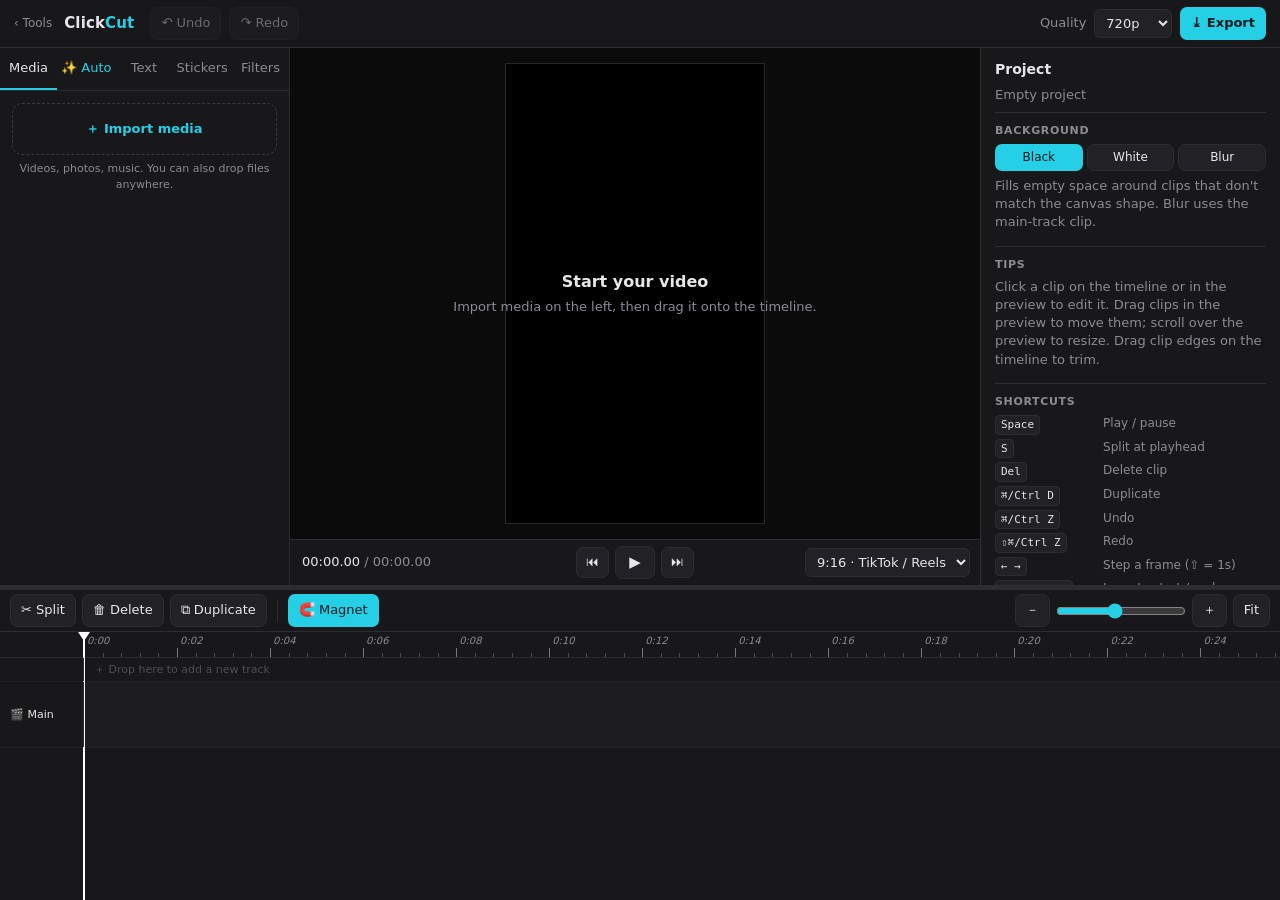
<file: video-editor.html>
<!doctype html>
<html lang="en">
<head>
<meta charset="utf-8">
<meta name="viewport" content="width=device-width,initial-scale=1">
<title>ClickCut Video Editor</title>
<style>
:root{--bg:#0f0f10;--panel:#18181b;--panel2:#222226;--line:#2c2c31;--txt:#e7e7ea;--mut:#8b8b94;--acc:#25d0e6;--tlh:310px;color-scheme:dark}
*{box-sizing:border-box}
html,body{margin:0;height:100%;background:var(--bg);color:var(--txt);font:13px/1.4 system-ui,-apple-system,"Segoe UI",Roboto,sans-serif;overflow:hidden}
body{display:grid;grid-template-rows:48px minmax(0,1fr) 5px var(--tlh);height:100vh}
button,select,input,textarea{font:inherit;color:inherit}
button,.btn{background:var(--panel2);border:1px solid var(--line);border-radius:7px;padding:6px 10px;cursor:pointer;text-decoration:none;display:inline-flex;align-items:center;gap:5px;white-space:nowrap}
button:hover,.btn:hover{border-color:#4a4a52}
button.primary,.btn.primary{background:var(--acc);color:#001a1f;border-color:transparent;font-weight:650}
button:disabled{opacity:.4;cursor:default}
button.on{background:var(--acc);color:#001a1f;border-color:transparent}
select,input[type=number],input[type=text],textarea{background:var(--panel2);border:1px solid var(--line);border-radius:6px;padding:5px 7px;min-width:0}
input[type=color]{width:100%;height:28px;padding:0 2px;background:var(--panel2);border:1px solid var(--line);border-radius:6px}
input[type=range]{width:100%;accent-color:var(--acc);margin:0}
.mut{color:var(--mut)}

header{display:flex;align-items:center;gap:8px;padding:0 14px;background:var(--panel);border-bottom:1px solid var(--line)}
.brand{font-weight:750;font-size:15px;letter-spacing:.01em;margin-right:8px}.brand b{color:var(--acc)}
header .sp{flex:1}
.back{color:var(--mut);text-decoration:none;font-size:12px;margin-right:4px}.back:hover{color:var(--txt)}

#work{display:grid;grid-template-columns:290px minmax(0,1fr) 300px;min-height:0}
aside{background:var(--panel);min-height:0;overflow:auto}
#lib{border-right:1px solid var(--line)}#props{border-left:1px solid var(--line)}
.tabs{display:flex;position:sticky;top:0;background:var(--panel);z-index:2;border-bottom:1px solid var(--line)}
.tabs button{flex:1;justify-content:center;border:0;border-radius:0;background:none;padding:11px 4px;color:var(--mut);border-bottom:2px solid transparent}
.tabs button.on{color:var(--txt);border-bottom-color:var(--acc)}
.pane{padding:12px}
.import{display:block;text-align:center;padding:16px;border:1.5px dashed #3a3a42;border-radius:10px;cursor:pointer;color:var(--acc);font-weight:600}
.import:hover{border-color:var(--acc)}
.hint{font-size:11px;color:var(--mut);text-align:center;margin-top:6px}
#mediaGrid{display:grid;grid-template-columns:1fr 1fr;gap:8px;margin-top:12px}
.mi{position:relative;border-radius:8px;overflow:hidden;aspect-ratio:16/10;cursor:grab;border:1px solid var(--line);background:#111}
.mi .th{position:absolute;inset:0;background:#222 center/cover no-repeat;display:grid;place-items:center;font-size:24px;color:var(--mut)}
.mi .nm{position:absolute;left:0;right:0;bottom:0;padding:10px 6px 3px;font-size:11px;background:linear-gradient(transparent,rgba(0,0,0,.85));white-space:nowrap;overflow:hidden;text-overflow:ellipsis}
.mi .du{position:absolute;right:4px;top:4px;font-size:10px;background:rgba(0,0,0,.65);padding:1px 5px;border-radius:4px}
.mi .add{position:absolute;right:5px;bottom:22px;width:26px;height:26px;padding:0;justify-content:center;border-radius:50%;background:var(--acc);color:#001a1f;border:0;font-weight:800;font-size:16px;opacity:0;transition:opacity .15s}
.mi .rm{position:absolute;left:4px;top:4px;width:20px;height:20px;padding:0;justify-content:center;border-radius:50%;background:rgba(0,0,0,.65);border:0;opacity:0}
.mi:hover .add,.mi:hover .rm{opacity:1}
.mi .ld{position:absolute;right:8px;bottom:24px;color:var(--mut)}
.grid3{display:grid;grid-template-columns:repeat(3,1fr);gap:8px}
.grid2{display:grid;grid-template-columns:1fr 1fr;gap:8px}
.tp{height:64px;border-radius:8px;background:#2a2a30;border:1px solid var(--line);display:grid;place-items:center;cursor:pointer;overflow:hidden;padding:4px;text-align:center;line-height:1.1}
.tp:hover,.ft:hover{border-color:var(--acc)}
.st{font-size:30px;height:56px;border-radius:8px;background:#232328;display:grid;place-items:center;cursor:pointer;border:1px solid transparent}
.st:hover{border-color:var(--acc)}
.ft{cursor:pointer;border-radius:8px;overflow:hidden;border:1px solid var(--line);background:#111}
.ft .im{aspect-ratio:16/10;background:center/cover no-repeat}
.ft span{display:block;font-size:11px;padding:4px 6px}
.ft.on{border-color:var(--acc);box-shadow:0 0 0 1px var(--acc)}
.sub{font-size:11px;text-transform:uppercase;letter-spacing:.06em;color:var(--mut);margin:14px 0 8px}

#stage{display:grid;grid-template-rows:minmax(0,1fr) 46px;min-width:0;min-height:0;background:#0b0b0c}
#previewWrap{position:relative;display:grid;place-items:center;min-height:0;overflow:hidden}
#cv{background:#000;box-shadow:0 0 0 1px #26262b;touch-action:none;display:block}
#empty{position:absolute;inset:0;display:grid;place-items:center;pointer-events:none;color:var(--mut);text-align:center}
#empty b{display:block;color:var(--txt);font-size:16px;margin-bottom:4px}
#transport{display:flex;align-items:center;justify-content:center;gap:6px;border-top:1px solid var(--line);background:var(--panel);position:relative}
#transport button{padding:5px 9px}
#playBtn{width:40px;justify-content:center;font-size:15px}
#tc{position:absolute;left:12px;font-variant-numeric:tabular-nums;color:var(--mut)}#tc b{color:var(--txt);font-weight:500}
#transport .r{position:absolute;right:10px;display:flex;gap:6px}

#resizer{background:var(--line);cursor:row-resize}
#resizer:hover{background:var(--acc)}
#tl{display:grid;grid-template-rows:42px minmax(0,1fr);background:var(--panel);min-height:0}
#tlTools{display:flex;align-items:center;gap:6px;padding:0 10px;border-bottom:1px solid var(--line)}
#tlTools .sep{width:1px;height:22px;background:var(--line);margin:0 4px}
#tlTools .sp{flex:1}
#zoom{width:130px}
#tlScroll{overflow:auto;position:relative;min-height:0}
#tlInner{position:relative;min-height:100%}
.ruler{position:sticky;top:0;z-index:5;height:26px;background:var(--panel);border-bottom:1px solid var(--line);display:flex}
.head{position:sticky;left:0;z-index:7;width:84px;flex:0 0 84px;background:var(--panel);border-right:1px solid var(--line);display:flex;align-items:center;padding-left:10px;font-size:11px;color:var(--mut);gap:6px}
.ticks{position:relative;flex:1;cursor:ew-resize}
.ticks i{position:absolute;bottom:0;width:1px;height:4px;background:#4a4a52}
.ticks i.M{height:9px;background:#77777f}
.ticks i s{position:absolute;bottom:9px;left:3px;font-size:10px;color:var(--mut);text-decoration:none;white-space:nowrap}
.row{display:flex;height:52px;border-bottom:1px solid #212125}
.row.k-main{height:66px}.row.k-audio{height:44px}.row.k-text{height:36px}.row.new{height:24px}
.row.k-main .head{color:var(--txt)}
.lane{position:relative;flex:1}
.row.k-main .lane{background:rgba(255,255,255,.025)}
.lane.hot{background:rgba(37,208,230,.12)!important;box-shadow:inset 0 0 0 1px var(--acc)}
.row.new .lane{color:#4d4d55;font-size:11px;display:flex;align-items:center;padding-left:10px}
.clip{position:absolute;top:3px;bottom:3px;border-radius:6px;overflow:hidden;border:1.5px solid rgba(0,0,0,.35);cursor:grab;user-select:none;touch-action:none}
.clip.sel{border-color:#fff;z-index:2}
.clip.t-video{background:#1d4f57}.clip.t-image{background:#4a3a6b}.clip.t-text{background:#9a5c25}.clip.t-audio{background:#1d4d33}
.clip .fill{position:absolute;inset:0;display:flex;overflow:hidden;pointer-events:none}
.clip .tile{flex:0 0 auto;height:100%;background:center/cover no-repeat;border-right:1px solid rgba(0,0,0,.25)}
.clip .ttx{padding:0 8px 0 22px;display:flex;align-items:center;white-space:nowrap;overflow:hidden;font-weight:600}
.clip .cap{position:absolute;left:10px;top:2px;right:10px;font-size:10.5px;text-shadow:0 1px 2px #000,0 0 3px #000;white-space:nowrap;overflow:hidden;text-overflow:ellipsis;pointer-events:none;z-index:1}
.clip.t-text .cap{display:none}
.clip .h{position:absolute;top:0;bottom:0;width:9px;cursor:ew-resize;z-index:3}
.clip .h.l{left:0}.clip .h.r{right:0}
.clip.sel .h{background:#fff}
.clip.sel .h::after{content:'';position:absolute;left:3px;top:35%;bottom:35%;width:3px;border-left:1px solid #333;border-right:1px solid #333}
.clip .wave{position:absolute;left:0;top:0;width:100%;height:100%;pointer-events:none}
.clip.drag{opacity:.85;cursor:grabbing;z-index:9;box-shadow:0 6px 18px rgba(0,0,0,.5)}
#playhead{position:absolute;top:0;bottom:0;left:0;width:0;z-index:6;pointer-events:none}
#playhead::before{content:'';position:absolute;top:0;bottom:0;left:-1px;width:2px;background:#fff}
#playhead::after{content:'';position:absolute;top:0;left:-6px;border:6px solid transparent;border-top:9px solid #fff}

#propsBody{padding:12px 14px}
.ph{display:flex;align-items:center;justify-content:space-between;margin-bottom:6px}.ph h3{margin:0;font-size:14px}
.sec{border-top:1px solid var(--line);padding:10px 0 6px;margin-top:8px}
.sec>h4{margin:0 0 6px;font-size:11px;letter-spacing:.06em;text-transform:uppercase;color:var(--mut);font-weight:600}
label.f{display:grid;grid-template-columns:82px minmax(0,1fr) 46px;align-items:center;gap:8px;margin:7px 0;color:var(--mut)}
label.f.w{grid-template-columns:82px minmax(0,1fr)}
label.f b{font-weight:500;color:var(--txt);text-align:right;font-variant-numeric:tabular-nums;font-size:12px}
label.chk{display:flex;align-items:center;gap:8px;margin:7px 0;color:var(--mut)}
.seg{display:flex;gap:4px;margin:6px 0}.seg button{flex:1;justify-content:center;padding:4px 0;font-size:12px}
.btns{display:flex;gap:6px;flex-wrap:wrap;margin:8px 0}
textarea{width:100%;min-height:64px;resize:vertical}
.keys{display:grid;grid-template-columns:auto 1fr;gap:4px 10px;font-size:12px;color:var(--mut)}
.keys kbd{background:var(--panel2);border:1px solid var(--line);border-radius:4px;padding:0 5px;color:var(--txt);font:11px/1.6 ui-monospace,Menlo,monospace;justify-self:start}

#modal{position:fixed;inset:0;background:rgba(0,0,0,.65);display:grid;place-items:center;z-index:50}
#modal[hidden],#dropHint[hidden],#empty[hidden]{display:none}
.card{background:var(--panel);border:1px solid var(--line);border-radius:14px;padding:22px;width:min(420px,92vw)}
.card h3{margin:0 0 6px}
.bar{height:8px;background:#2a2a30;border-radius:4px;overflow:hidden;margin:14px 0 8px}.bar i{display:block;height:100%;width:0;background:var(--acc);transition:width .2s}
.mBtns{display:flex;gap:8px;justify-content:flex-end;margin-top:14px}
#toast{position:fixed;left:50%;bottom:calc(var(--tlh) + 24px);transform:translateX(-50%);background:#2d2d33;border:1px solid #3a3a42;padding:8px 14px;border-radius:8px;z-index:60;opacity:0;transition:opacity .2s;pointer-events:none}
#toast.show{opacity:1}
#dropHint{position:fixed;inset:10px;border:2px dashed var(--acc);border-radius:16px;background:rgba(37,208,230,.08);z-index:40;display:grid;place-items:center;font-size:20px;font-weight:600;pointer-events:none}
#pool{position:fixed;left:-20px;top:0;width:2px;height:2px;overflow:hidden;opacity:0;pointer-events:none}
.tabs button.auto{color:var(--acc)}
.at{margin:0 0 4px;font-size:15px}
.sm{font-size:12px}
.alist{display:flex;flex-direction:column;gap:4px;max-height:190px;overflow:auto}
.alist label{display:flex;align-items:center;gap:8px;padding:4px;border-radius:6px;background:var(--panel2);cursor:pointer}
.alist .th{width:44px;height:28px;border-radius:4px;background:#333 center/cover no-repeat;flex:0 0 auto;display:grid;place-items:center;font-size:12px}
.alist span.n{flex:1;min-width:0;white-space:nowrap;overflow:hidden;text-overflow:ellipsis;font-size:12px}
.alist em{font-style:normal;font-size:11px;color:var(--mut)}
#aStat{margin-top:8px;min-height:1.4em}
#aBarWrap{margin:10px 0 0}
</style>
</head>
<body>
<header>
  <a class="back" href="index.html" title="Back to studio tools">‹ Tools</a>
  <div class="brand">Click<b>Cut</b></div>
  <button id="undoBtn" title="Undo (Ctrl/⌘+Z)">↶ Undo</button>
  <button id="redoBtn" title="Redo (Ctrl/⌘+Shift+Z)">↷ Redo</button>
  <div class="sp"></div>
  <label class="mut" for="resSel">Quality</label>
  <select id="resSel"><option value="720">720p</option><option value="1080">1080p</option></select>
  <button id="exportBtn" class="primary">⤓ Export</button>
</header>

<main id="work">
  <aside id="lib">
    <nav class="tabs">
      <button data-tab="media" class="on">Media</button><button data-tab="auto" class="auto">✨ Auto</button><button data-tab="text">Text</button><button data-tab="stickers">Stickers</button><button data-tab="filters">Filters</button>
    </nav>
    <section class="pane" data-pane="media">
      <label class="import">＋ Import media<input type="file" id="fileIn" multiple accept="video/*,image/*,audio/*" hidden></label>
      <div class="hint">Videos, photos, music. You can also drop files anywhere.</div>
      <div id="mediaGrid"></div>
    </section>
    <section class="pane" data-pane="auto" hidden>
      <h3 class="at">✨ Beat highlights</h3>
      <div class="mut sm">Finds the best moments in your clips (sharp, bright, colourful, moving, loud) and cuts them on the beat of your music.</div>
      <div class="sub">Music</div>
      <select id="aMusic" style="width:100%"></select>
      <div class="sub">Clips to use</div>
      <div id="aClips" class="alist"></div>
      <div class="sub">Length</div>
      <div class="seg" id="aLen"><button data-v="15">15s</button><button data-v="30" class="on">30s</button><button data-v="60">60s</button><button data-v="song">Song</button></div>
      <div class="sub">Cut pace</div>
      <div class="seg" id="aPace"><button data-v="fast">Fast</button><button data-v="medium">Medium</button><button data-v="slow">Slow</button><button data-v="dynamic" class="on">Auto</button></div>
      <div class="mut sm" id="aPaceHint"></div>
      <label class="chk"><input type="checkbox" id="aOrder" checked> Keep clips in time order</label>
      <label class="chk"><input type="checkbox" id="aBest" checked> Start with the best moment</label>
      <label class="chk"><input type="checkbox" id="aFill" checked> Fill the frame</label>
      <label class="chk"><input type="checkbox" id="aPunch" checked> Zoom punch on each cut</label>
      <label class="chk"><input type="checkbox" id="aMute" checked> Mute the clips' own sound</label>
      <button id="aGo" class="primary" style="width:100%;justify-content:center;margin-top:8px">✨ Create highlight video</button>
      <div class="bar" id="aBarWrap" hidden><i id="aBar"></i></div>
      <div id="aStat" class="mut sm"></div>
    </section>
    <section class="pane" data-pane="text" hidden>
      <div class="sub" style="margin-top:0">Text styles · click to add at playhead</div>
      <div class="grid2" id="textGrid"></div>
    </section>
    <section class="pane" data-pane="stickers" hidden>
      <div class="sub" style="margin-top:0">Stickers · click to add at playhead</div>
      <div class="grid3" id="stickerGrid" style="grid-template-columns:repeat(4,1fr)"></div>
    </section>
    <section class="pane" data-pane="filters" hidden>
      <div class="sub" style="margin-top:0">Select a video or photo clip, then pick a filter</div>
      <div class="grid2" id="filterGrid"></div>
      <div class="btns"><button id="filterAll">Apply to all clips</button></div>
    </section>
  </aside>

  <section id="stage">
    <div id="previewWrap"><canvas id="cv"></canvas><div id="empty"><div><b>Start your video</b>Import media on the left, then drag it onto the timeline.</div></div></div>
    <div id="transport">
      <span id="tc"><b>00:00.00</b> / 00:00.00</span>
      <button id="startBtn" title="Go to start (Home)">⏮</button>
      <button id="playBtn" title="Play / pause (Space)">▶</button>
      <button id="endBtn" title="Go to end (End)">⏭</button>
      <div class="r">
        <select id="ratioSel" title="Canvas size">
          <option value="9:16">9:16 · TikTok / Reels</option>
          <option value="16:9">16:9 · YouTube</option>
          <option value="1:1">1:1 · Square</option>
          <option value="4:5">4:5 · Instagram</option>
          <option value="3:4">3:4</option>
        </select>
      </div>
    </div>
  </section>

  <aside id="props"><div id="propsBody"></div></aside>
</main>

<div id="resizer" title="Drag to resize timeline"></div>

<section id="tl">
  <div id="tlTools">
    <button id="splitBtn" title="Split at playhead (S)">✂ Split</button>
    <button id="delBtn" title="Delete (Del)">🗑 Delete</button>
    <button id="dupBtn" title="Duplicate (Ctrl/⌘+D)">⧉ Duplicate</button>
    <div class="sep"></div>
    <button id="magnetBtn" class="on" title="Magnetic main track: clips on the main track stay joined with no gaps">🧲 Magnet</button>
    <div class="sp"></div>
    <button id="zoomOut" title="Zoom out (−)">－</button>
    <input type="range" id="zoom" min="0" max="100" value="45">
    <button id="zoomIn" title="Zoom in (+)">＋</button>
    <button id="fitBtn" title="Fit project to timeline">Fit</button>
  </div>
  <div id="tlScroll"><div id="tlInner">
    <div class="ruler"><div class="head"></div><div class="ticks" id="ticks"></div></div>
    <div id="lanes"></div>
    <div id="playhead"></div>
  </div></div>
</section>

<div id="modal" hidden><div class="card">
  <h3 id="mTitle">Exporting…</h3>
  <div id="mMsg" class="mut">Keep this tab open and in front. Export plays the video through once in real time.</div>
  <div class="bar"><i id="mBar"></i></div>
  <div id="mStat" class="mut"></div>
  <div class="mBtns"><button id="mCancel">Cancel</button><button id="mClose" hidden>Close</button><a id="mDl" class="btn primary" hidden>⤓ Download</a></div>
</div></div>
<div id="dropHint" hidden>Drop to import</div>
<div id="toast"></div>
<div id="pool"></div>

<script>
'use strict';
const $ = s => document.querySelector(s);
const uid = () => Math.random().toString(36).slice(2, 10);
const clamp = (v, a, b) => Math.max(a, Math.min(b, v));
const esc = s => String(s).replace(/[&<>"']/g, ch => ({'&':'&amp;','<':'&lt;','>':'&gt;','"':'&quot;',"'":'&#39;'}[ch]));
const HEAD = 84;

const FONTS = {
  Sans: 'system-ui,-apple-system,"Segoe UI",Roboto,sans-serif',
  Impact: 'Impact,"Arial Black","Helvetica Neue",sans-serif',
  Serif: 'Georgia,"Times New Roman",serif',
  Rounded: '"Arial Rounded MT Bold","Trebuchet MS",sans-serif',
  Mono: '"Courier New",Menlo,monospace',
  Script: '"Brush Script MT","Snell Roundhand",cursive',
  Comic: '"Comic Sans MS","Chalkboard SE",cursive'
};
const FILTERS = {
  none: {n: 'Original', css: ''},
  vivid: {n: 'Vivid', css: 'saturate(1.45) contrast(1.08)'},
  warm: {n: 'Warm', css: 'sepia(.28) saturate(1.25) hue-rotate(-6deg)'},
  cool: {n: 'Cool', css: 'hue-rotate(14deg) saturate(1.05) brightness(1.03)'},
  bw: {n: 'B&W', css: 'grayscale(1) contrast(1.1)'},
  noir: {n: 'Noir', css: 'grayscale(1) contrast(1.55) brightness(.85)'},
  vintage: {n: 'Vintage', css: 'sepia(.45) contrast(.9) brightness(1.05) saturate(.85)'},
  faded: {n: 'Faded', css: 'contrast(.82) brightness(1.1) saturate(.75)'},
  drama: {n: 'Drama', css: 'contrast(1.35) saturate(.85) brightness(.92)'},
  dreamy: {n: 'Dreamy', css: 'brightness(1.1) saturate(1.25) blur(.6px)'},
  retro: {n: 'Retro', css: 'sepia(.3) hue-rotate(-20deg) saturate(1.6) contrast(1.05)'},
  invert: {n: 'Invert', css: 'invert(1)'}
};
const TEXT_PRESETS = [
  {label: 'Default', size: 90, bold: true},
  {label: 'Outline', size: 96, bold: true, strokeW: 6},
  {label: 'Yellow pop', size: 112, font: 'Impact', color: '#ffe14d', strokeW: 7, animIn: 'pop'},
  {label: 'White box', size: 70, bold: true, color: '#111111', bgOn: true, bgColor: '#ffffff', bgA: 1},
  {label: 'Dark box', size: 64, bgOn: true, bgColor: '#000000', bgA: .6},
  {label: 'Neon', size: 100, bold: true, font: 'Rounded', color: '#3cf2ff', glow: true},
  {label: 'Serif title', size: 120, font: 'Serif', animIn: 'slide'},
  {label: 'Typewriter', size: 60, font: 'Mono', animIn: 'type', bgOn: true, bgColor: '#000000', bgA: .5},
  {label: 'Subtitle', size: 56, bold: true, strokeW: 4, y: .32},
  {label: 'Pink script', size: 120, font: 'Script', color: '#ff7ab8', strokeW: 3, stroke: '#ffffff'}
];
const STICKERS = ['😂','❤️','🔥','✨','👍','🎉','😍','💯','⭐','🙌','😎','🥳','💥','👀','📸','🎂','🌸','☀️','🎵','➡️','✅','❗','💖','🤩'];
const DEFAULTS = {volume: 1, speed: 1, opacity: 1, scale: 1, x: 0, y: 0, rot: 0, fadeIn: 0, fadeOut: 0, bri: 1, con: 1, sat: 1, strokeW: 0, bgA: .6};

// ---------- state ----------
const S = {ratio: '9:16', res: 720, bg: 'black', magnet: true, tracks: [{id: 'main', kind: 'main'}], clips: []};
const media = new Map();   // id -> {id,name,type,url,duration,w,h,thumbs,peaks,img,ready}
const els = new Map();     // clipId -> {el, gain}
let sel = null, t = 0, playing = false, pps = 60, exporting = null, boxes = [], guides = null;
let actx = null, master = null;

const cv = $('#cv'), ctx = cv.getContext('2d');
const dur = c => (c.out - c.in) / c.speed;
const end = c => c.start + dur(c);
const projDur = () => S.clips.reduce((m, c) => Math.max(m, end(c)), 0);
const byId = id => S.clips.find(c => c.id === id);
const isAV = c => c.type === 'video' || c.type === 'audio';
const fmt = s => { s = Math.max(0, s); const m = Math.floor(s / 60); return String(m).padStart(2, '0') + ':' + (s - m * 60).toFixed(2).padStart(5, '0'); };
const fmtS = s => { const m = Math.floor(s / 60), r = Math.floor(s % 60); return m + ':' + String(r).padStart(2, '0'); };

// ---------- history ----------
let hist = [], hi = -1;
function commit() {
  hist = hist.slice(0, hi + 1);
  hist.push(JSON.stringify({tracks: S.tracks, clips: S.clips}));
  if (hist.length > 150) hist.shift();
  hi = hist.length - 1;
  updUndo();
}
function restore(s) {
  const o = JSON.parse(s);
  S.tracks = o.tracks; S.clips = o.clips;
  if (sel && !byId(sel)) sel = null;
  renderTimeline(); renderProps(); updUndo();
}
function undo() { if (hi > 0) restore(hist[--hi]); }
function redo() { if (hi < hist.length - 1) restore(hist[++hi]); }
function updUndo() { $('#undoBtn').disabled = hi <= 0; $('#redoBtn').disabled = hi >= hist.length - 1; }

// ---------- tracks & placement ----------
const kindFor = c => c.type === 'text' ? 'text' : c.type === 'audio' ? 'audio' : 'overlay';
function compatible(c, tr) {
  if (c.type === 'text') return tr.kind === 'text';
  if (c.type === 'audio') return tr.kind === 'audio';
  return tr.kind === 'main' || tr.kind === 'overlay';
}
function addTrack(kind) {
  const tr = {id: uid(), kind};
  if (kind === 'text') S.tracks.unshift(tr);
  else if (kind === 'overlay') S.tracks.splice(S.tracks.findIndex(x => x.kind !== 'text'), 0, tr);
  else S.tracks.push(tr);
  return tr;
}
function overlaps(c, trackId) {
  const s = c.start, e = end(c);
  return S.clips.some(o => o !== c && o.track === trackId && o.start < e - 1e-6 && end(o) > s + 1e-6);
}
// Put clip c (with c.start set) on trackId if it fits, otherwise on another track of the same kind, otherwise a new one.
function placeClip(c, trackId) {
  const tr = S.tracks.find(x => x.id === trackId);
  if (tr && compatible(c, tr) && !overlaps(c, tr.id)) { c.track = tr.id; return; }
  const kind = kindFor(c);
  for (const x of S.tracks) if (x.kind === kind && !overlaps(c, x.id)) { c.track = x.id; return; }
  c.track = addTrack(kind).id;
}
const mainClips = () => S.clips.filter(c => c.track === 'main').sort((a, b) => a.start - b.start);
function packMain(order) {
  if (!S.magnet) return;
  let cur = 0;
  for (const c of order || mainClips()) { c.start = cur; cur += dur(c); }
}
function insertMain(c, at) {
  c.track = 'main';
  const others = mainClips().filter(x => x !== c);
  let idx = at == null ? others.length : others.findIndex(x => x.start + dur(x) / 2 > at);
  if (idx < 0) idx = others.length;
  others.splice(idx, 0, c);
  packMain(others);
}
function prune() { S.tracks = S.tracks.filter(tr => tr.kind === 'main' || S.clips.some(c => c.track === tr.id)); }
function afterTiming(c) {
  if (c.track !== 'main' && overlaps(c, c.track)) placeClip(c, c.track);
  if (c.track === 'main' && !S.magnet && overlaps(c, 'main')) placeClip(c, null);
  packMain(); prune();
}

// ---------- clips ----------
function newClip(type, extra) {
  return Object.assign({id: uid(), type, track: null, start: 0, in: 0, out: 3, speed: 1, volume: 1, opacity: 1, scale: 1, x: 0, y: 0, rot: 0,
    fadeIn: 0, fadeOut: 0, filter: 'none', bri: 1, con: 1, sat: 1}, extra);
}
function addMediaClip(m, tid, at) {
  if (!m.ready) return toast('Still loading ' + m.name);
  const c = newClip(m.type, {mediaId: m.id, name: m.name, out: m.type === 'image' ? 3 : m.duration});
  if (tid === '__new') tid = addTrack(m.type === 'audio' ? 'audio' : 'overlay').id;
  let tr = tid ? S.tracks.find(x => x.id === tid) : null;
  if (tr && !compatible(c, tr)) tr = null;
  if (!tr && m.type !== 'audio') tr = S.tracks.find(x => x.id === 'main');
  S.clips.push(c);
  if (tr && tr.id === 'main' && S.magnet) insertMain(c, at);
  else { c.start = at ?? t; placeClip(c, tr?.id); }
  prune(); commit(); renderTimeline(); select(c.id);
  return c;
}
function addText(p) {
  const c = newClip('text', Object.assign({name: 'Text', text: 'Add text', font: 'Sans', size: 90, color: '#ffffff', stroke: '#000000', strokeW: 0,
    bold: false, bgOn: false, bgColor: '#000000', bgA: .6, glow: false, animIn: 'fade', animOut: 'fade'}, p));
  delete c.label;
  c.start = t; c.in = 0; c.out = 3;
  S.clips.push(c); placeClip(c, null);
  commit(); renderTimeline(); select(c.id);
}
function split() {
  const inside = x => t > x.start + 0.05 && t < end(x) - 0.05;
  let c = sel && byId(sel);
  if (!c || !inside(c)) c = mainClips().find(inside);
  if (!c) return toast('Move the playhead over a clip to split it');
  const cut = c.in + (t - c.start) * c.speed;
  const c2 = Object.assign(structuredClone(c), {id: uid(), start: t, in: cut, fadeIn: 0});
  c.out = cut; c.fadeOut = 0;
  S.clips.push(c2); packMain();
  commit(); renderTimeline(); select(c2.id);
}
function deleteSel() {
  const c = sel && byId(sel); if (!c) return;
  S.clips = S.clips.filter(x => x !== c);
  sel = null; packMain(); prune();
  commit(); renderTimeline(); renderProps();
}
function duplicate() {
  const c = sel && byId(sel); if (!c) return;
  const c2 = Object.assign(structuredClone(c), {id: uid()});
  S.clips.push(c2);
  if (c.track === 'main' && S.magnet) {
    const order = mainClips().filter(x => x !== c2);
    order.splice(order.indexOf(c) + 1, 0, c2); packMain(order);
  } else { c2.start = end(c); placeClip(c2, c.track); }
  commit(); renderTimeline(); select(c2.id);
}

// ---------- media import ----------
function evt(el, name, timeout = 8000) {
  return new Promise(res => {
    let done = false;
    const f = () => { if (done) return; done = true; el.removeEventListener(name, f); el.removeEventListener('error', f); res(); };
    el.addEventListener(name, f); el.addEventListener('error', f); setTimeout(f, timeout);
  });
}
function typeOf(f) {
  if (f.type.startsWith('video')) return 'video';
  if (f.type.startsWith('image')) return 'image';
  if (f.type.startsWith('audio')) return 'audio';
  const ext = (f.name.split('.').pop() || '').toLowerCase();
  if (['mp4', 'mov', 'm4v', 'webm', 'mkv'].includes(ext)) return 'video';
  if (['jpg', 'jpeg', 'png', 'gif', 'webp', 'heic', 'avif'].includes(ext)) return 'image';
  if (['mp3', 'wav', 'm4a', 'aac', 'ogg', 'flac'].includes(ext)) return 'audio';
  return null;
}
async function importFiles(files) {
  const out = [];
  for (const f of files) {
    const type = typeOf(f);
    if (!type) { toast('Skipped ' + f.name + ' (unsupported)'); continue; }
    const m = {id: uid(), name: f.name, type, url: URL.createObjectURL(f), duration: 0, w: 0, h: 0, thumbs: [], peaks: null, ready: false, file: f};
    media.set(m.id, m); renderLib(); out.push(m);
    try {
      if (type === 'image') {
        m.img = new Image(); m.img.src = m.url;
        await m.img.decode();
        m.w = m.img.naturalWidth; m.h = m.img.naturalHeight; m.thumbs = [m.url];
      } else if (type === 'video') {
        await probeVideo(m);
        makeThumbs(m).then(() => { renderLib(); renderTimeline(); });
        if (f.size < 400e6) makePeaks(m, f);
      } else {
        const a = new Audio(); a.preload = 'metadata'; a.src = m.url;
        await evt(a, 'loadedmetadata');
        m.duration = isFinite(a.duration) ? a.duration : 0;
        makePeaks(m, f).then(renderTimeline).then(() => analyzeMusic(m)).then(() => { renderTimeline(); if (sel && byId(sel)?.mediaId === m.id) renderProps(); }).catch(() => {});
      }
      if (type !== 'image' && !m.duration) throw new Error('no duration');
      m.ready = true;
    } catch (e) {
      media.delete(m.id); out.pop();
      toast('Could not open ' + f.name);
    }
    renderLib();
  }
  return out;
}
async function probeVideo(m) {
  const v = document.createElement('video');
  v.preload = 'metadata'; v.muted = true; v.src = m.url;
  await evt(v, 'loadedmetadata');
  if (v.duration === Infinity) { v.currentTime = 1e9; await evt(v, 'durationchange', 2000); }
  m.duration = isFinite(v.duration) ? v.duration : 0;
  m.w = v.videoWidth; m.h = v.videoHeight;
}
async function makeThumbs(m) {
  const v = document.createElement('video');
  v.muted = true; v.preload = 'auto'; v.src = m.url;
  await evt(v, 'loadeddata');
  const N = clamp(Math.round(m.duration / 1.5), 6, 40);
  const c = document.createElement('canvas');
  c.height = 72; c.width = Math.max(1, Math.round(72 * (m.w || 16) / (m.h || 9)));
  const g = c.getContext('2d');
  for (let i = 0; i < N; i++) {
    v.currentTime = Math.min(m.duration - 0.05, (i + 0.5) * m.duration / N);
    await evt(v, 'seeked', 3000);
    g.drawImage(v, 0, 0, c.width, c.height);
    m.thumbs.push(c.toDataURL('image/jpeg', 0.6));
    if (i === 0) renderLib();
  }
  v.removeAttribute('src'); v.load();
}
async function makePeaks(m, f) {
  try {
    const ab = await new OfflineAudioContext(1, 1, 22050).decodeAudioData(await f.arrayBuffer());
    const rate = 50, ch = ab.getChannelData(0), per = Math.max(1, Math.floor(ab.sampleRate / rate));
    const n = Math.ceil(ch.length / per), p = new Float32Array(n);
    let mx = 0;
    for (let i = 0; i < n; i++) {
      let v = 0; const s = i * per, e = Math.min(ch.length, s + per);
      for (let j = s; j < e; j += 4) { const a = Math.abs(ch[j]); if (a > v) v = a; }
      p[i] = v; if (v > mx) mx = v;
    }
    if (mx > 0) for (let i = 0; i < n; i++) p[i] /= mx;
    m.peaks = p; m.peakRate = rate;
  } catch (e) { /* no audio track or undecodable: no waveform */ }
}
function removeMedia(id) {
  const used = S.clips.some(c => c.mediaId === id);
  if (used && !confirm('This media is used on the timeline. Remove it and its clips?')) return;
  S.clips = S.clips.filter(c => c.mediaId !== id);
  media.delete(id);
  if (sel && !byId(sel)) sel = null;
  packMain(); prune();
  if (used) { commit(); renderTimeline(); renderProps(); }
  renderLib();
}

// ---------- audio / playback ----------
function ensureAudio() {
  if (actx) { if (actx.state === 'suspended') actx.resume(); return; }
  actx = new AudioContext();
  master = actx.createGain(); master.connect(actx.destination);
  for (const e of els.values()) wire(e);
}
function wire(e) {
  if (!actx || e.gain) return;
  const src = actx.createMediaElementSource(e.el);
  e.gain = actx.createGain();
  src.connect(e.gain).connect(master);
}
function getEl(c) {
  let e = els.get(c.id);
  if (e) return e;
  const m = media.get(c.mediaId);
  const el = document.createElement(c.type === 'video' ? 'video' : 'audio');
  el.preload = 'auto'; el.playsInline = true; el.src = m.url;
  $('#pool').append(el);
  e = {el, gain: null}; els.set(c.id, e); wire(e);
  return e;
}
function fadeF(c, T) {
  const lt = T - c.start, d = dur(c);
  let f = 1;
  if (c.fadeIn > 0) f = Math.min(f, lt / c.fadeIn);
  if (c.fadeOut > 0) f = Math.min(f, (d - lt) / c.fadeOut);
  return clamp(f, 0, 1);
}
function sync() {
  const live = new Set();
  for (const c of S.clips) {
    if (!isAV(c) || !media.has(c.mediaId)) continue;
    live.add(c.id);
    const e = getEl(c), el = e.el, d = dur(c);
    if (t >= c.start && t < c.start + d) {
      const target = c.in + (t - c.start) * c.speed;
      const v = c.volume * fadeF(c, t);
      if (e.gain) e.gain.gain.value = v; else el.volume = clamp(v, 0, 1);
      if (el.playbackRate !== c.speed) el.playbackRate = c.speed;
      if (playing) {
        if (el.paused) { if (Math.abs(el.currentTime - target) > 0.05) el.currentTime = target; el.play().catch(() => {}); }
        else if (!el.seeking && Math.abs(el.currentTime - target) > 0.3) el.currentTime = target;
      } else {
        if (!el.paused) el.pause();
        if (!el.seeking && Math.abs(el.currentTime - target) > 0.02) el.currentTime = target;
      }
    } else {
      if (!el.paused) el.pause();
      // pre-seek clips that are about to start so the cut is clean
      if (t < c.start && c.start - t < 1.5 && !el.seeking && Math.abs(el.currentTime - c.in) > 0.05) el.currentTime = c.in;
    }
  }
  for (const [id, e] of els) if (!live.has(id) && !e.el.paused) e.el.pause();
}
function play() {
  if (!S.clips.length) return;
  ensureAudio();
  if (t >= projDur() - 0.02) t = 0;
  playing = true; updPlayBtn();
}
function pause() { playing = false; updPlayBtn(); }
function updPlayBtn() { $('#playBtn').textContent = playing ? '❚❚' : '▶'; }
function seek(x) { t = clamp(x, 0, projDur()); }

// ---------- drawing ----------
function filterStr(c) {
  let s = '';
  if (c.bri !== 1) s += `brightness(${c.bri}) `;
  if (c.con !== 1) s += `contrast(${c.con}) `;
  if (c.sat !== 1) s += `saturate(${c.sat}) `;
  s += FILTERS[c.filter]?.css || '';
  return s.trim() || 'none';
}
function draw() {
  const W = cv.width, H = cv.height, pd = projDur();
  const T = pd > 0 && t >= pd ? pd - 0.001 : t;
  ctx.setTransform(1, 0, 0, 1, 0, 0); ctx.globalAlpha = 1; ctx.filter = 'none';
  ctx.fillStyle = S.bg === 'white' ? '#fff' : '#000';
  ctx.fillRect(0, 0, W, H);
  boxes = [];
  const layers = S.tracks.filter(tr => tr.kind !== 'audio').reverse();
  for (const tr of layers) for (const c of S.clips) {
    if (c.track !== tr.id || T < c.start || T >= end(c)) continue;
    if (c.type === 'text') drawText(c, T); else drawMedia(c, T, tr.kind === 'main');
  }
  if (!exporting) drawSel();
}
function drawMedia(c, T, isMain) {
  const W = cv.width, H = cv.height;
  let src, sw, sh;
  if (c.type === 'video') {
    const el = getEl(c).el;
    if (el.readyState < 2) return;
    src = el; sw = el.videoWidth; sh = el.videoHeight;
  } else {
    const m = media.get(c.mediaId);
    if (!m?.img) return;
    src = m.img; sw = m.w; sh = m.h;
  }
  if (!sw || !sh) return;
  const a = c.opacity * fadeF(c, T);
  if (a <= 0) return;
  if (isMain && S.bg === 'blur') {
    const k = Math.max(W / sw, H / sh) * 1.15;
    ctx.save(); ctx.globalAlpha = a; ctx.filter = `blur(${Math.round(W / 36)}px) brightness(.75)`;
    ctx.drawImage(src, (W - sw * k) / 2, (H - sh * k) / 2, sw * k, sh * k); ctx.restore();
  }
  // punch: a quick zoom that settles at the start of the clip, so cuts hit harder on the beat
  const punch = c.punch ? 1 + 0.07 * (1 - easeOut(clamp((T - c.start) / 0.3, 0, 1))) : 1;
  const fit = Math.min(W / sw, H / sh) * c.scale * punch, dw = sw * fit, dh = sh * fit;
  const cx = W / 2 + c.x * W, cy = H / 2 + c.y * H;
  ctx.save();
  ctx.globalAlpha = a; ctx.translate(cx, cy); ctx.rotate(c.rot * Math.PI / 180); ctx.filter = filterStr(c);
  ctx.drawImage(src, -dw / 2, -dh / 2, dw, dh);
  ctx.restore();
  boxes.push({id: c.id, cx, cy, w: dw, h: dh, rot: c.rot});
}
const easeOut = p => 1 - Math.pow(1 - p, 3);
const backOut = p => { const s = 1.7; return 1 + (s + 1) * Math.pow(p - 1, 3) + s * Math.pow(p - 1, 2); };
function drawText(c, T) {
  const W = cv.width, H = cv.height, k = Math.min(W, H) / 1080, d = dur(c), lt = T - c.start;
  let a = c.opacity * fadeF(c, T), sc = c.scale, dy = 0, chars = -1;
  const pin = clamp(lt / 0.4, 0, 1), pout = clamp((d - lt) / 0.4, 0, 1);
  switch (c.animIn) {
    case 'fade': a *= pin; break;
    case 'pop': sc *= backOut(pin); a *= Math.min(1, pin * 3); break;
    case 'slide': dy += (1 - easeOut(pin)) * H * 0.06; a *= pin; break;
    case 'type': chars = Math.floor([...c.text].length * clamp(lt / Math.min(1.5, d * 0.6), 0, 1)); break;
  }
  switch (c.animOut) {
    case 'fade': a *= pout; break;
    case 'pop': sc *= easeOut(pout); a *= pout; break;
    case 'slide': dy -= (1 - easeOut(pout)) * H * 0.06; a *= pout; break;
  }
  if (a <= 0.001 || sc <= 0.001) return;
  const fs = c.size * k;
  const all = c.text.split('\n');
  const lines = (chars >= 0 ? [...c.text].slice(0, chars).join('') : c.text).split('\n');
  ctx.save();
  ctx.font = `${c.bold ? 800 : 500} ${fs}px ${FONTS[c.font] || FONTS.Sans}`;
  ctx.textAlign = 'center'; ctx.textBaseline = 'middle';
  const lh = fs * 1.22, wMax = Math.max(1, ...all.map(l => ctx.measureText(l).width)), hT = all.length * lh;
  const cx = W / 2 + c.x * W, cy = H / 2 + c.y * H + dy;
  ctx.translate(cx, cy); ctx.rotate(c.rot * Math.PI / 180); ctx.scale(sc, sc);
  ctx.globalAlpha = clamp(a, 0, 1);
  if (c.bgOn) {
    const p = fs * 0.32;
    ctx.globalAlpha = clamp(a * c.bgA, 0, 1); ctx.fillStyle = c.bgColor;
    ctx.beginPath(); ctx.roundRect(-wMax / 2 - p, -hT / 2 - p * 0.55, wMax + 2 * p, hT + p * 1.1, fs * 0.22); ctx.fill();
    ctx.globalAlpha = clamp(a, 0, 1);
  }
  if (c.glow) { ctx.shadowColor = c.color; ctx.shadowBlur = fs * 0.45; }
  lines.forEach((l, i) => {
    const y = -hT / 2 + lh * (i + 0.5);
    if (c.strokeW > 0) { ctx.lineJoin = 'round'; ctx.lineWidth = c.strokeW * k * 2; ctx.strokeStyle = c.stroke; ctx.strokeText(l, 0, y); }
    ctx.fillStyle = c.color; ctx.fillText(l, 0, y);
  });
  ctx.restore();
  boxes.push({id: c.id, cx, cy, w: (wMax + fs * 0.64) * sc, h: (hT + fs * 0.35) * sc, rot: c.rot});
}
function drawSel() {
  const W = cv.width, H = cv.height, px = W / (cv.clientWidth || W);
  if (guides) {
    ctx.save(); ctx.strokeStyle = '#ff4fd8'; ctx.lineWidth = px; ctx.setLineDash([6 * px, 4 * px]);
    if (guides.v) { ctx.beginPath(); ctx.moveTo(W / 2, 0); ctx.lineTo(W / 2, H); ctx.stroke(); }
    if (guides.h) { ctx.beginPath(); ctx.moveTo(0, H / 2); ctx.lineTo(W, H / 2); ctx.stroke(); }
    ctx.restore();
  }
  const b = boxes.find(x => x.id === sel); if (!b) return;
  ctx.save(); ctx.translate(b.cx, b.cy); ctx.rotate(b.rot * Math.PI / 180);
  ctx.strokeStyle = '#25d0e6'; ctx.lineWidth = 2 * px; ctx.strokeRect(-b.w / 2, -b.h / 2, b.w, b.h);
  ctx.fillStyle = '#fff';
  for (const [sx, sy] of [[-1, -1], [1, -1], [-1, 1], [1, 1]]) ctx.fillRect(sx * b.w / 2 - 4 * px, sy * b.h / 2 - 4 * px, 8 * px, 8 * px);
  ctx.restore();
}
function hit(px, py) {
  for (let i = boxes.length - 1; i >= 0; i--) {
    const b = boxes[i], dx = px - b.cx, dy = py - b.cy, r = -b.rot * Math.PI / 180;
    const lx = dx * Math.cos(r) - dy * Math.sin(r), ly = dx * Math.sin(r) + dy * Math.cos(r);
    if (Math.abs(lx) <= b.w / 2 && Math.abs(ly) <= b.h / 2) return b;
  }
}

// ---------- preview sizing & interaction ----------
function setCanvasSize() {
  const [a, b] = S.ratio.split(':').map(Number), short = S.res;
  if (a >= b) { cv.height = short; cv.width = Math.round(short * a / b / 2) * 2; }
  else { cv.width = short; cv.height = Math.round(short * b / a / 2) * 2; }
  layoutPreview();
}
function layoutPreview() {
  const r = $('#previewWrap').getBoundingClientRect();
  const k = Math.min((r.width - 32) / cv.width, (r.height - 32) / cv.height);
  if (k > 0) { cv.style.width = cv.width * k + 'px'; cv.style.height = cv.height * k + 'px'; }
}
new ResizeObserver(layoutPreview).observe($('#previewWrap'));
function cvPt(e) { const r = cv.getBoundingClientRect(); return {x: (e.clientX - r.left) * cv.width / r.width, y: (e.clientY - r.top) * cv.height / r.height}; }
let pdrag = null, wheelT = 0;
cv.addEventListener('pointerdown', e => {
  if (exporting) return;
  const p = cvPt(e), b = hit(p.x, p.y);
  if (!b) { select(null); return; }
  select(b.id);
  const c = byId(b.id);
  pdrag = {c, x0: p.x, y0: p.y, ox: c.x, oy: c.y, moved: false};
  cv.setPointerCapture(e.pointerId);
});
cv.addEventListener('pointermove', e => {
  if (!pdrag) { const p = cvPt(e); cv.style.cursor = hit(p.x, p.y) ? 'move' : 'default'; return; }
  const p = cvPt(e), c = pdrag.c;
  let nx = pdrag.ox + (p.x - pdrag.x0) / cv.width, ny = pdrag.oy + (p.y - pdrag.y0) / cv.height;
  guides = {v: false, h: false};
  if (Math.abs(nx) < 0.012) { nx = 0; guides.v = true; }
  if (Math.abs(ny) < 0.012) { ny = 0; guides.h = true; }
  c.x = nx; c.y = ny; pdrag.moved = true;
});
cv.addEventListener('pointerup', () => { if (pdrag?.moved) { commit(); renderProps(); } pdrag = null; guides = null; });
cv.addEventListener('wheel', e => {
  const c = sel && byId(sel);
  if (!c || c.type === 'audio' || exporting) return;
  e.preventDefault();
  c.scale = clamp(c.scale * Math.exp(-e.deltaY * 0.0015), 0.05, 10);
  clearTimeout(wheelT); wheelT = setTimeout(() => { commit(); renderProps(); }, 350);
}, {passive: false});

// ---------- timeline ----------
const lanesEl = $('#lanes'), scrollEl = $('#tlScroll'), innerEl = $('#tlInner');
function timeAt(clientX) { return Math.max(0, (clientX - innerEl.getBoundingClientRect().left - HEAD) / pps); }
function renderTimeline() {
  const pd = projDur(), vw = scrollEl.clientWidth || 800;
  const span = Math.max(pd + vw * 0.5 / pps, (vw - HEAD) / pps);
  innerEl.style.width = HEAD + span * pps + 'px';
  // ruler
  const step = [0.1, 0.2, 0.5, 1, 2, 5, 10, 15, 30, 60, 120, 300, 600].find(s => s * pps >= 70) || 600, minor = step / 5;
  let h = '';
  for (let i = 0; i * minor <= span; i++) {
    const s = i * minor, M = i % 5 === 0;
    h += `<i class="${M ? 'M' : ''}" style="left:${s * pps}px">${M ? `<s>${step < 1 ? s.toFixed(1) + 's' : fmtS(s)}</s>` : ''}</i>`;
  }
  $('#ticks').innerHTML = h;
  // lanes
  const label = {main: '🎬 Main', overlay: '🖼 Overlay', text: 'T  Text', audio: '♪ Audio'};
  let html = `<div class="row new"><div class="head"></div><div class="lane" data-track="__new">＋ Drop here to add a new track</div></div>`;
  for (const tr of S.tracks) {
    html += `<div class="row k-${tr.kind}"><div class="head">${label[tr.kind]}</div><div class="lane" data-track="${tr.id}">`;
    for (const c of S.clips) if (c.track === tr.id) html += clipHTML(c);
    html += `</div></div>`;
  }
  lanesEl.innerHTML = html;
  lanesEl.querySelectorAll('canvas.wave').forEach(w => drawWave(w, byId(w.dataset.id)));
  $('#empty').hidden = S.clips.length > 0;
}
function clipHTML(c) {
  const w = Math.max(6, dur(c) * pps), m = media.get(c.mediaId);
  let fill = '', cap = '';
  if (c.type === 'text') { fill = `<div class="ttx">${c.text.length <= 4 && /\p{Extended_Pictographic}/u.test(c.text) ? '' : 'T&nbsp; '}${esc(c.text.split('\n')[0])}</div>`; }
  else if (c.type === 'audio') { fill = `<canvas class="wave" data-id="${c.id}"></canvas>`; }
  else if (m && m.thumbs.length) {
    const rowH = c.track === 'main' ? 58 : 44, tw = Math.max(20, rowH * (m.w || 16) / (m.h || 9)), n = Math.ceil(w / tw);
    for (let i = 0; i < Math.min(n, 200); i++) {
      let src = m.thumbs[0];
      if (c.type === 'video') {
        const st = c.in + ((i + 0.5) * tw / pps) * c.speed;
        src = m.thumbs[clamp(Math.floor(st / m.duration * m.thumbs.length), 0, m.thumbs.length - 1)];
      }
      fill += `<div class="tile" style="width:${tw}px;background-image:url(${src})"></div>`;
    }
  }
  if (c.type !== 'text') cap = esc(c.name || '');
  const badges = (c.speed !== 1 ? `⚡${+c.speed.toFixed(2)}x · ` : '') + (c.type === 'video' && c.volume === 0 ? '🔇 ' : '') + dur(c).toFixed(1) + 's';
  return `<div class="clip t-${c.type}${c.id === sel ? ' sel' : ''}" data-id="${c.id}" style="left:${c.start * pps}px;width:${w}px">
    <div class="fill">${fill}</div><div class="cap">${badges}${cap ? ' · ' + cap : ''}</div><div class="h l"></div><div class="h r"></div></div>`;
}
function drawWave(cvs, c) {
  if (!c) return;
  const m = media.get(c.mediaId), w = Math.min(8000, cvs.clientWidth | 0), h = cvs.clientHeight | 0;
  if (!w || !h) return;
  cvs.width = w; cvs.height = h;
  const g = cvs.getContext('2d');
  g.fillStyle = 'rgba(130,240,175,.75)';
  if (!m?.peaks) { g.fillRect(0, h / 2, w, 1); return; }
  const span = dur(c) * c.speed, top = 14;
  for (let x = 0; x < w; x++) {
    const i0 = Math.floor((c.in + x / w * span) * m.peakRate), i1 = Math.floor((c.in + (x + 1) / w * span) * m.peakRate);
    let a = 0;
    for (let i = i0; i <= i1 && i < m.peaks.length; i++) if (m.peaks[i] > a) a = m.peaks[i];
    const bh = Math.max(1, a * Math.min(1, c.volume) * (h - top - 3));
    g.fillRect(x, top + (h - top - bh) / 2, 1, bh);
  }
  if (m.beats) {  // beat markers; bigger on the first beat of each bar
    g.fillStyle = '#ffd84d';
    m.beats.times.forEach((b, k) => {
      if (b < c.in || b > c.out) return;
      const x = (b - c.in) / span * w, big = (k - m.beats.down) % 4 === 0;
      g.beginPath(); g.arc(x, 4, big ? 3 : 1.8, 0, 7); g.fill();
    });
  }
}
function updPlayhead() {
  const x = HEAD + t * pps;
  $('#playhead').style.transform = `translateX(${x}px)`;
  $('#playhead').style.visibility = x - scrollEl.scrollLeft < HEAD - 1 ? 'hidden' : 'visible';
  if (playing && x > scrollEl.scrollLeft + scrollEl.clientWidth - 40) scrollEl.scrollLeft = x - HEAD - 40;
  $('#tc').innerHTML = `<b>${fmt(t)}</b> / ${fmt(projDur())}`;
}
function setZoom(v, anchorX) {
  const z = $('#zoom');
  z.value = clamp(v, 0, 100);
  const tAt = anchorX != null ? timeAt(anchorX) : t;
  const before = HEAD + tAt * pps - scrollEl.scrollLeft;
  pps = 8 * Math.pow(50, z.value / 100);
  renderTimeline();
  scrollEl.scrollLeft = HEAD + tAt * pps - before;
}
const zoomVal = p => 100 * Math.log(p / 8) / Math.log(50);

// timeline pointer interactions
let drag = null, scrub = false;
lanesEl.addEventListener('pointerdown', e => {
  if (e.button !== 0 || exporting) return;
  const ce = e.target.closest('.clip');
  if (!ce) { if (e.target.closest('.head')) return; select(null); scrub = true; seek(timeAt(e.clientX)); return; }
  const c = byId(ce.dataset.id);
  select(c.id);
  const mode = e.target.classList.contains('l') ? 'L' : e.target.classList.contains('r') ? 'R' : 'M';
  drag = {mode, c, ce, x0: e.clientX, y0: e.clientY, o: {start: c.start, in: c.in, out: c.out, track: c.track}, moved: false, target: null};
  e.preventDefault();
});
$('#ticks').addEventListener('pointerdown', e => { scrub = true; seek(timeAt(e.clientX)); });
function beatTimes() {
  const out = [];
  for (const c of S.clips) {
    const b = c.type === 'audio' && media.get(c.mediaId)?.beats;
    if (b) for (const x of b.times) if (x >= c.in && x <= c.out) out.push(c.start + (x - c.in) / c.speed);
  }
  return out;
}
function snapPoints(c) {
  const p = [0, t, ...beatTimes()];
  for (const o of S.clips) if (o !== c) p.push(o.start, end(o));
  return p;
}
function snapDiff(vals, pts) {
  const thr = 8 / pps; let best = null;
  for (const p of pts) for (const v of vals) { const d = p - v; if (Math.abs(d) < thr && (best == null || Math.abs(d) < Math.abs(best))) best = d; }
  return best || 0;
}
window.addEventListener('pointermove', e => {
  if (scrub) { seek(timeAt(e.clientX)); return; }
  if (!drag) return;
  const {c, o, ce, mode} = drag;
  if (!drag.moved && Math.abs(e.clientX - drag.x0) < 3 && Math.abs(e.clientY - drag.y0) < 3) return;
  if (!drag.moved) { drag.moved = true; ce.classList.add('drag'); ce.style.pointerEvents = 'none'; if (playing) pause(); }
  const dx = (e.clientX - drag.x0) / pps, d0 = (o.out - o.in) / c.speed, pts = snapPoints(c);
  if (mode === 'M') {
    let ns = Math.max(0, o.start + dx);
    ns = Math.max(0, ns + snapDiff([ns, ns + d0], pts));
    c.start = ns;
    ce.style.left = ns * pps + 'px';
    ce.style.transform = `translateY(${e.clientY - drag.y0}px)`;
    lanesEl.querySelectorAll('.lane.hot').forEach(l => l.classList.remove('hot'));
    const le = document.elementFromPoint(e.clientX, e.clientY)?.closest('.lane');
    drag.target = le ? le.dataset.track : null;
    if (le && le.dataset.track !== o.track) le.classList.add('hot');
  } else if (mode === 'L') {
    let d = dx;
    d += snapDiff([o.start + d], pts);
    d = Math.max(d, -o.start, isAV(c) ? -o.in / c.speed : -Infinity);
    d = Math.min(d, d0 - 0.1);
    c.start = o.start + d; c.in = o.in + d * c.speed;
    ce.style.left = c.start * pps + 'px'; ce.style.width = dur(c) * pps + 'px';
  } else {
    let d = dx;
    d += snapDiff([o.start + d0 + d], pts);
    if (isAV(c)) d = Math.min(d, (media.get(c.mediaId).duration - o.out) / c.speed);
    d = Math.max(d, -(d0 - 0.1));
    c.out = o.out + d * c.speed;
    ce.style.width = dur(c) * pps + 'px';
  }
});
window.addEventListener('pointerup', () => {
  scrub = false;
  if (!drag) return;
  const {c, o, mode, moved, target} = drag;
  drag = null;
  lanesEl.querySelectorAll('.lane.hot').forEach(l => l.classList.remove('hot'));
  if (!moved) return;
  if (mode === 'M') {
    let tid = target;
    if (tid === '__new') tid = addTrack(kindFor(c)).id;
    const tr = S.tracks.find(x => x.id === tid);
    if (!tr || !compatible(c, tr)) tid = o.track;
    if (tid === 'main' && S.magnet) {
      const key = o.track !== 'main' ? c.start + dur(c) / 2 : c.start < o.start ? c.start : c.start + dur(c);
      c.track = 'main';
      const others = mainClips().filter(x => x !== c);
      let idx = others.findIndex(x => x.start + dur(x) / 2 > key);
      if (idx < 0) idx = others.length;
      others.splice(idx, 0, c); packMain(others);
    } else { placeClip(c, tid); packMain(); }
    prune();
  } else afterTiming(c);
  commit(); renderTimeline(); renderProps();
});

// media drag from library onto lanes
lanesEl.addEventListener('dragover', e => {
  const le = e.target.closest('.lane'); if (!le) return;
  e.preventDefault(); e.stopPropagation();
  lanesEl.querySelectorAll('.lane.hot').forEach(l => l !== le && l.classList.remove('hot'));
  le.classList.add('hot');
});
lanesEl.addEventListener('dragleave', e => { const le = e.target.closest('.lane'); if (le && !le.contains(e.relatedTarget)) le.classList.remove('hot'); });
lanesEl.addEventListener('drop', async e => {
  const le = e.target.closest('.lane'); if (!le) return;
  e.preventDefault(); e.stopPropagation();
  $('#dropHint').hidden = true;
  le.classList.remove('hot');
  let pos = timeAt(e.clientX), tid = le.dataset.track;
  const mid = e.dataTransfer.getData('text/x-media');
  const list = mid ? [media.get(mid)] : await importFiles(e.dataTransfer.files);
  for (const m of list) {
    if (!m) continue;
    const c = addMediaClip(m, tid, pos);
    if (c) { pos = end(c); tid = c.track; }
  }
});
scrollEl.addEventListener('wheel', e => {
  if (!(e.ctrlKey || e.metaKey)) return;
  e.preventDefault();
  setZoom(+$('#zoom').value - e.deltaY * 0.15, e.clientX);
}, {passive: false});

// timeline height resizer
$('#resizer').addEventListener('pointerdown', e => {
  const y0 = e.clientY, h0 = $('#tl').getBoundingClientRect().height;
  const mv = ev => document.body.style.setProperty('--tlh', clamp(h0 - (ev.clientY - y0), 150, innerHeight - 220) + 'px');
  const up = () => { removeEventListener('pointermove', mv); removeEventListener('pointerup', up); renderTimeline(); };
  addEventListener('pointermove', mv); addEventListener('pointerup', up);
});

// ---------- selection & properties ----------
function select(id) {
  sel = id;
  lanesEl.querySelectorAll('.clip').forEach(e => e.classList.toggle('sel', e.dataset.id === id));
  renderProps(); renderFilters();
}
function mk(tag, cls, html) { const e = document.createElement(tag); if (cls) e.className = cls; if (html != null) e.innerHTML = html; return e; }
function sec(P, title) { const s = mk('div', 'sec', `<h4>${title}</h4>`); P.append(s); return s; }
function field(label, input, out) {
  const f = mk('label', out == null ? 'f w' : 'f');
  f.append(mk('span', '', label), input);
  if (out != null) { f._out = mk('b', '', out); f.append(f._out); }
  return f;
}
function rng(c, key, label, min, max, step, show = v => v, onLive) {
  const i = Object.assign(document.createElement('input'), {type: 'range', min, max, step, value: c[key]});
  const f = field(label, i, show(c[key]));
  i.oninput = () => { c[key] = +i.value; f._out.textContent = show(c[key]); onLive && onLive(); };
  i.onchange = () => { if (onLive) { afterTiming(c); renderTimeline(); } commit(); };
  i.ondblclick = () => { if (key in DEFAULTS) { c[key] = DEFAULTS[key]; i.value = c[key]; f._out.textContent = show(c[key]); onLive && onLive(); i.onchange(); } };
  i.title = 'Double-click to reset';
  return f;
}
function pick(c, key, label, opts, after) {
  const s = document.createElement('select');
  for (const [v, n] of opts) s.append(new Option(n, v, false, c[key] === v));
  s.onchange = () => { c[key] = s.value; commit(); after && after(); };
  return field(label, s);
}
function color(c, key, label) {
  const i = Object.assign(document.createElement('input'), {type: 'color', value: c[key]});
  i.oninput = () => { c[key] = i.value; };
  i.onchange = () => commit();
  return field(label, i);
}
function chk(c, key, label) {
  const l = mk('label', 'chk'), i = Object.assign(document.createElement('input'), {type: 'checkbox', checked: !!c[key]});
  i.onchange = () => { c[key] = i.checked; commit(); };
  l.append(i, label);
  return l;
}
function button(label, fn, cls) { const b = mk('button', cls || '', label); b.onclick = fn; return b; }
const pct = v => Math.round(v * 100) + '%';
const sec1 = v => (+v).toFixed(1) + 's';

function renderProps() {
  const P = $('#propsBody'); P.innerHTML = '';
  const c = sel && byId(sel);
  if (!c) return projectProps(P);
  const hd = mk('div', 'ph', `<h3>${{video: 'Video', image: 'Photo', audio: 'Audio', text: 'Text'}[c.type]}</h3>`);
  hd.append(button('🗑', deleteSel)); P.append(hd);
  P.append(mk('div', 'mut', `Starts ${fmt(c.start)} · ${dur(c).toFixed(2)}s long`));

  if (c.type === 'text') {
    const s = sec(P, 'Text');
    const ta = document.createElement('textarea'); ta.value = c.text;
    ta.oninput = () => { c.text = ta.value; };
    ta.onchange = () => { commit(); renderTimeline(); };
    s.append(ta, pick(c, 'font', 'Font', Object.keys(FONTS).map(k => [k, k])), rng(c, 'size', 'Size', 16, 400, 1), color(c, 'color', 'Color'), chk(c, 'bold', 'Bold'));
    const s2 = sec(P, 'Style');
    s2.append(color(c, 'stroke', 'Outline'), rng(c, 'strokeW', 'Thickness', 0, 20, 0.5), chk(c, 'bgOn', 'Background box'), color(c, 'bgColor', 'Box color'),
      rng(c, 'bgA', 'Box opacity', 0, 1, 0.01, pct), chk(c, 'glow', 'Glow'));
    const s3 = sec(P, 'Animation');
    s3.append(pick(c, 'animIn', 'In', [['none', 'None'], ['fade', 'Fade in'], ['pop', 'Pop'], ['slide', 'Slide up'], ['type', 'Typewriter']]),
      pick(c, 'animOut', 'Out', [['none', 'None'], ['fade', 'Fade out'], ['pop', 'Shrink'], ['slide', 'Slide up']]));
  }
  if (isAV(c)) {
    const s = sec(P, c.type === 'video' ? 'Audio & speed' : 'Audio');
    s.append(rng(c, 'volume', 'Volume', 0, 2, 0.01, pct, () => renderTimeline()));
    const seg = mk('div', 'seg');
    for (const v of [0.5, 1, 1.5, 2, 3]) seg.append(button(v + 'x', () => { c.speed = v; afterTiming(c); commit(); renderTimeline(); renderProps(); }, c.speed === v ? 'on' : ''));
    s.append(rng(c, 'speed', 'Speed', 0.25, 4, 0.05, v => (+v).toFixed(2) + 'x', () => { packMain(); renderTimeline(); }), seg);
  }
  if (c.type !== 'audio') {
    const s = sec(P, 'Position & size');
    s.append(rng(c, 'scale', 'Scale', 0.05, 4, 0.01, pct), rng(c, 'x', 'X', -1, 1, 0.005, pct), rng(c, 'y', 'Y', -1, 1, 0.005, pct),
      rng(c, 'rot', 'Rotate', -180, 180, 1, v => v + '°'), rng(c, 'opacity', 'Opacity', 0, 1, 0.01, pct));
    const b = mk('div', 'btns');
    if (c.type !== 'text') {
      b.append(button('Fit', () => setFit(c, false)), button('Fill', () => setFit(c, true)));
    }
    b.append(button('Center', () => { c.x = 0; c.y = 0; commit(); renderProps(); }), button('Reset', () => { Object.assign(c, {scale: 1, x: 0, y: 0, rot: 0, opacity: 1}); commit(); renderProps(); }));
    s.append(b);
  }
  if (c.type === 'audio') {
    const s = sec(P, 'Beats'), m = media.get(c.mediaId);
    if (m?.beats) s.append(mk('div', 'mut', `${Math.round(m.beats.bpm)} BPM. The yellow dots on the clip are beats, and clips you drag snap to them.`));
    else s.append(button('Detect beats', async e => { e.target.disabled = true; e.target.textContent = 'Listening…'; try { await analyzeMusic(m); } catch (err) { toast('Could not read the beat of this file'); } renderTimeline(); renderProps(); }));
  }
  if (c.type === 'video' || c.type === 'image') sec(P, 'Effect').append(chk(c, 'punch', 'Zoom punch at the start'));
  const sf = sec(P, 'Fade');
  sf.append(rng(c, 'fadeIn', 'Fade in', 0, 3, 0.1, sec1), rng(c, 'fadeOut', 'Fade out', 0, 3, 0.1, sec1));
  if (c.type === 'video' || c.type === 'image') {
    const s = sec(P, 'Filter & adjust');
    s.append(pick(c, 'filter', 'Filter', Object.entries(FILTERS).map(([k, v]) => [k, v.n]), renderFilters),
      rng(c, 'bri', 'Brightness', 0, 2, 0.01, pct), rng(c, 'con', 'Contrast', 0, 2, 0.01, pct), rng(c, 'sat', 'Saturation', 0, 3, 0.01, pct));
  }
  if (c.type === 'image' || c.type === 'text') {
    const s = sec(P, 'Duration');
    const i = Object.assign(document.createElement('input'), {type: 'number', min: 0.1, step: 0.1, value: dur(c).toFixed(1)});
    i.onchange = () => { const v = Math.max(0.1, +i.value || 1); c.out = c.in + v * c.speed; afterTiming(c); commit(); renderTimeline(); renderProps(); };
    s.append(field('Seconds', i));
  }
}
function setFit(c, fill) {
  let sw, sh;
  if (c.type === 'video') { const el = getEl(c).el; sw = el.videoWidth; sh = el.videoHeight; } else { const m = media.get(c.mediaId); sw = m.w; sh = m.h; }
  if (!sw) return;
  const W = cv.width, H = cv.height;
  c.scale = fill ? Math.max(W / sw, H / sh) / Math.min(W / sw, H / sh) : 1;
  c.x = 0; c.y = 0; commit(); renderProps();
}
function projectProps(P) {
  P.append(mk('div', 'ph', '<h3>Project</h3>'));
  const pd = projDur();
  P.append(mk('div', 'mut', S.clips.length ? `${S.clips.length} clip${S.clips.length > 1 ? 's' : ''} · ${fmt(pd)} long` : 'Empty project'));
  const s = sec(P, 'Background');
  const seg = mk('div', 'seg');
  for (const [v, n] of [['black', 'Black'], ['white', 'White'], ['blur', 'Blur']]) seg.append(button(n, () => { S.bg = v; renderProps(); }, S.bg === v ? 'on' : ''));
  s.append(seg, mk('div', 'mut', 'Fills empty space around clips that don\'t match the canvas shape. Blur uses the main-track clip.'));
  const s2 = sec(P, 'Tips');
  s2.append(mk('div', 'mut', 'Click a clip on the timeline or in the preview to edit it. Drag clips in the preview to move them; scroll over the preview to resize. Drag clip edges on the timeline to trim.'));
  const s3 = sec(P, 'Shortcuts');
  s3.append(mk('div', 'keys', [['Space', 'Play / pause'], ['S', 'Split at playhead'], ['Del', 'Delete clip'], ['⌘/Ctrl D', 'Duplicate'], ['⌘/Ctrl Z', 'Undo'], ['⇧⌘/Ctrl Z', 'Redo'],
    ['← →', 'Step a frame (⇧ = 1s)'], ['Home / End', 'Jump to start / end'], ['+ / −', 'Zoom timeline'], ['⌘/Ctrl scroll', 'Zoom timeline']].map(([k, v]) => `<kbd>${k}</kbd><span>${v}</span>`).join('')));
}

// ---------- library panels ----------
function renderLib() {
  queueMicrotask(renderAuto);
  $('#mediaGrid').innerHTML = [...media.values()].map(m => {
    const th = m.thumbs[0], icon = m.type === 'audio' ? '♪' : m.type === 'image' ? '🖼' : '🎬';
    return `<div class="mi" draggable="${m.ready}" data-mid="${m.id}" title="${esc(m.name)}">
      <div class="th" style="${th ? `background-image:url(${th})` : ''}">${th ? '' : icon}</div>
      ${m.type !== 'image' && m.duration ? `<span class="du">${fmtS(m.duration)}</span>` : ''}
      <div class="nm">${esc(m.name)}</div>
      ${m.ready ? '<button class="add" title="Add to timeline">+</button>' : '<span class="ld">loading…</span>'}
      <button class="rm" title="Remove from project">×</button></div>`;
  }).join('');
}
$('#mediaGrid').addEventListener('click', e => {
  const it = e.target.closest('.mi'); if (!it) return;
  const m = media.get(it.dataset.mid);
  if (e.target.closest('.add')) addMediaClip(m, null, null);
  else if (e.target.closest('.rm')) removeMedia(m.id);
});
$('#mediaGrid').addEventListener('dblclick', e => { const it = e.target.closest('.mi'); if (it && !e.target.closest('button')) addMediaClip(media.get(it.dataset.mid), null, null); });
$('#mediaGrid').addEventListener('dragstart', e => { const it = e.target.closest('.mi'); if (it) { e.dataTransfer.setData('text/x-media', it.dataset.mid); e.dataTransfer.effectAllowed = 'copy'; } });

function renderTextGrid() {
  $('#textGrid').innerHTML = TEXT_PRESETS.map((p, i) => {
    const col = p.color || '#fff', sw = p.strokeW ? `-webkit-text-stroke:${Math.min(2, p.strokeW / 3)}px ${p.stroke || '#000'};paint-order:stroke fill;` : '';
    const bg = p.bgOn ? `background:${p.bgColor === '#ffffff' ? '#fff' : `rgba(0,0,0,${p.bgA})`};padding:2px 6px;border-radius:4px;` : '';
    const glow = p.glow ? `text-shadow:0 0 8px ${col};` : '';
    return `<div class="tp" data-i="${i}"><span style="font-family:${esc(FONTS[p.font || 'Sans'])};font-weight:${p.bold ? 800 : 500};font-size:${p.font === 'Script' ? 22 : 16}px;color:${col};${sw}${bg}${glow}">${esc(p.label)}</span></div>`;
  }).join('');
}
$('#textGrid').addEventListener('click', e => {
  const it = e.target.closest('.tp'); if (!it) return;
  const p = Object.assign({}, TEXT_PRESETS[+it.dataset.i]);
  addText(Object.assign(p, {text: p.label === 'Subtitle' ? 'Your subtitle here' : 'Add text'}));
});
$('#stickerGrid').innerHTML = STICKERS.map(s => `<div class="st">${s}</div>`).join('');
$('#stickerGrid').addEventListener('click', e => {
  const it = e.target.closest('.st'); if (!it) return;
  addText({name: 'Sticker', text: it.textContent, size: 220, animIn: 'pop', animOut: 'fade'});
});
function renderFilters() {
  const c = sel && byId(sel), m = c && media.get(c.mediaId);
  const img = m?.thumbs?.[0] || '';
  const bg = img ? `background-image:url(${img})` : 'background-image:linear-gradient(135deg,#f6a54b,#e2546e 40%,#4b7be2 75%,#3bd2a5)';
  $('#filterGrid').innerHTML = Object.entries(FILTERS).map(([k, f]) =>
    `<div class="ft${c && c.filter === k && c.type !== 'text' && c.type !== 'audio' ? ' on' : ''}" data-f="${k}"><div class="im" style="${bg};filter:${f.css || 'none'}"></div><span>${f.n}</span></div>`).join('');
}
$('#filterGrid').addEventListener('click', e => {
  const it = e.target.closest('.ft'); if (!it) return;
  const c = sel && byId(sel);
  if (!c || (c.type !== 'video' && c.type !== 'image')) return toast('Select a video or photo clip first');
  c.filter = it.dataset.f; commit(); renderFilters(); renderProps();
});
$('#filterAll').onclick = () => {
  const c = sel && byId(sel);
  if (!c || (c.type !== 'video' && c.type !== 'image')) return toast('Select a clip with the filter you want first');
  for (const x of S.clips) if (x.type === 'video' || x.type === 'image') { x.filter = c.filter; x.bri = c.bri; x.con = c.con; x.sat = c.sat; }
  commit(); toast('Filter applied to all clips');
};
document.querySelectorAll('.tabs button').forEach(b => b.onclick = () => {
  document.querySelectorAll('.tabs button').forEach(x => x.classList.toggle('on', x === b));
  document.querySelectorAll('[data-pane]').forEach(p => p.hidden = p.dataset.pane !== b.dataset.tab);
  if (b.dataset.tab === 'filters') renderFilters();
  if (b.dataset.tab === 'auto') renderAuto();
});

// ---------- auto edit: beat detection, highlight scoring, beat-synced assembly ----------
// Beat tracking: onset strength from bass-weighted energy flux (100 frames/s), tempo from its
// autocorrelation with a preference around 120 BPM, then a beat grid that re-locks to nearby onsets.
async function analyzeMusic(m) {
  if (m.beats) return m.beats;
  if (m.beatsP) return m.beatsP;
  m.beatsP = (async () => {
    const ab = await new OfflineAudioContext(1, 1, 22050).decodeAudioData(await m.file.arrayBuffer());
    const sr = ab.sampleRate, n = ab.length, nc = ab.numberOfChannels, x = new Float32Array(n);
    for (let ch = 0; ch < nc; ch++) { const d = ab.getChannelData(ch); for (let i = 0; i < n; i++) x[i] += d[i] / nc; }
    const hop = Math.round(sr / 100), F = Math.floor(n / hop);
    const low = new Float32Array(F), full = new Float32Array(F), a = Math.exp(-2 * Math.PI * 150 / sr);
    let lp = 0;
    for (let f = 0; f < F; f++) {
      let el = 0, ef = 0;
      for (let i = f * hop, e = i + hop; i < e; i++) { const v = x[i]; lp = a * lp + (1 - a) * v; el += lp * lp; ef += v * v; }
      low[f] = Math.log1p(1000 * el / hop); full[f] = Math.log1p(1000 * ef / hop);
    }
    const on = new Float32Array(F);
    for (let f = 1; f < F; f++) on[f] = 0.65 * Math.max(0, low[f] - low[f - 1]) + 0.35 * Math.max(0, full[f] - full[f - 1]);
    const ps = new Float64Array(F + 1);
    for (let f = 0; f < F; f++) ps[f + 1] = ps[f] + on[f];
    const o = new Float32Array(F);
    for (let f = 0; f < F; f++) { const a0 = Math.max(0, f - 25), a1 = Math.min(F, f + 26); o[f] = Math.max(0, on[f] - (ps[a1] - ps[a0]) / (a1 - a0)); }
    const acf = L => { let s = 0; for (let f = L; f < F; f++) s += o[f] * o[f - L]; return s / (F - L); };
    let best = -1, L0 = 50;
    for (let L = 30; L <= 90; L++) {   // 200 .. 67 BPM
      const w = Math.exp(-0.5 * Math.pow(Math.log2(6000 / L / 120) / 0.8, 2)), v = acf(L) * w;
      if (v > best) { best = v; L0 = L; }
    }
    const y0 = acf(L0 - 1), y1 = acf(L0), y2 = acf(L0 + 1), den = y0 - 2 * y1 + y2;
    const P = L0 + (den < 0 ? clamp(0.5 * (y0 - y2) / den, -0.5, 0.5) : 0);
    let ph = 0, bs = -1;
    for (let p = 0; p < P; p += 0.5) { let s = 0; for (let b = p; b < F; b += P) s += o[Math.round(b)] || 0; if (s > bs) { bs = s; ph = p; } }
    let mean = 0; for (let f = 0; f < F; f++) mean += o[f]; mean /= F || 1;
    const times = [], str = [], win = Math.max(2, Math.round(P * 0.1));
    for (let b = ph; b < F - 1;) {
      const c = Math.round(b);
      let bi = c, bv = -1;
      for (let k = Math.max(0, c - win); k <= Math.min(F - 1, c + win); k++) if (o[k] > bv) { bv = o[k]; bi = k; }
      const pos = bv > mean * 1.5 ? bi : b;
      times.push(pos / 100); str.push(o[Math.round(pos)] || 0);
      b = pos + P;
    }
    // loudness per beat, 0..1 between the quiet and loud ends of the song
    const loud = times.map((tb, k) => {
      const f0 = Math.round(tb * 100), f1 = Math.min(F, Math.round((times[k + 1] ?? tb + P / 100) * 100));
      let s = 0; for (let f = f0; f < f1; f++) s += full[f]; return s / Math.max(1, f1 - f0);
    });
    const sorted = [...loud].sort((p, q) => p - q), lo = sorted[Math.floor(sorted.length * 0.1)] || 0, hi = sorted[Math.floor(sorted.length * 0.95)] || 1;
    const energy = loud.map(v => clamp((v - lo) / (hi - lo || 1), 0, 1));
    let down = 0, ds = -1;
    for (let d = 0; d < 4; d++) { let s = 0; for (let k = d; k < str.length; k += 4) s += str[k]; if (s > ds) { ds = s; down = d; } }
    const peak = sorted[sorted.length - 1] || 1, playing = loud.map(v => v > peak * 0.15);   // false in silent intros/outros
    m.beats = {bpm: 6000 / P, times, energy, down, playing};
    return m.beats;
  })();
  try { return await m.beatsP; } finally { m.beatsP = null; }
}

// Visual scoring: small frames sampled twice a second; motion, sharpness, colourfulness,
// exposure, plus the clip's own loudness (cheers, laughs, speech).
async function analyzeVisual(m, prog) {
  if (m.vis) return m.vis;
  const cw = 96, chh = Math.max(16, Math.round(96 * (m.h || 9) / (m.w || 16)));
  const c = document.createElement('canvas'); c.width = cw; c.height = chh;
  const g = c.getContext('2d', {willReadFrequently: true});
  const measure = prev => {
    const d = g.getImageData(0, 0, cw, chh).data, N = cw * chh, Y = new Float32Array(N);
    let sb = 0, mr = 0, mr2 = 0, my = 0, my2 = 0;
    for (let i = 0, j = 0; i < N; i++, j += 4) {
      const r = d[j], gg = d[j + 1], b = d[j + 2];
      Y[i] = (0.299 * r + 0.587 * gg + 0.114 * b) / 255; sb += Y[i];
      const rg = r - gg, yb = 0.5 * (r + gg) - b;
      mr += rg; mr2 += rg * rg; my += yb; my2 += yb * yb;
    }
    mr /= N; my /= N;
    const colorful = (Math.sqrt(Math.max(0, mr2 / N - mr * mr) + Math.max(0, my2 / N - my * my)) + 0.3 * Math.hypot(mr, my)) / 255;
    let lap = 0, cnt = 0;
    for (let yy = 1; yy < chh - 1; yy++) for (let xx = 1; xx < cw - 1; xx++) {
      const i = yy * cw + xx;
      lap += Math.abs(4 * Y[i] - Y[i - 1] - Y[i + 1] - Y[i - cw] - Y[i + cw]); cnt++;
    }
    let motion = null;
    if (prev) { motion = 0; for (let i = 0; i < N; i++) motion += Math.abs(Y[i] - prev[i]); motion /= N; }
    return {Y, bright: sb / N, sharp: lap / (cnt || 1), colorful, motion};
  };
  if (m.type === 'image') {
    g.drawImage(m.img, 0, 0, cw, chh);
    const r = measure(null); delete r.Y;
    m.vis = {ts: [0], raw: [r]}; prog && prog(1);
    return m.vis;
  }
  const v = document.createElement('video');
  v.muted = true; v.preload = 'auto'; v.src = m.url;
  await evt(v, 'loadeddata');
  const n = clamp(Math.round(m.duration * 2), 4, 400), ts = [], raw = [];
  let prev = null;
  for (let i = 0; i < n; i++) {
    const tt = (i + 0.5) * m.duration / n;
    v.currentTime = tt; await evt(v, 'seeked', 3000);
    g.drawImage(v, 0, 0, cw, chh);
    const r = measure(prev); prev = r.Y; delete r.Y;
    if (m.peaks) {
      const i0 = Math.max(0, Math.floor((tt - 0.25) * m.peakRate)), i1 = Math.min(m.peaks.length, Math.ceil((tt + 0.25) * m.peakRate));
      let s = 0; for (let k = i0; k < i1; k++) s += m.peaks[k]; r.audio = s / Math.max(1, i1 - i0);
    } else r.audio = null;
    ts.push(tt); raw.push(r);
    prog && prog((i + 1) / n);
  }
  if (raw.length > 1) raw[0].motion = raw[1].motion;
  v.removeAttribute('src'); v.load();
  m.vis = {ts, raw};
  return m.vis;
}
function scoreAll(list) {
  const all = list.flatMap(m => m.vis.raw);
  const p95 = k => { const a = all.map(r => r[k]).filter(v => v != null).sort((p, q) => p - q); return a.length ? a[Math.floor((a.length - 1) * 0.95)] || 1e-6 : 1; };
  const P = {sharp: p95('sharp'), colorful: p95('colorful'), motion: p95('motion'), audio: p95('audio')};
  const nz = (v, k) => v == null ? 0.5 : clamp(v / (P[k] || 1e-6), 0, 1);
  for (const m of list) {
    m.vis.s = m.vis.raw.map(r => {
      const sh = nz(r.sharp, 'sharp'), mo = nz(r.motion, 'motion');
      const ex = clamp(1 - Math.abs(r.bright - 0.5) * 2.2, 0, 1);
      let s = 0.3 * mo + 0.25 * sh + 0.15 * nz(r.colorful, 'colorful') + 0.15 * ex + 0.15 * nz(r.audio, 'audio');
      if (r.bright < 0.1 || r.bright > 0.95) s *= 0.3;   // black or blown-out frames
      if (sh < 0.2) s *= 0.6;                             // blurry
      return s;
    });
    m.vis.best = Math.max(...m.vis.s);
  }
}
function winScore(m, a, len) {
  const {ts, s} = m.vis;
  let sum = 0, n = 0, mn = Infinity;
  for (let i = 0; i < ts.length; i++) if (ts[i] >= a && ts[i] <= a + len) { sum += s[i]; n++; if (s[i] < mn) mn = s[i]; }
  if (n) return 0.5 * sum / n + 0.5 * mn;   // the weakest frame counts: a moment is only as good as its dull bits
  let bi = 0; for (let i = 1; i < ts.length; i++) if (Math.abs(ts[i] - a - len / 2) < Math.abs(ts[bi] - a - len / 2)) bi = i;
  return s[bi];
}
// Greedy: for each cut, take the best-scoring unused window across all clips. Repeating a clip
// costs 25% per use so the edit spreads across sources; weak material (under 45% of the best) is left out.
function pickMoments(pool, durs) {
  const used = new Map(), count = new Map(), picks = [];
  const floor = Math.max(0.18, 0.45 * Math.max(...pool.map(m => m.vis.best)));
  for (const d of durs) {
    let best = null;
    for (const m of pool) {
      const div = Math.pow(0.75, count.get(m.id) || 0);
      if (m.type === 'image') {
        if (!count.get(m.id)) { const sc = m.vis.s[0] * div; if (!best || sc > best.sc) best = {m, a: 0, len: d, sc, raw: m.vis.s[0]}; }
        continue;
      }
      const L = Math.min(d, m.duration - 0.1);
      if (L < 0.4) continue;
      const lo = Math.min(0.3, (m.duration - L) / 2), hi = m.duration - L - lo, u = used.get(m.id) || [];
      for (let a = lo; a <= hi + 1e-6; a += 0.25) {
        if (u.some(([u0, u1]) => a < u1 + 0.3 && a + L > u0 - 0.3)) continue;
        const raw = winScore(m, a, L), sc = raw * div;
        if (!best || sc > best.sc) best = {m, a, len: L, sc, raw};
      }
    }
    if (!best || best.raw < floor) break;
    picks.push(best);
    count.set(best.m.id, (count.get(best.m.id) || 0) + 1);
    if (best.m.type !== 'image') { if (!used.has(best.m.id)) used.set(best.m.id, []); used.get(best.m.id).push([best.a, best.a + best.len]); }
  }
  return picks;
}

const AUTO = {music: null, skip: new Set(), len: '30', pace: 'dynamic', busy: false};
const PACE_HINT = {fast: 'A cut on every beat (or every 2 on very fast songs).', medium: 'A cut about every second.', slow: 'A cut every bar, about 2 seconds.', dynamic: 'Cuts faster when the music gets louder, slower in calm parts.'};
function renderAuto() {
  const ms = [...media.values()].filter(m => m.ready);
  const aud = ms.filter(m => m.type === 'audio'), vis = ms.filter(m => m.type !== 'audio');
  if (!aud.some(m => m.id === AUTO.music)) AUTO.music = aud[0]?.id || null;
  $('#aMusic').innerHTML = aud.length ? aud.map(m => `<option value="${m.id}"${m.id === AUTO.music ? ' selected' : ''}>♪ ${esc(m.name)}${m.beats ? ` · ${Math.round(m.beats.bpm)} BPM` : ''}</option>`).join('')
    : '<option value="">Import a song first (Media tab)</option>';
  $('#aClips').innerHTML = vis.length ? vis.map(m => `<label><input type="checkbox" data-id="${m.id}"${AUTO.skip.has(m.id) ? '' : ' checked'}>
    <span class="th" style="${m.thumbs[0] ? `background-image:url(${m.thumbs[0]})` : ''}">${m.thumbs[0] ? '' : '🎬'}</span>
    <span class="n">${esc(m.name)}</span><em>${m.type === 'image' ? 'photo' : fmtS(m.duration)}</em></label>`).join('')
    : '<div class="mut sm">Import videos or photos in the Media tab.</div>';
  $('#aPaceHint').textContent = PACE_HINT[AUTO.pace];
  $('#aGo').disabled = AUTO.busy || !aud.length || !vis.length;
}
$('#aMusic').onchange = e => { AUTO.music = e.target.value; };
$('#aClips').addEventListener('change', e => { const id = e.target.dataset.id; if (id) e.target.checked ? AUTO.skip.delete(id) : AUTO.skip.add(id); });
for (const [id, key] of [['#aLen', 'len'], ['#aPace', 'pace']]) $(id).addEventListener('click', e => {
  const b = e.target.closest('button'); if (!b) return;
  AUTO[key] = b.dataset.v;
  $(id).querySelectorAll('button').forEach(x => x.classList.toggle('on', x === b));
  $('#aPaceHint').textContent = PACE_HINT[AUTO.pace];
});
function autoStatus(msg, frac) {
  $('#aStat').textContent = msg;
  $('#aBarWrap').hidden = frac == null;
  if (frac != null) $('#aBar').style.width = (100 * frac).toFixed(1) + '%';
}
function coverScale(m) {
  if (!m.w || !m.h) return 1;
  const W = cv.width, H = cv.height;
  return Math.max(W / m.w, H / m.h) / Math.min(W / m.w, H / m.h);
}
async function autoEdit() {
  const music = media.get(AUTO.music);
  const pool = [...media.values()].filter(m => m.ready && m.type !== 'audio' && !AUTO.skip.has(m.id));
  if (!music) return toast('Import a song first');
  if (!pool.length) return toast('Pick at least one video or photo');
  if (S.clips.length && !confirm('Replace what is on the timeline now? You can undo this.')) return;
  pause(); AUTO.busy = true; renderAuto();
  try {
    autoStatus('Listening for the beat…', 0.02);
    const beats = await analyzeMusic(music);
    for (let i = 0; i < pool.length; i++) {
      autoStatus(`Finding the best moments (${i + 1} of ${pool.length})…`, (i + 0.02) / pool.length);
      await analyzeVisual(pool[i], f => autoStatus(`Finding the best moments (${i + 1} of ${pool.length})…`, (i + f) / pool.length));
    }
    scoreAll(pool);
    // cut plan: start on the first bar where the music is playing, cut every N beats
    const B = beats.times, P = 60 / beats.bpm;
    let k0 = B.findIndex((x, k) => beats.playing[k] && ((k - beats.down) % 4 + 4) % 4 === 0);
    if (k0 < 0) k0 = 0;
    const room = music.duration - B[k0], maxLen = AUTO.len === 'song' ? room : Math.min(+AUTO.len, room);
    const nF = Math.max(1, Math.round(0.5 / P)), nM = Math.max(1, Math.round(1 / P)), nS = Math.max(1, Math.round(2 / P));
    const nFor = e => AUTO.pace === 'fast' ? nF : AUTO.pace === 'medium' ? nM : AUTO.pace === 'slow' ? nS : e > 0.7 ? nF : e < 0.35 ? nS : nM;
    const durs = [], nbeats = [];
    for (let k = k0; ;) {
      const k2 = k + nFor(beats.energy[k] ?? 0.5);
      if (k2 >= B.length || B[k2] - B[k0] > maxLen + 0.01) break;
      durs.push(B[k2] - B[k]); nbeats.push(k2 - k); k = k2;
    }
    if (!durs.length) throw new Error('The song is too short for this length');
    autoStatus('Picking highlights…', 0.99);
    const picks = pickMoments(pool, durs);
    if (!picks.length) throw new Error('No usable moments found in these clips');
    const order = [...media.keys()];
    // Reorder within each cut length only, so every moment keeps the slot length it was chosen for
    // (with the Auto pace, calm parts get the long moments and loud parts the quick ones).
    const seq = new Array(picks.length), groups = new Map();
    picks.forEach((p, i) => { p.slot = i; const k = nbeats[i]; if (!groups.has(k)) groups.set(k, []); groups.get(k).push(p); });
    for (const g of groups.values()) {
      const slots = g.map(p => p.slot);
      let ordered = g.slice();
      if ($('#aOrder').checked) ordered.sort((p, q) => order.indexOf(p.m.id) - order.indexOf(q.m.id) || p.a - q.a);
      if ($('#aBest').checked && slots[0] === 0) { const top = g.reduce((x, y) => y.raw > x.raw ? y : x); ordered = [top, ...ordered.filter(p => p !== top)]; }
      slots.forEach((sl, j) => { seq[sl] = ordered[j]; });
    }
    // Fine-tune each moment to its exact slot length (beats differ by a few ms), nudging it at most
    // half a second so it stays in time order and never overlaps another moment from that clip.
    seq.forEach((p, i) => { p.d = durs[i]; });
    for (const p of seq) {
      if (p.m.type === 'image') continue;
      const d = p.d, avail = p.m.duration - 0.05, c0 = p.a + p.len / 2;
      if (d > avail) continue;
      const others = seq.filter(q => q !== p && q.m === p.m).map(q => q.a2 != null ? [q.a2, q.a2 + q.d] : [q.a, q.a + q.len]);
      let best = null;
      for (let a = Math.max(0, c0 - d / 2 - 0.5); a <= Math.min(avail - d, c0 - d / 2 + 0.5) + 1e-6; a += 0.125) {
        if (others.some(([u0, u1]) => a < u1 - 0.05 && a + d > u0 + 0.05)) continue;
        const sc = winScore(p.m, a, d) - 0.02 * Math.abs(a + d / 2 - c0);
        if (!best || sc > best.sc) best = {a, sc};
      }
      p.a2 = best ? best.a : clamp(c0 - d / 2, 0, avail - d);
    }
    // build the timeline
    S.clips = []; S.tracks = [{id: 'main', kind: 'main'}]; sel = null;
    let cur = 0;
    seq.forEach((p, i) => {
      const d = durs[i], m = p.m;
      const c = newClip(m.type, {mediaId: m.id, name: m.name, track: 'main', start: cur, punch: $('#aPunch').checked,
        volume: $('#aMute').checked ? 0 : 1, scale: $('#aFill').checked ? coverScale(m) : 1});
      if (m.type === 'image') { c.in = 0; c.out = d; }
      else {
        const avail = m.duration - 0.05;
        if (d <= avail) { c.in = p.a2; c.out = c.in + d; }
        else { c.in = 0; c.speed = Math.max(0.25, avail / d); c.out = d * c.speed; }   // short clip: slow it down to fill the beat
      }
      S.clips.push(c); cur += dur(c);
    });
    const tr = addTrack('audio'), endsEarly = B[k0] + cur < music.duration - 0.5;
    S.clips.push(newClip('audio', {mediaId: music.id, name: music.name, track: tr.id, start: 0, in: B[k0], out: B[k0] + cur, fadeOut: endsEarly ? Math.min(1.5, cur / 4) : 0}));
    if (endsEarly) S.clips[seq.length - 1].fadeOut = Math.min(0.5, durs[seq.length - 1] / 2);
    commit(); t = 0;
    renderTimeline(); renderProps();
    $('#fitBtn').click();
    const used = new Set(seq.map(p => p.m.id)).size;
    autoStatus(`Done: ${seq.length} cuts from ${used} clip${used > 1 ? 's' : ''} at ${Math.round(beats.bpm)} BPM, ${cur.toFixed(1)}s long.` +
      (seq.length < durs.length ? ` Shorter than asked: the rest of the footage was too weak or already used.` : '') + ' Press play to watch it.');
  } catch (e) {
    autoStatus(e.message || 'Something went wrong');
  } finally { AUTO.busy = false; renderAuto(); }
}
$('#aGo').onclick = autoEdit;

// ---------- export ----------
async function doExport() {
  if (!S.clips.length) return toast('Add some media first');
  if (!window.MediaRecorder || !cv.captureStream) return toast('This browser cannot export video. Try Chrome or Edge.');
  const types = ['video/mp4;codecs=avc1.42E01E,mp4a.40.2', 'video/mp4', 'video/webm;codecs=vp9,opus', 'video/webm;codecs=vp8,opus', 'video/webm'];
  const mime = types.find(x => MediaRecorder.isTypeSupported(x));
  if (!mime) return toast('This browser cannot record video');
  ensureAudio(); pause(); select(null);
  const vs = cv.captureStream(30), dest = actx.createMediaStreamDestination();
  master.connect(dest);
  const stream = new MediaStream([...vs.getVideoTracks(), ...dest.stream.getAudioTracks()]);
  const rec = new MediaRecorder(stream, {mimeType: mime, videoBitsPerSecond: S.res >= 1080 ? 12e6 : 6e6, audioBitsPerSecond: 192000});
  const chunks = [], total = projDur();
  rec.ondataavailable = e => { if (e.data.size) chunks.push(e.data); };
  exporting = {rec, total, cancel: false, t0: performance.now()};
  $('#mTitle').textContent = 'Exporting…'; $('#mMsg').hidden = false; $('#mBar').style.width = '0';
  $('#mStat').textContent = 'Preparing…'; $('#mCancel').hidden = false; $('#mClose').hidden = true; $('#mDl').hidden = true;
  $('#modal').hidden = false;
  rec.onstop = () => {
    master.disconnect(dest); vs.getTracks().forEach(x => x.stop());
    const cancelled = exporting.cancel; exporting = null; pause();
    if (cancelled) { $('#modal').hidden = true; return; }
    const ext = mime.startsWith('video/mp4') ? 'mp4' : 'webm';
    const blob = new Blob(chunks, {type: mime.split(';')[0]});
    const d = new Date(), name = `clickcut-${d.getFullYear()}${String(d.getMonth() + 1).padStart(2, '0')}${String(d.getDate()).padStart(2, '0')}-${String(d.getHours()).padStart(2, '0')}${String(d.getMinutes()).padStart(2, '0')}.${ext}`;
    const a = $('#mDl'); if (a.href) URL.revokeObjectURL(a.href);
    a.href = URL.createObjectURL(blob); a.download = name; a.hidden = false;
    $('#mTitle').textContent = 'Export finished';
    $('#mMsg').hidden = true; $('#mBar').style.width = '100%';
    $('#mStat').textContent = `${name} · ${(blob.size / 1048576).toFixed(1)} MB` + (ext === 'webm' ? ' · WebM plays in Chrome, VLC and uploads fine to TikTok/YouTube' : '');
    $('#mCancel').hidden = true; $('#mClose').hidden = false;
    a.click();
  };
  t = 0; sync();
  await waitReady(2000);
  if (!exporting) return;
  rec.start(500);
  playing = true; updPlayBtn();
}
async function waitReady(ms) {
  const t0 = performance.now();
  while (performance.now() - t0 < ms) {
    const busy = S.clips.some(c => c.type === 'video' && c.start <= 0.01 && (() => { const el = getEl(c).el; return el.readyState < 2 || el.seeking; })());
    if (!busy) break;
    await new Promise(r => setTimeout(r, 50));
  }
}
function finishExport() {
  playing = false;
  if (exporting && exporting.rec.state === 'recording') setTimeout(() => exporting && exporting.rec.state === 'recording' && exporting.rec.stop(), 150);
}
$('#mCancel').onclick = () => { if (!exporting) return; exporting.cancel = true; playing = false; if (exporting.rec.state === 'recording') exporting.rec.stop(); else { exporting = null; $('#modal').hidden = true; } };
$('#mClose').onclick = () => { $('#modal').hidden = true; };

// ---------- main loop ----------
let lastTs = performance.now();
function tick(ts) {
  const dt = (ts - lastTs) / 1000; lastTs = ts;
  if (playing) {
    t += Math.min(dt, 0.25);
    const pd = projDur();
    if (t >= pd) { t = pd; if (exporting) finishExport(); else pause(); }
  }
  sync(); draw(); updPlayhead();
  if (exporting && exporting.rec.state === 'recording') {
    $('#mBar').style.width = (100 * t / exporting.total).toFixed(1) + '%';
    $('#mStat').textContent = `${fmt(t)} of ${fmt(exporting.total)}`;
  }
  requestAnimationFrame(tick);
}

// ---------- wiring ----------
function toast(msg) { const e = $('#toast'); e.textContent = msg; e.classList.add('show'); clearTimeout(toast.t); toast.t = setTimeout(() => e.classList.remove('show'), 2400); }
$('#fileIn').onchange = e => { importFiles([...e.target.files]); e.target.value = ''; };
$('#playBtn').onclick = () => playing ? pause() : play();
$('#startBtn').onclick = () => seek(0);
$('#endBtn').onclick = () => seek(projDur());
$('#undoBtn').onclick = undo; $('#redoBtn').onclick = redo;
$('#splitBtn').onclick = split; $('#delBtn').onclick = deleteSel; $('#dupBtn').onclick = duplicate;
$('#magnetBtn').onclick = () => {
  S.magnet = !S.magnet; $('#magnetBtn').classList.toggle('on', S.magnet);
  if (S.magnet) { packMain(); commit(); renderTimeline(); }
  toast(S.magnet ? 'Magnet on: main track clips stay joined' : 'Magnet off: clips can have gaps');
};
$('#zoom').oninput = e => setZoom(+e.target.value);
$('#zoomIn').onclick = () => setZoom(+$('#zoom').value + 8);
$('#zoomOut').onclick = () => setZoom(+$('#zoom').value - 8);
$('#fitBtn').onclick = () => { setZoom(zoomVal(clamp((scrollEl.clientWidth - HEAD - 60) / Math.max(projDur(), 3), 8, 400))); scrollEl.scrollLeft = 0; };
$('#ratioSel').onchange = e => { S.ratio = e.target.value; setCanvasSize(); };
$('#resSel').onchange = e => { S.res = +e.target.value; setCanvasSize(); };
$('#exportBtn').onclick = doExport;
addEventListener('pointerdown', ensureAudio, {capture: true});
addEventListener('resize', () => renderTimeline());

let dragDepth = 0;
addEventListener('dragenter', e => { if (e.dataTransfer.types.includes('Files')) { dragDepth++; $('#dropHint').hidden = false; } });
addEventListener('dragleave', e => { if (e.dataTransfer.types.includes('Files') && --dragDepth <= 0) { dragDepth = 0; $('#dropHint').hidden = true; } });
addEventListener('dragover', e => { if (e.dataTransfer.types.includes('Files')) e.preventDefault(); });
addEventListener('drop', e => {
  if (!e.dataTransfer.files.length) return;
  e.preventDefault(); dragDepth = 0; $('#dropHint').hidden = true;
  importFiles([...e.dataTransfer.files]);
});
addEventListener('beforeunload', e => { if (S.clips.length) { e.preventDefault(); e.returnValue = ''; } });

addEventListener('keydown', e => {
  if (e.target.closest('input,textarea,select') || exporting) return;
  const mod = e.metaKey || e.ctrlKey, k = e.key;
  if (k === ' ') { e.preventDefault(); ensureAudio(); playing ? pause() : play(); }
  else if (mod && k.toLowerCase() === 'z') { e.preventDefault(); e.shiftKey ? redo() : undo(); }
  else if (mod && k.toLowerCase() === 'y') { e.preventDefault(); redo(); }
  else if (mod && k.toLowerCase() === 'd') { e.preventDefault(); duplicate(); }
  else if (mod) return;
  else if (k === 's' || k === 'S') split();
  else if (k === 'Delete' || k === 'Backspace') { e.preventDefault(); deleteSel(); }
  else if (k === 'ArrowLeft') { e.preventDefault(); seek(t - (e.shiftKey ? 1 : 1 / 30)); }
  else if (k === 'ArrowRight') { e.preventDefault(); seek(t + (e.shiftKey ? 1 : 1 / 30)); }
  else if (k === 'Home') seek(0);
  else if (k === 'End') seek(projDur());
  else if (k === '+' || k === '=') setZoom(+$('#zoom').value + 8);
  else if (k === '-') setZoom(+$('#zoom').value - 8);
  else if (k === 'Escape') select(null);
});

// ---------- init ----------
pps = 8 * Math.pow(50, $('#zoom').value / 100);
setCanvasSize(); renderTextGrid(); renderFilters(); renderLib();
commit(); renderTimeline(); renderProps();
requestAnimationFrame(tick);
</script>
</body>
</html>
</file>
